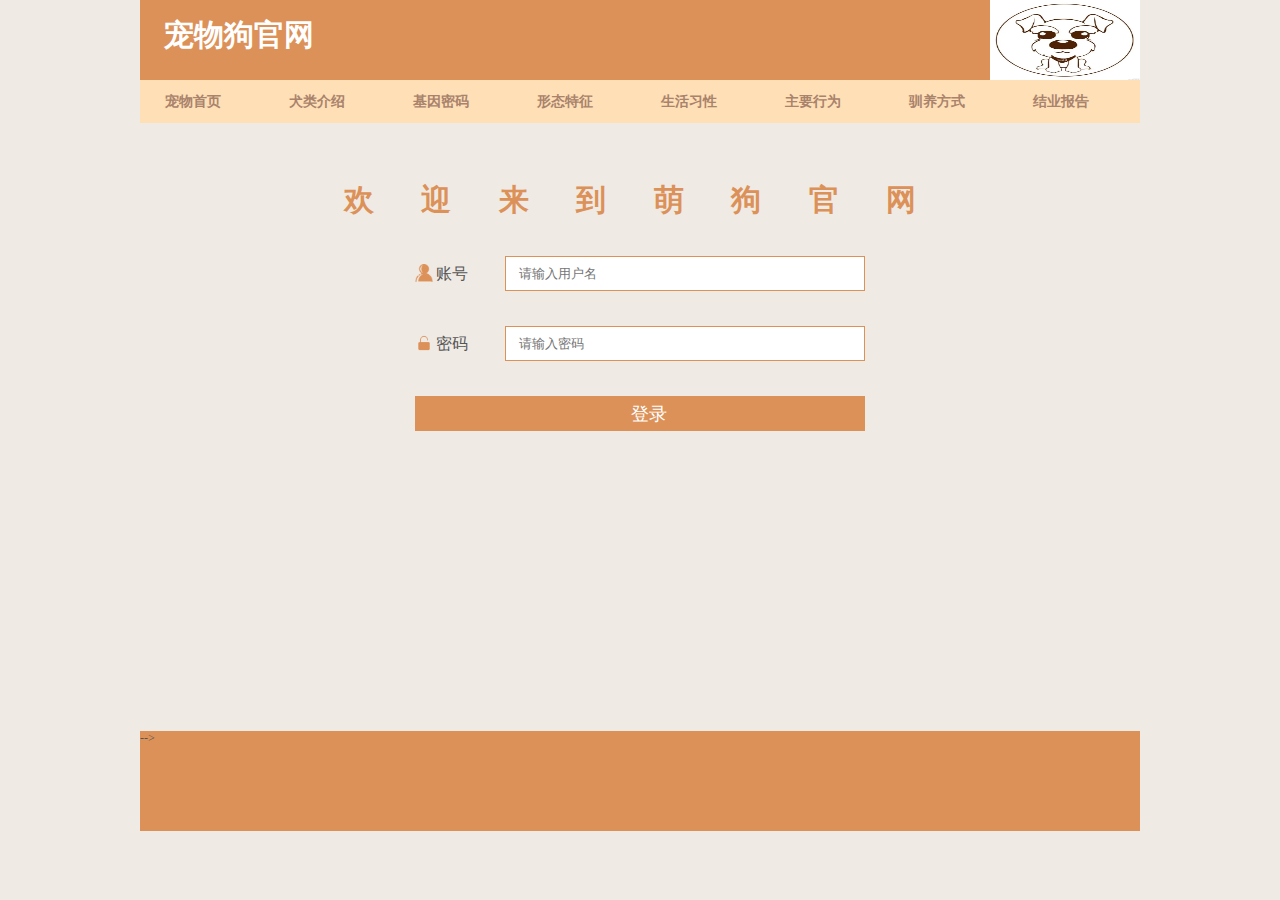
<file: index.html>
<!DOCTYPE html>
<html lang="en">

<head>
    <meta charset="UTF-8">
    <title>登录</title>
    <link rel="stylesheet" href="css/chongwushouyecss.css" type="text/css">
    <link rel="stylesheet" href="css/indexcss.css" />
    <script src="js/indexjs.js" async="async"></script>
    <script src="js/login.js"></script>
</head>

<body>
    <div class="container">
        <div class="wrapper">
            <div class="header">
                <a href="index.html" class="logo">宠物狗官网</a>
                <img src="image/logo.png" alt="" class="gou">

            </div>
        </div>
        <div class="nav">
            <li onmouseover="ul('u1')" onmouseout="ul2('u1')"><a href="chongwushouye.html">宠物首页</a>
                <ul id="u1">
                    <li><a href="shipin.html">狗狗视频</a></li>
                </ul>
            </li>
            <li class="yiqi">犬类介绍</li>
            <li class="yiqi">基因密码</li>
            <li class="yiqi">形态特征</li>
            <li class="yiqi">生活习性</li>
            <li class="yiqi">主要行为</li>
            <li class="yiqi">驯养方式</li>
            <li class="yiqi">结业报告</li>
        </div>
        <form id="form1">
            <h1>欢 迎 来 到 萌 狗 官 网</h1>
            <p>
                <label for=""><i><img src="image/user.png" /></i>账号</label>
                <input type="text" placeholder="请输入用户名" id="user" />
            </p>
            <p>
                <label for=""><i><img src="image/pwd.png" /></i>密码</label>
                <input type="password" placeholder="请输入密码" id="pwd" />
            </p>
            <p>
                <input type="button" value="登录" class="login" onclick="return login()"></input>
            </p>
        </form>
        <div class="banquan">-->
            <p class="bqwz">-->
                重庆交通大学——何小静&nbsp;&nbsp;&nbsp;&nbsp;&nbsp;&nbsp;版权所有
            </p>
            </p>
        </div>
    </div>


</body>

</html>
</file>
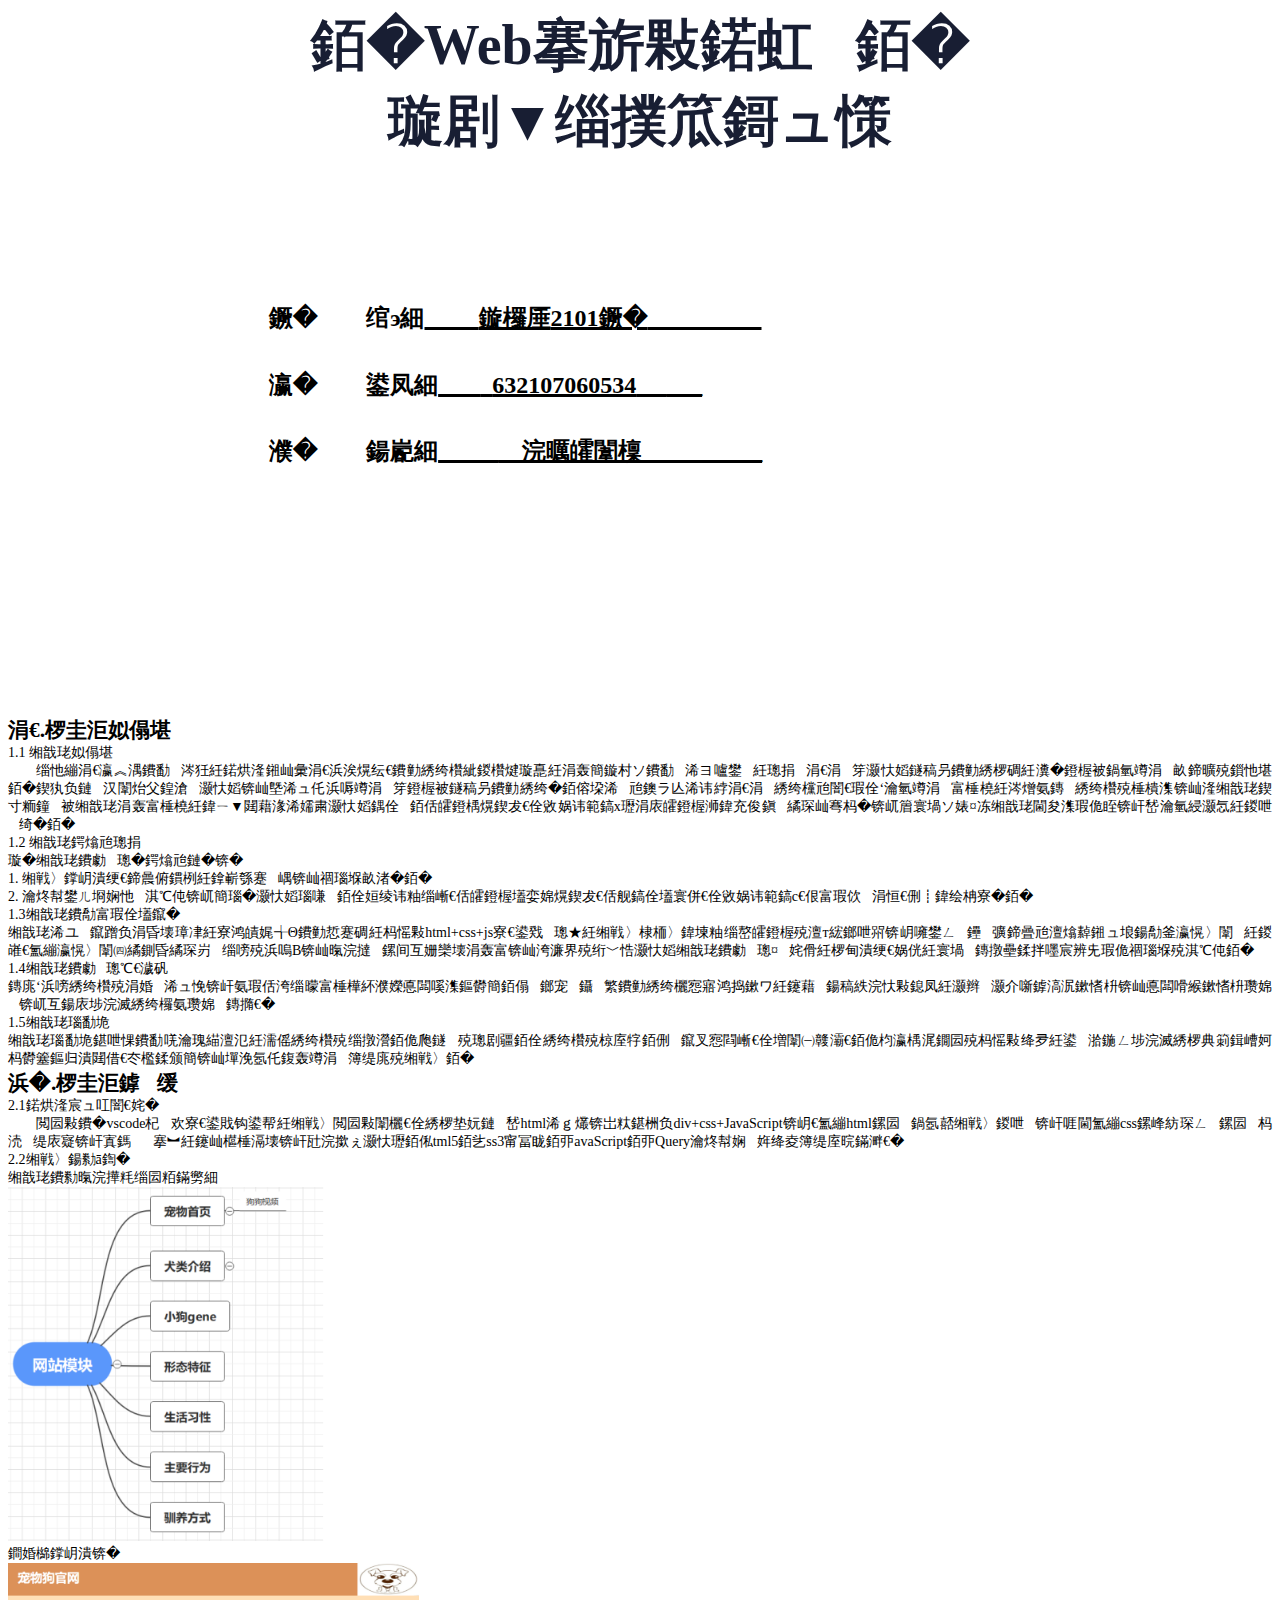
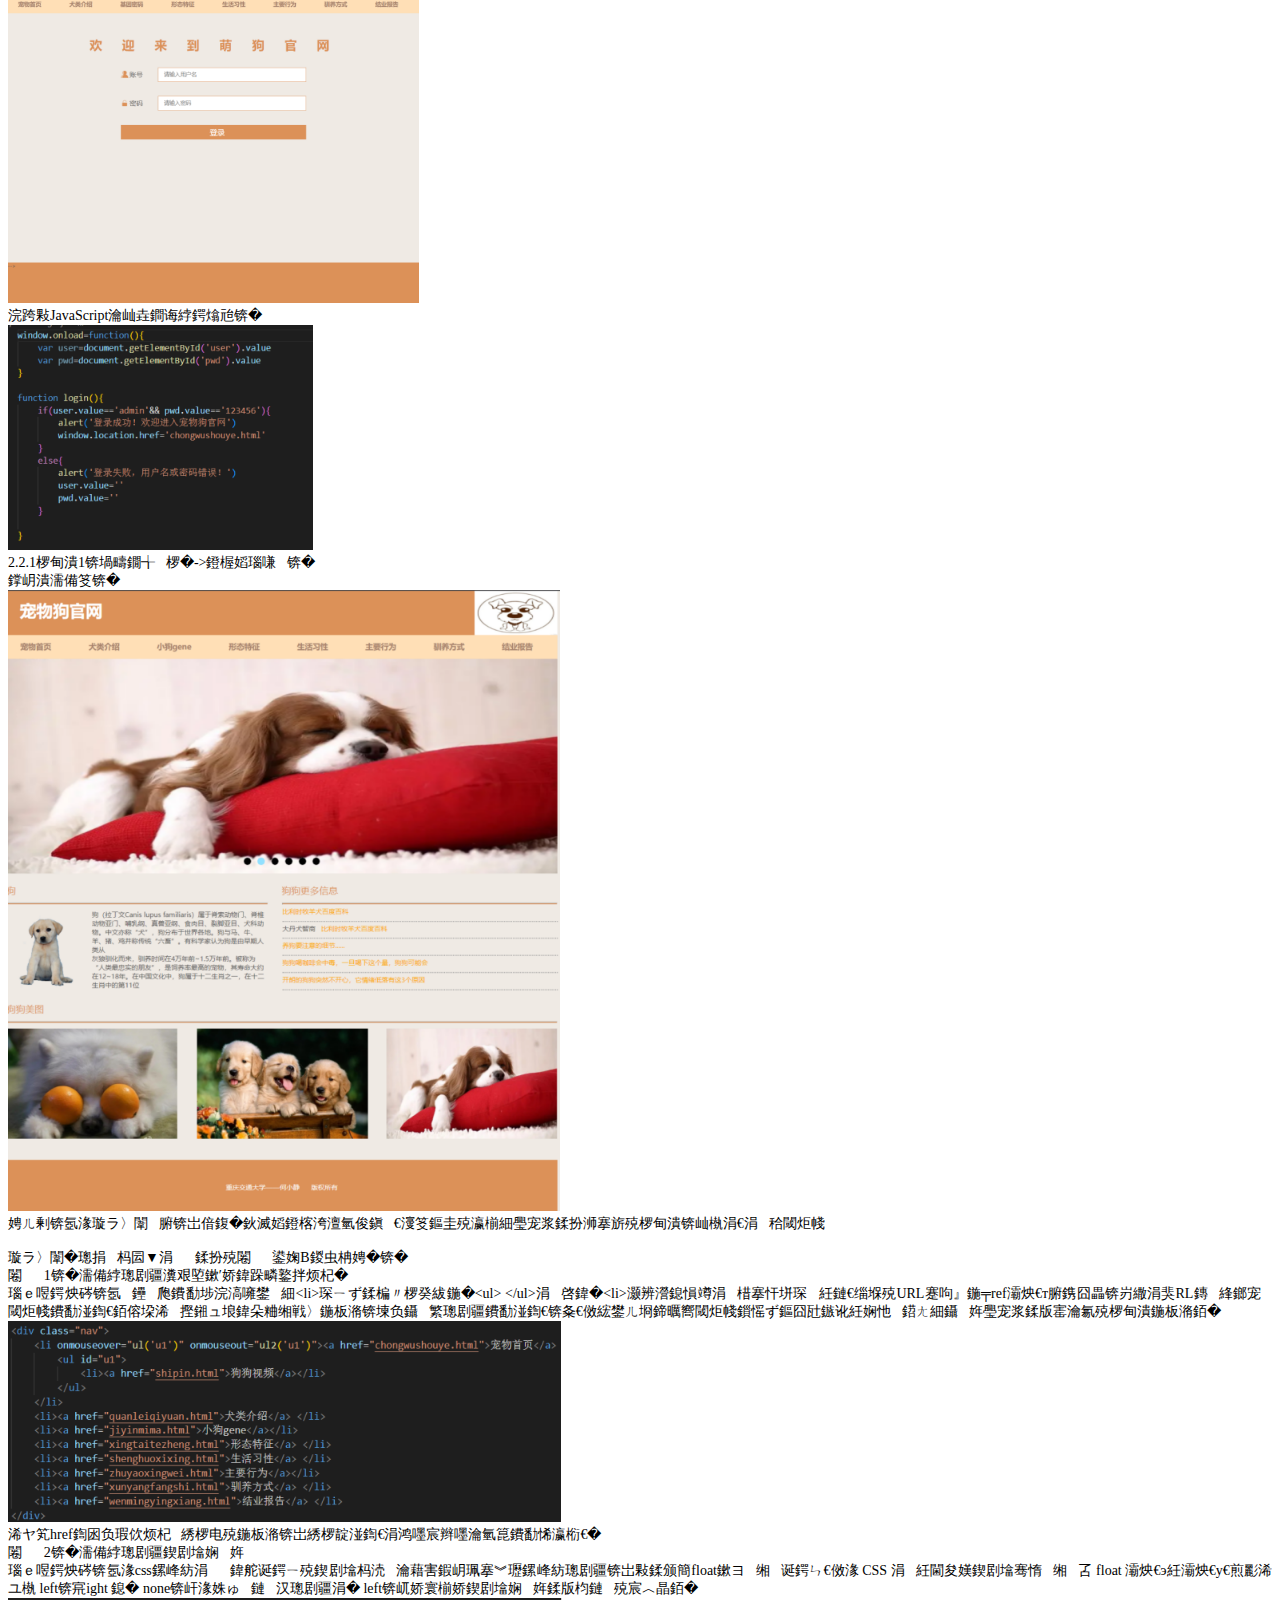
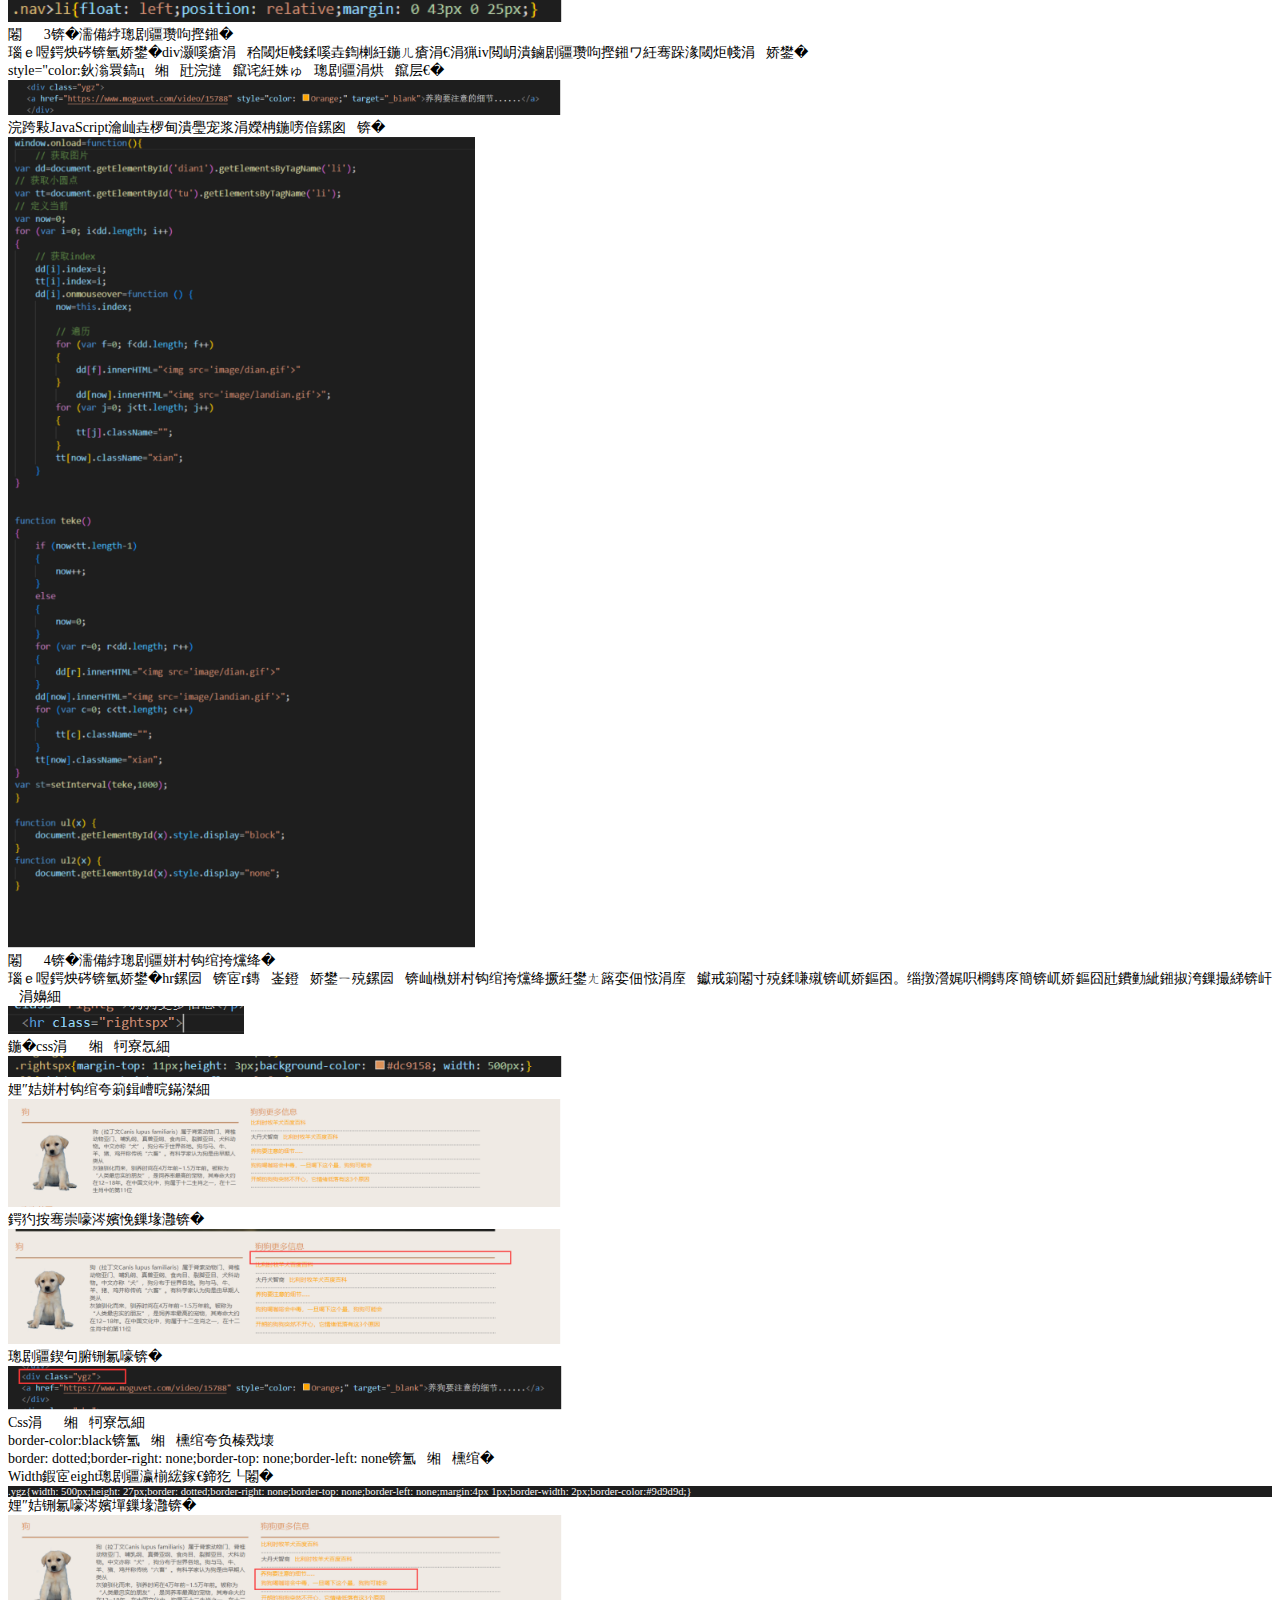
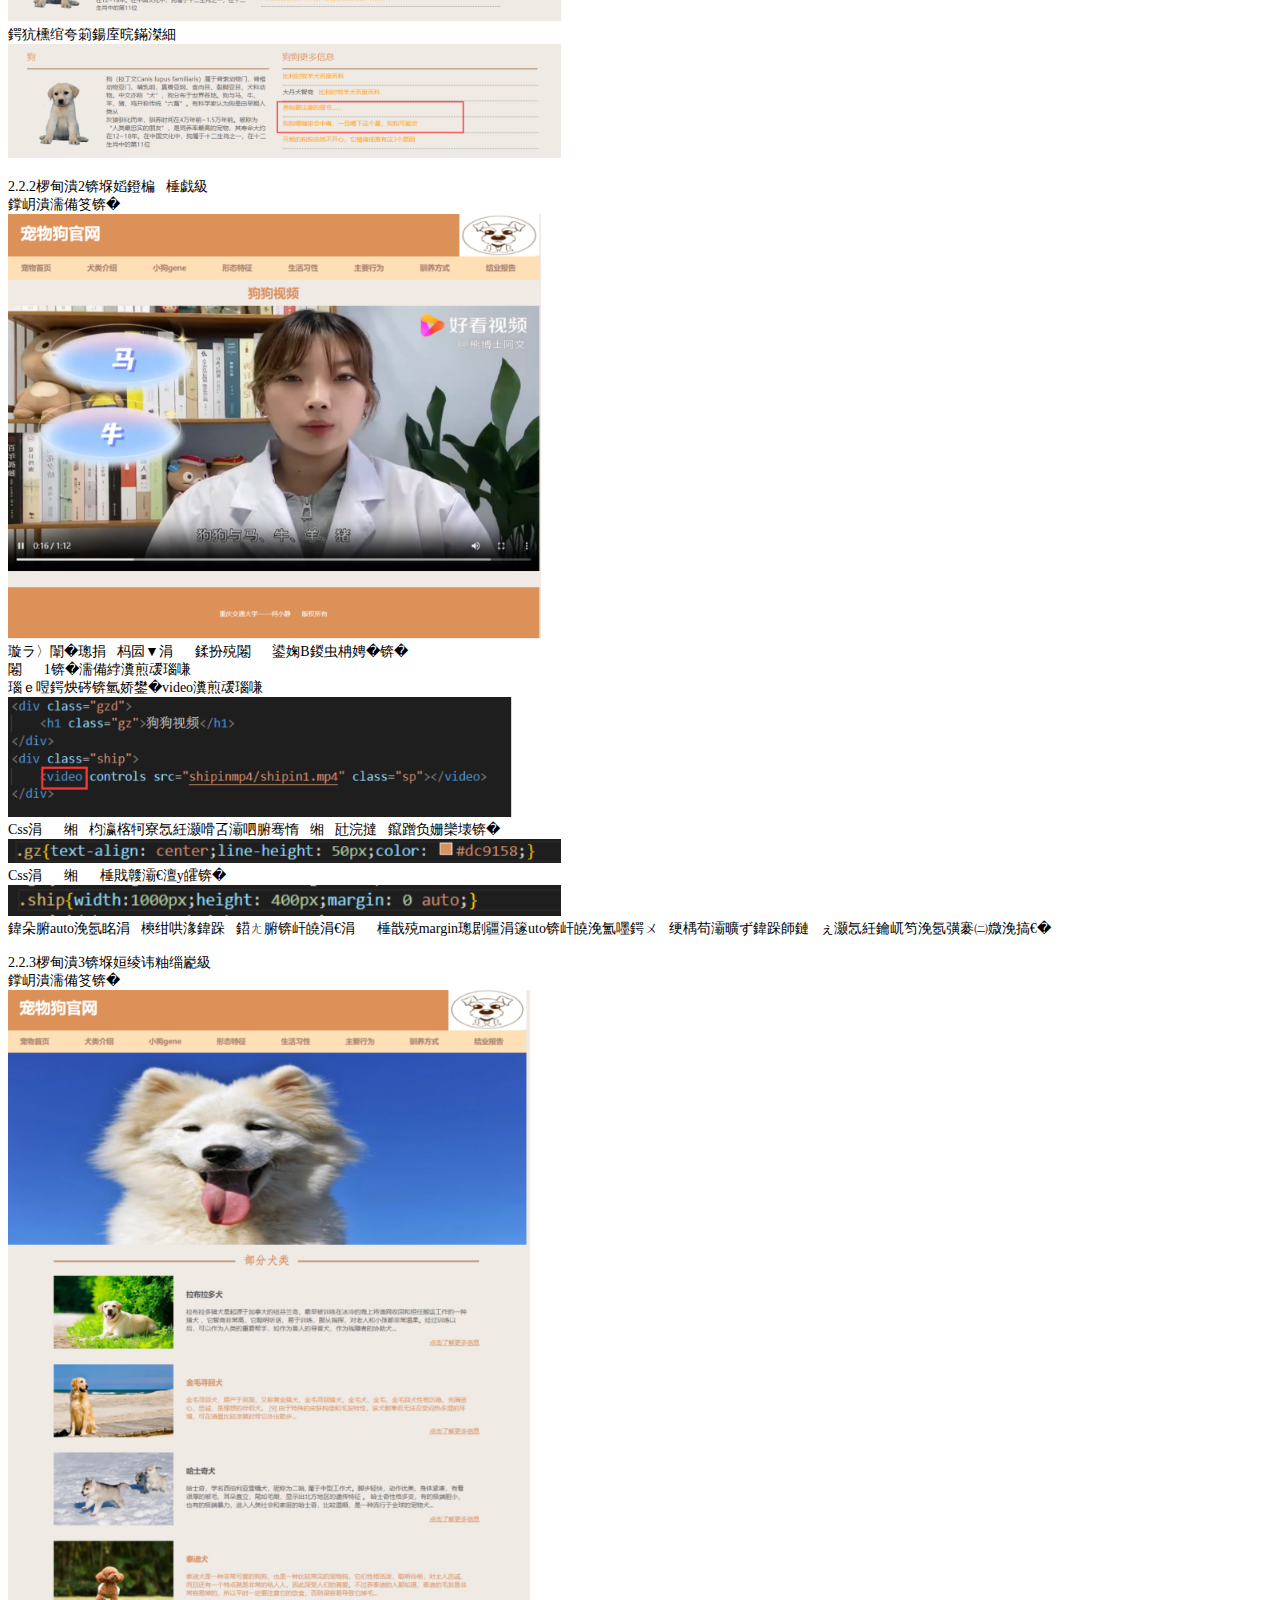
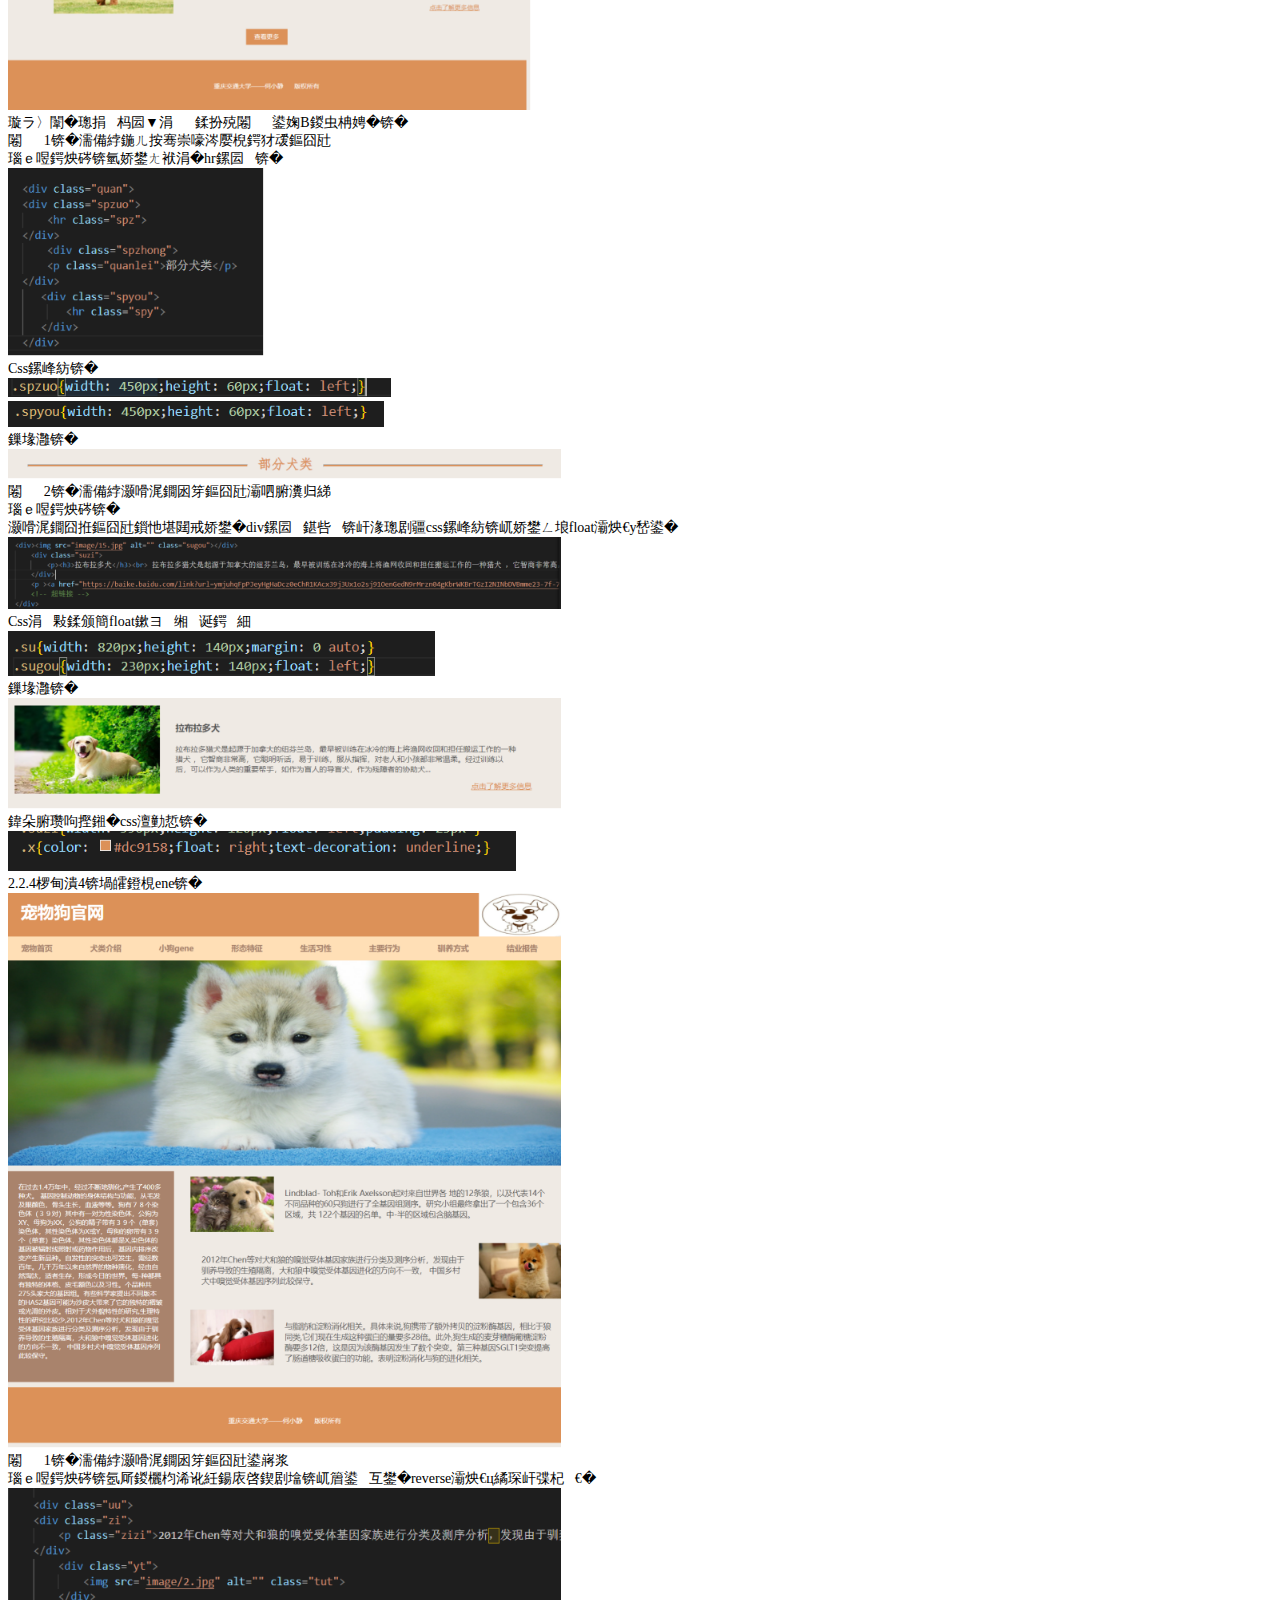
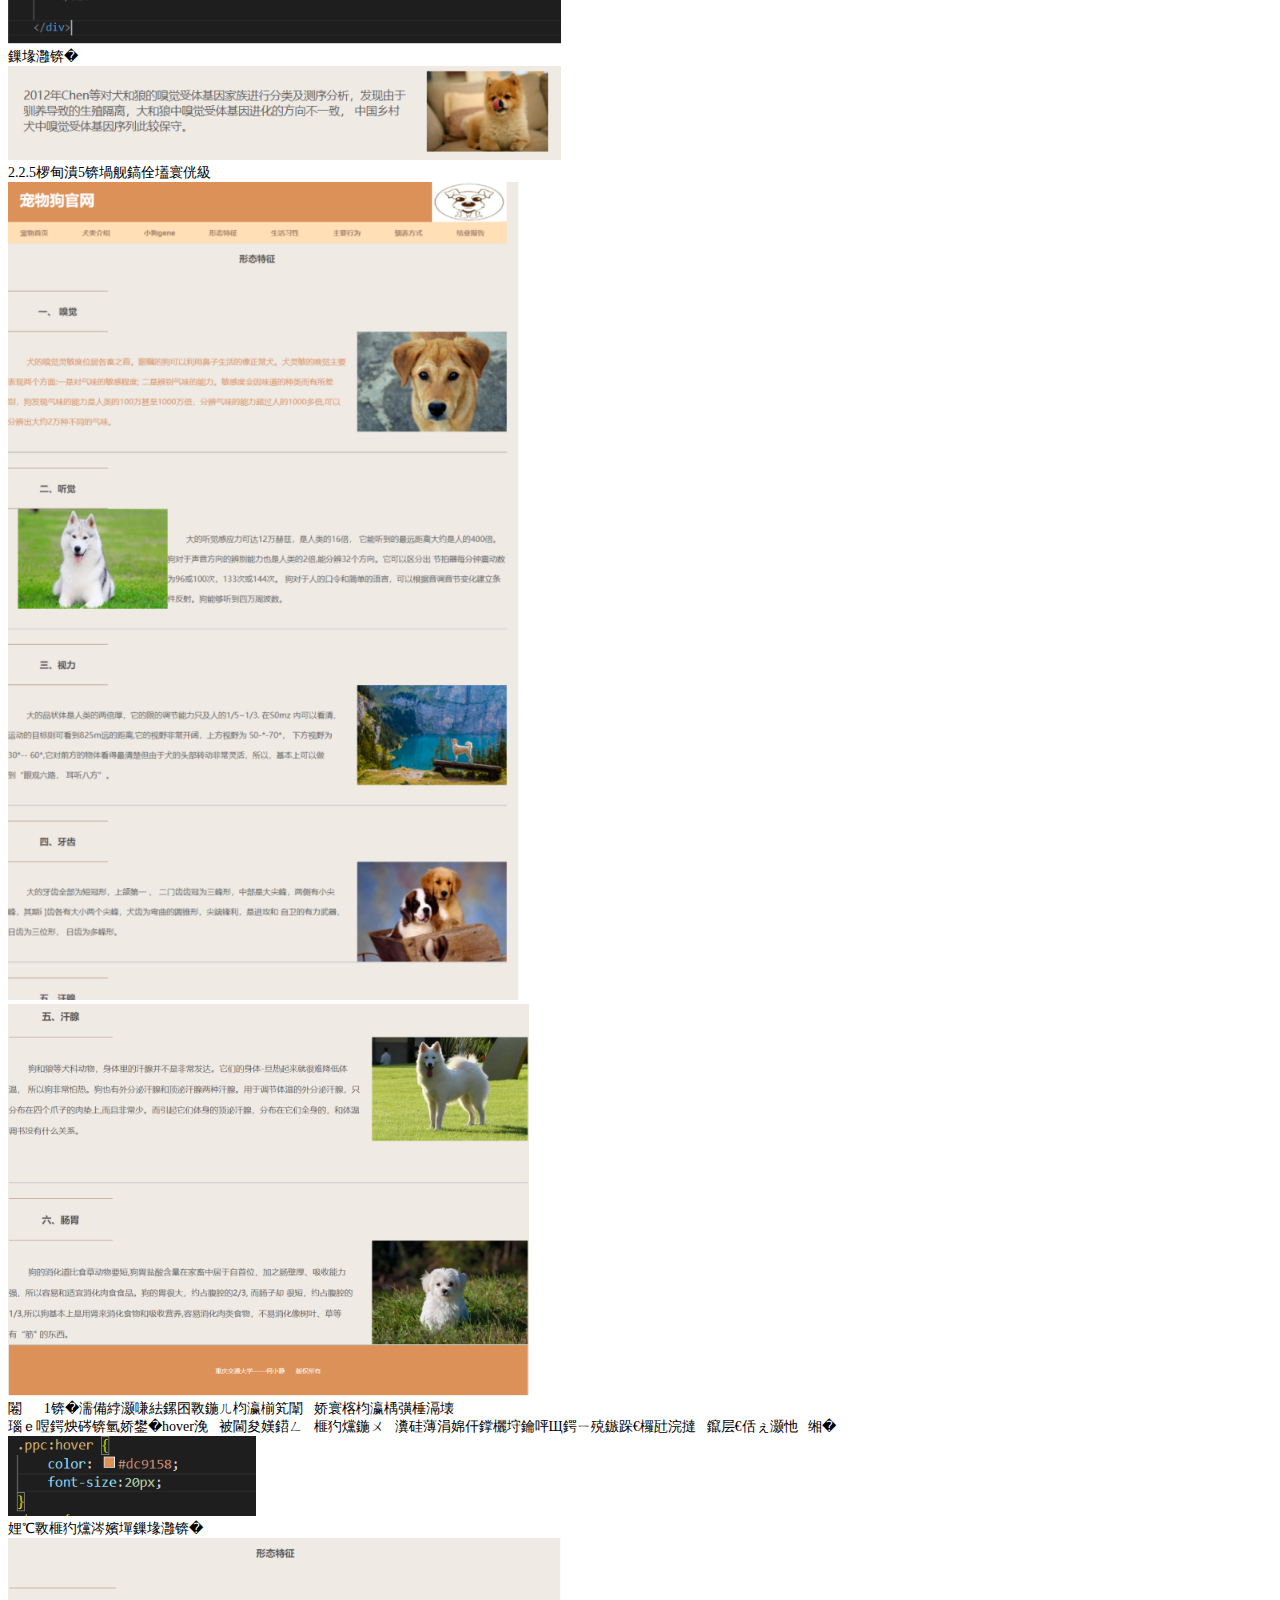
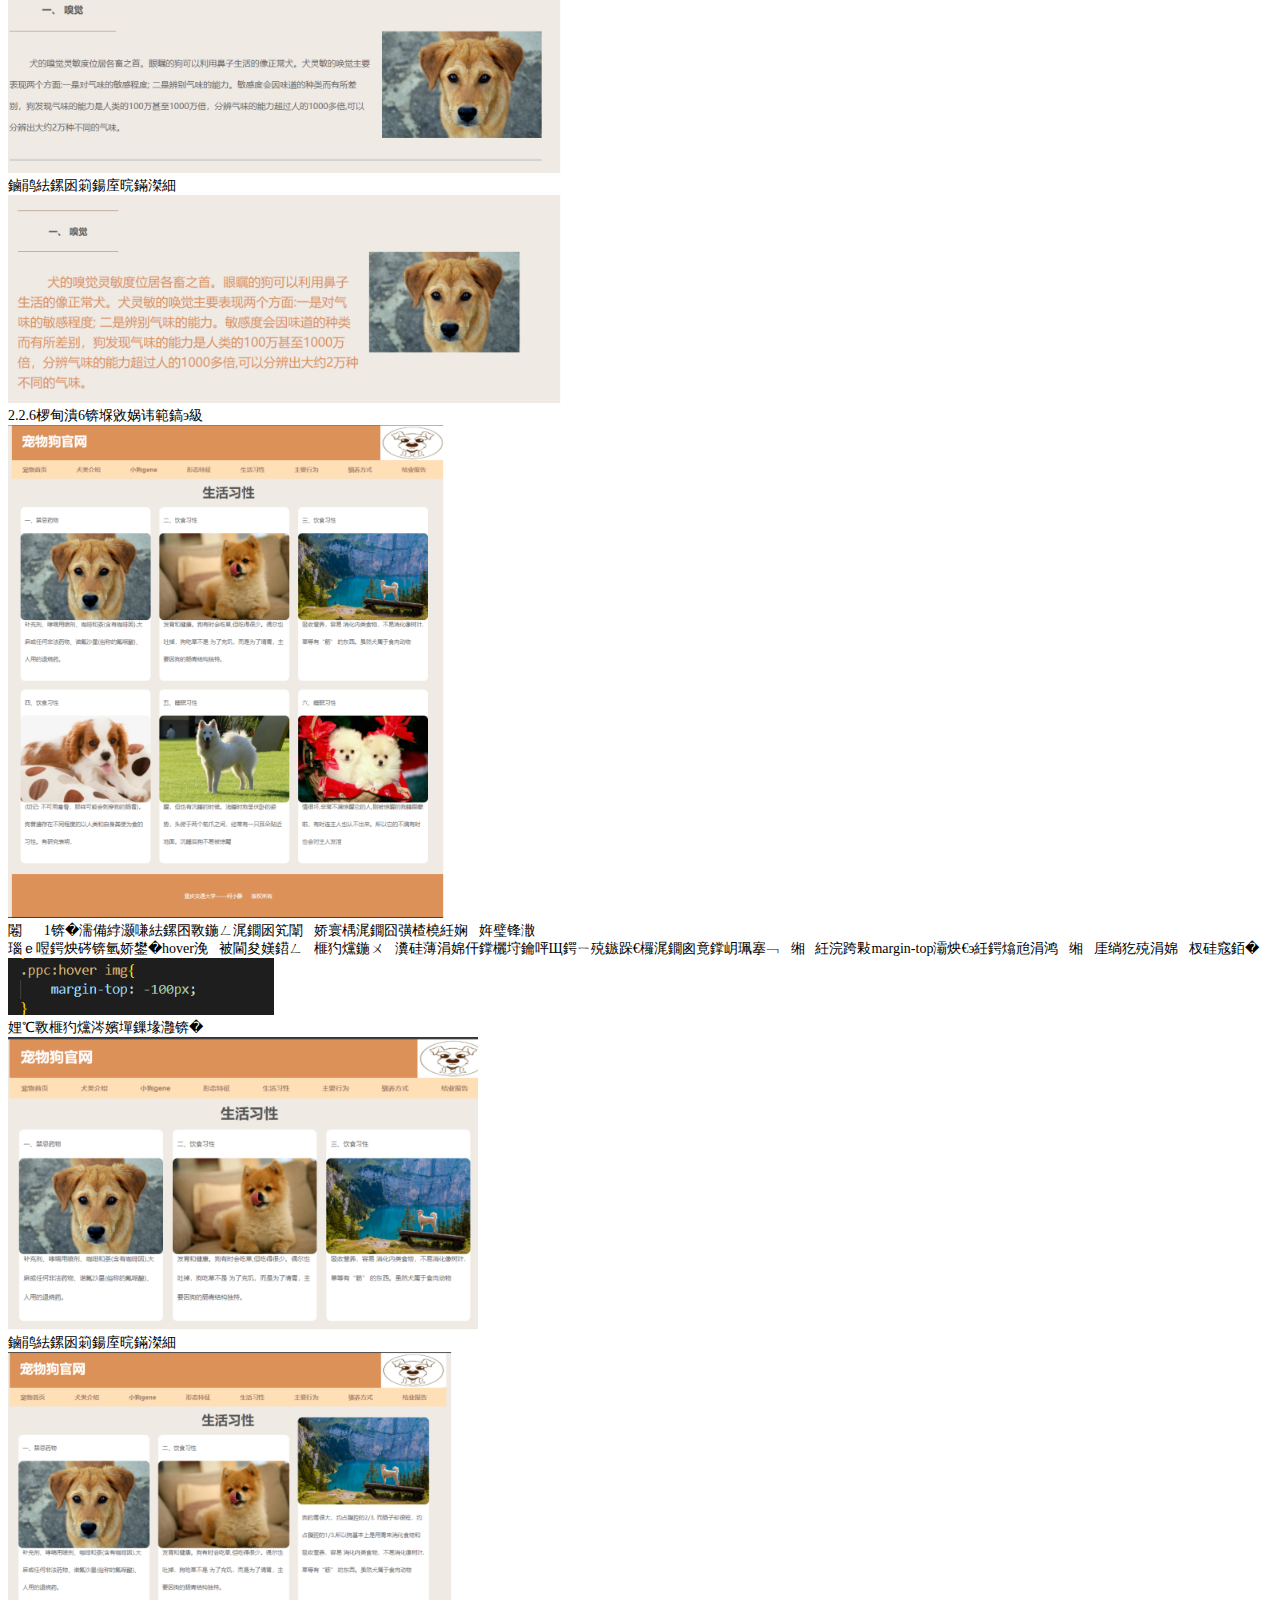
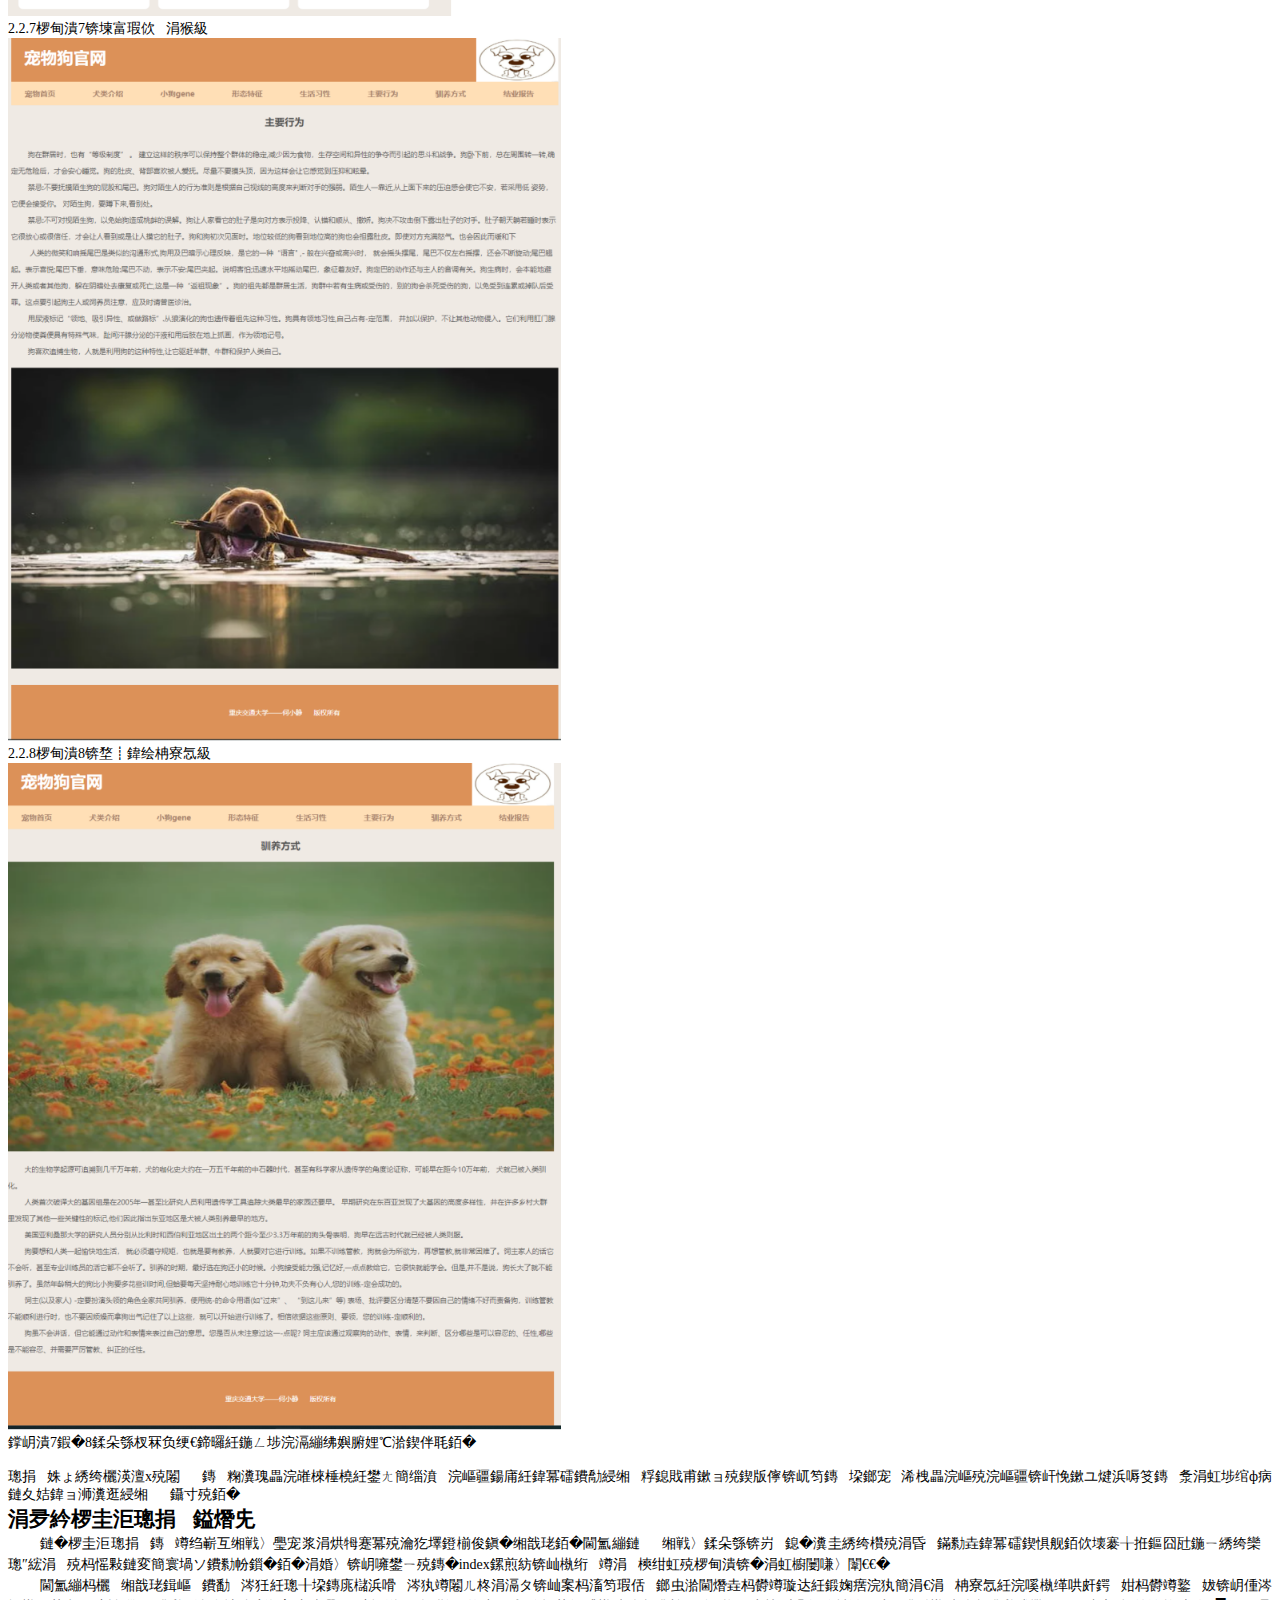
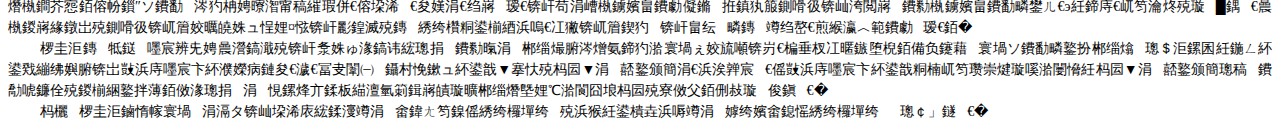
<file: baogao.html>
<html xmlns:o="urn:schemas-microsoft-com:office:office" xmlns:w="urn:schemas-microsoft-com:office:word" xmlns:dt="uuid:C2F41010-65B3-11d1-A29F-00AA00C14882" xmlns="http://www.w3.org/TR/REC-html40"><head><meta http-equiv=Content-Type  content="text/html; charset=gb2312" ><meta name=ProgId  content=Word.Document ><meta name=Generator  content="Microsoft Word 14" ><meta name=Originator  content="Microsoft Word 14" ><title></title><!--[if gte mso 9]><xml><o:DocumentProperties><o:Author>何 小静</o:Author><o:LastAuthor>Lenovo</o:LastAuthor><o:Revision>1</o:Revision><o:Pages>18</o:Pages><o:Characters>2995</o:Characters><o:Lines>1</o:Lines><o:Paragraphs>1</o:Paragraphs></o:DocumentProperties><o:CustomDocumentProperties><o:KSOProductBuildVer dt:dt="string" >2052-11.1.0.14309</o:KSOProductBuildVer><o:ICV dt:dt="string" >6D4B89DDFEF5470BABA95D5B3BC41224_13</o:ICV></o:CustomDocumentProperties></xml><![endif]--><!--[if gte mso 9]><xml><o:OfficeDocumentSettings></o:OfficeDocumentSettings></xml><![endif]--><!--[if gte mso 9]><xml><w:WordDocument><w:BrowserLevel>MicrosoftInternetExplorer4</w:BrowserLevel><w:DisplayHorizontalDrawingGridEvery>0</w:DisplayHorizontalDrawingGridEvery><w:DisplayVerticalDrawingGridEvery>2</w:DisplayVerticalDrawingGridEvery><w:DocumentKind>DocumentNotSpecified</w:DocumentKind><w:DrawingGridVerticalSpacing>7.8 磅</w:DrawingGridVerticalSpacing><w:View>Web</w:View><w:Compatibility><w:AdjustLineHeightInTable/><w:DontGrowAutofit/><w:BalanceSingleByteDoubleByteWidth/><w:DoNotExpandShiftReturn/><w:UseFELayout/></w:Compatibility><w:Zoom>0</w:Zoom></w:WordDocument></xml><![endif]--><!--[if gte mso 9]><xml><w:LatentStyles DefLockedState="false"  DefUnhideWhenUsed="true"  DefSemiHidden="true"  DefQFormat="false"  DefPriority="99"  LatentStyleCount="260" >
<w:LsdException Locked="false"  Priority="0"  SemiHidden="false"  UnhideWhenUsed="false"  QFormat="true"  Name="Normal" ></w:LsdException>
<w:LsdException Locked="false"  Priority="9"  SemiHidden="false"  UnhideWhenUsed="false"  QFormat="true"  Name="heading 1" ></w:LsdException>
<w:LsdException Locked="false"  Priority="0"  SemiHidden="false"  UnhideWhenUsed="false"  QFormat="true"  Name="heading 2" ></w:LsdException>
<w:LsdException Locked="false"  Priority="9"  SemiHidden="false"  QFormat="true"  Name="heading 3" ></w:LsdException>
<w:LsdException Locked="false"  Priority="9"  SemiHidden="false"  QFormat="true"  Name="heading 4" ></w:LsdException>
<w:LsdException Locked="false"  Priority="9"  SemiHidden="false"  QFormat="true"  Name="heading 5" ></w:LsdException>
<w:LsdException Locked="false"  Priority="9"  SemiHidden="false"  QFormat="true"  Name="heading 6" ></w:LsdException>
<w:LsdException Locked="false"  Priority="9"  SemiHidden="false"  QFormat="true"  Name="heading 7" ></w:LsdException>
<w:LsdException Locked="false"  Priority="9"  SemiHidden="false"  QFormat="true"  Name="heading 8" ></w:LsdException>
<w:LsdException Locked="false"  Priority="9"  SemiHidden="false"  QFormat="true"  Name="heading 9" ></w:LsdException>
<w:LsdException Locked="false"  Priority="99"  SemiHidden="false"  Name="index 1" ></w:LsdException>
<w:LsdException Locked="false"  Priority="99"  SemiHidden="false"  Name="index 2" ></w:LsdException>
<w:LsdException Locked="false"  Priority="99"  SemiHidden="false"  Name="index 3" ></w:LsdException>
<w:LsdException Locked="false"  Priority="99"  SemiHidden="false"  Name="index 4" ></w:LsdException>
<w:LsdException Locked="false"  Priority="99"  SemiHidden="false"  Name="index 5" ></w:LsdException>
<w:LsdException Locked="false"  Priority="99"  SemiHidden="false"  Name="index 6" ></w:LsdException>
<w:LsdException Locked="false"  Priority="99"  SemiHidden="false"  Name="index 7" ></w:LsdException>
<w:LsdException Locked="false"  Priority="99"  SemiHidden="false"  Name="index 8" ></w:LsdException>
<w:LsdException Locked="false"  Priority="99"  SemiHidden="false"  Name="index 9" ></w:LsdException>
<w:LsdException Locked="false"  Priority="39"  SemiHidden="false"  UnhideWhenUsed="false"  QFormat="true"  Name="toc 1" ></w:LsdException>
<w:LsdException Locked="false"  Priority="39"  SemiHidden="false"  UnhideWhenUsed="false"  QFormat="true"  Name="toc 2" ></w:LsdException>
<w:LsdException Locked="false"  Priority="39"  SemiHidden="false"  UnhideWhenUsed="false"  QFormat="true"  Name="toc 3" ></w:LsdException>
<w:LsdException Locked="false"  Priority="39"  SemiHidden="false"  Name="toc 4" ></w:LsdException>
<w:LsdException Locked="false"  Priority="39"  SemiHidden="false"  Name="toc 5" ></w:LsdException>
<w:LsdException Locked="false"  Priority="39"  SemiHidden="false"  Name="toc 6" ></w:LsdException>
<w:LsdException Locked="false"  Priority="39"  SemiHidden="false"  Name="toc 7" ></w:LsdException>
<w:LsdException Locked="false"  Priority="39"  SemiHidden="false"  Name="toc 8" ></w:LsdException>
<w:LsdException Locked="false"  Priority="39"  SemiHidden="false"  Name="toc 9" ></w:LsdException>
<w:LsdException Locked="false"  Priority="99"  SemiHidden="false"  Name="Normal Indent" ></w:LsdException>
<w:LsdException Locked="false"  Priority="99"  SemiHidden="false"  Name="footnote text" ></w:LsdException>
<w:LsdException Locked="false"  Priority="99"  SemiHidden="false"  Name="annotation text" ></w:LsdException>
<w:LsdException Locked="false"  Priority="99"  SemiHidden="false"  Name="header" ></w:LsdException>
<w:LsdException Locked="false"  Priority="99"  SemiHidden="false"  Name="footer" ></w:LsdException>
<w:LsdException Locked="false"  Priority="99"  SemiHidden="false"  Name="index heading" ></w:LsdException>
<w:LsdException Locked="false"  Priority="35"  SemiHidden="false"  QFormat="true"  Name="caption" ></w:LsdException>
<w:LsdException Locked="false"  Priority="99"  SemiHidden="false"  Name="table of figures" ></w:LsdException>
<w:LsdException Locked="false"  Priority="99"  SemiHidden="false"  Name="envelope address" ></w:LsdException>
<w:LsdException Locked="false"  Priority="99"  SemiHidden="false"  Name="envelope return" ></w:LsdException>
<w:LsdException Locked="false"  Priority="99"  SemiHidden="false"  Name="footnote reference" ></w:LsdException>
<w:LsdException Locked="false"  Priority="99"  SemiHidden="false"  Name="annotation reference" ></w:LsdException>
<w:LsdException Locked="false"  Priority="99"  SemiHidden="false"  Name="line number" ></w:LsdException>
<w:LsdException Locked="false"  Priority="99"  SemiHidden="false"  Name="page number" ></w:LsdException>
<w:LsdException Locked="false"  Priority="99"  SemiHidden="false"  Name="endnote reference" ></w:LsdException>
<w:LsdException Locked="false"  Priority="99"  SemiHidden="false"  Name="endnote text" ></w:LsdException>
<w:LsdException Locked="false"  Priority="99"  SemiHidden="false"  Name="table of authorities" ></w:LsdException>
<w:LsdException Locked="false"  Priority="99"  SemiHidden="false"  Name="macro" ></w:LsdException>
<w:LsdException Locked="false"  Priority="99"  SemiHidden="false"  Name="toa heading" ></w:LsdException>
<w:LsdException Locked="false"  Priority="99"  SemiHidden="false"  Name="List" ></w:LsdException>
<w:LsdException Locked="false"  Priority="99"  SemiHidden="false"  Name="List Bullet" ></w:LsdException>
<w:LsdException Locked="false"  Priority="99"  SemiHidden="false"  Name="List Number" ></w:LsdException>
<w:LsdException Locked="false"  Priority="99"  SemiHidden="false"  Name="List 2" ></w:LsdException>
<w:LsdException Locked="false"  Priority="99"  SemiHidden="false"  Name="List 3" ></w:LsdException>
<w:LsdException Locked="false"  Priority="99"  SemiHidden="false"  Name="List 4" ></w:LsdException>
<w:LsdException Locked="false"  Priority="99"  SemiHidden="false"  Name="List 5" ></w:LsdException>
<w:LsdException Locked="false"  Priority="99"  SemiHidden="false"  Name="List Bullet 2" ></w:LsdException>
<w:LsdException Locked="false"  Priority="99"  SemiHidden="false"  Name="List Bullet 3" ></w:LsdException>
<w:LsdException Locked="false"  Priority="99"  SemiHidden="false"  Name="List Bullet 4" ></w:LsdException>
<w:LsdException Locked="false"  Priority="99"  SemiHidden="false"  Name="List Bullet 5" ></w:LsdException>
<w:LsdException Locked="false"  Priority="99"  SemiHidden="false"  Name="List Number 2" ></w:LsdException>
<w:LsdException Locked="false"  Priority="99"  SemiHidden="false"  Name="List Number 3" ></w:LsdException>
<w:LsdException Locked="false"  Priority="99"  SemiHidden="false"  Name="List Number 4" ></w:LsdException>
<w:LsdException Locked="false"  Priority="99"  SemiHidden="false"  Name="List Number 5" ></w:LsdException>
<w:LsdException Locked="false"  Priority="10"  SemiHidden="false"  UnhideWhenUsed="false"  QFormat="true"  Name="Title" ></w:LsdException>
<w:LsdException Locked="false"  Priority="99"  SemiHidden="false"  Name="Closing" ></w:LsdException>
<w:LsdException Locked="false"  Priority="99"  SemiHidden="false"  Name="Signature" ></w:LsdException>
<w:LsdException Locked="false"  Priority="1"  SemiHidden="false"  Name="Default Paragraph Font" ></w:LsdException>
<w:LsdException Locked="false"  Priority="99"  SemiHidden="false"  Name="Body Text" ></w:LsdException>
<w:LsdException Locked="false"  Priority="99"  SemiHidden="false"  Name="Body Text Indent" ></w:LsdException>
<w:LsdException Locked="false"  Priority="99"  SemiHidden="false"  Name="List Continue" ></w:LsdException>
<w:LsdException Locked="false"  Priority="99"  SemiHidden="false"  Name="List Continue 2" ></w:LsdException>
<w:LsdException Locked="false"  Priority="99"  SemiHidden="false"  Name="List Continue 3" ></w:LsdException>
<w:LsdException Locked="false"  Priority="99"  SemiHidden="false"  Name="List Continue 4" ></w:LsdException>
<w:LsdException Locked="false"  Priority="99"  SemiHidden="false"  Name="List Continue 5" ></w:LsdException>
<w:LsdException Locked="false"  Priority="99"  SemiHidden="false"  Name="Message Header" ></w:LsdException>
<w:LsdException Locked="false"  Priority="11"  SemiHidden="false"  UnhideWhenUsed="false"  QFormat="true"  Name="Subtitle" ></w:LsdException>
<w:LsdException Locked="false"  Priority="99"  SemiHidden="false"  Name="Salutation" ></w:LsdException>
<w:LsdException Locked="false"  Priority="99"  SemiHidden="false"  Name="Date" ></w:LsdException>
<w:LsdException Locked="false"  Priority="99"  SemiHidden="false"  Name="Body Text First Indent" ></w:LsdException>
<w:LsdException Locked="false"  Priority="99"  SemiHidden="false"  Name="Body Text First Indent 2" ></w:LsdException>
<w:LsdException Locked="false"  Priority="99"  SemiHidden="false"  Name="Note Heading" ></w:LsdException>
<w:LsdException Locked="false"  Priority="99"  SemiHidden="false"  Name="Body Text 2" ></w:LsdException>
<w:LsdException Locked="false"  Priority="99"  SemiHidden="false"  Name="Body Text 3" ></w:LsdException>
<w:LsdException Locked="false"  Priority="99"  SemiHidden="false"  Name="Body Text Indent 2" ></w:LsdException>
<w:LsdException Locked="false"  Priority="99"  SemiHidden="false"  Name="Body Text Indent 3" ></w:LsdException>
<w:LsdException Locked="false"  Priority="99"  SemiHidden="false"  Name="Block Text" ></w:LsdException>
<w:LsdException Locked="false"  Priority="99"  SemiHidden="false"  Name="Hyperlink" ></w:LsdException>
<w:LsdException Locked="false"  Priority="99"  SemiHidden="false"  Name="FollowedHyperlink" ></w:LsdException>
<w:LsdException Locked="false"  Priority="22"  SemiHidden="false"  UnhideWhenUsed="false"  QFormat="true"  Name="Strong" ></w:LsdException>
<w:LsdException Locked="false"  Priority="20"  SemiHidden="false"  UnhideWhenUsed="false"  QFormat="true"  Name="Emphasis" ></w:LsdException>
<w:LsdException Locked="false"  Priority="99"  SemiHidden="false"  Name="Document Map" ></w:LsdException>
<w:LsdException Locked="false"  Priority="99"  SemiHidden="false"  Name="Plain Text" ></w:LsdException>
<w:LsdException Locked="false"  Priority="99"  SemiHidden="false"  Name="E-mail Signature" ></w:LsdException>
<w:LsdException Locked="false"  Priority="99"  SemiHidden="false"  Name="Normal (Web)" ></w:LsdException>
<w:LsdException Locked="false"  Priority="99"  SemiHidden="false"  Name="HTML Acronym" ></w:LsdException>
<w:LsdException Locked="false"  Priority="99"  SemiHidden="false"  Name="HTML Address" ></w:LsdException>
<w:LsdException Locked="false"  Priority="99"  SemiHidden="false"  Name="HTML Cite" ></w:LsdException>
<w:LsdException Locked="false"  Priority="99"  SemiHidden="false"  Name="HTML Code" ></w:LsdException>
<w:LsdException Locked="false"  Priority="99"  SemiHidden="false"  Name="HTML Definition" ></w:LsdException>
<w:LsdException Locked="false"  Priority="99"  SemiHidden="false"  Name="HTML Keyboard" ></w:LsdException>
<w:LsdException Locked="false"  Priority="99"  SemiHidden="false"  Name="HTML Preformatted" ></w:LsdException>
<w:LsdException Locked="false"  Priority="99"  SemiHidden="false"  Name="HTML Sample" ></w:LsdException>
<w:LsdException Locked="false"  Priority="99"  SemiHidden="false"  Name="HTML Typewriter" ></w:LsdException>
<w:LsdException Locked="false"  Priority="99"  SemiHidden="false"  Name="HTML Variable" ></w:LsdException>
<w:LsdException Locked="false"  Priority="99"  SemiHidden="false"  Name="Normal Table" ></w:LsdException>
<w:LsdException Locked="false"  Priority="99"  SemiHidden="false"  Name="annotation subject" ></w:LsdException>
<w:LsdException Locked="false"  Priority="99"  SemiHidden="false"  Name="No List" ></w:LsdException>
<w:LsdException Locked="false"  Priority="99"  SemiHidden="false"  Name="1 / a / i" ></w:LsdException>
<w:LsdException Locked="false"  Priority="99"  SemiHidden="false"  Name="1 / 1.1 / 1.1.1" ></w:LsdException>
<w:LsdException Locked="false"  Priority="99"  SemiHidden="false"  Name="Article / Section" ></w:LsdException>
<w:LsdException Locked="false"  Priority="99"  SemiHidden="false"  Name="Table Simple 1" ></w:LsdException>
<w:LsdException Locked="false"  Priority="99"  SemiHidden="false"  Name="Table Simple 2" ></w:LsdException>
<w:LsdException Locked="false"  Priority="99"  SemiHidden="false"  Name="Table Simple 3" ></w:LsdException>
<w:LsdException Locked="false"  Priority="99"  SemiHidden="false"  Name="Table Classic 1" ></w:LsdException>
<w:LsdException Locked="false"  Priority="99"  SemiHidden="false"  Name="Table Classic 2" ></w:LsdException>
<w:LsdException Locked="false"  Priority="99"  SemiHidden="false"  Name="Table Classic 3" ></w:LsdException>
<w:LsdException Locked="false"  Priority="99"  SemiHidden="false"  Name="Table Classic 4" ></w:LsdException>
<w:LsdException Locked="false"  Priority="99"  SemiHidden="false"  Name="Table Colorful 1" ></w:LsdException>
<w:LsdException Locked="false"  Priority="99"  SemiHidden="false"  Name="Table Colorful 2" ></w:LsdException>
<w:LsdException Locked="false"  Priority="99"  SemiHidden="false"  Name="Table Colorful 3" ></w:LsdException>
<w:LsdException Locked="false"  Priority="99"  SemiHidden="false"  Name="Table Columns 1" ></w:LsdException>
<w:LsdException Locked="false"  Priority="99"  SemiHidden="false"  Name="Table Columns 2" ></w:LsdException>
<w:LsdException Locked="false"  Priority="99"  SemiHidden="false"  Name="Table Columns 3" ></w:LsdException>
<w:LsdException Locked="false"  Priority="99"  SemiHidden="false"  Name="Table Columns 4" ></w:LsdException>
<w:LsdException Locked="false"  Priority="99"  SemiHidden="false"  Name="Table Columns 5" ></w:LsdException>
<w:LsdException Locked="false"  Priority="99"  SemiHidden="false"  Name="Table Grid 1" ></w:LsdException>
<w:LsdException Locked="false"  Priority="99"  SemiHidden="false"  Name="Table Grid 2" ></w:LsdException>
<w:LsdException Locked="false"  Priority="99"  SemiHidden="false"  Name="Table Grid 3" ></w:LsdException>
<w:LsdException Locked="false"  Priority="99"  SemiHidden="false"  Name="Table Grid 4" ></w:LsdException>
<w:LsdException Locked="false"  Priority="99"  SemiHidden="false"  Name="Table Grid 5" ></w:LsdException>
<w:LsdException Locked="false"  Priority="99"  SemiHidden="false"  Name="Table Grid 6" ></w:LsdException>
<w:LsdException Locked="false"  Priority="99"  SemiHidden="false"  Name="Table Grid 7" ></w:LsdException>
<w:LsdException Locked="false"  Priority="99"  SemiHidden="false"  Name="Table Grid 8" ></w:LsdException>
<w:LsdException Locked="false"  Priority="99"  SemiHidden="false"  Name="Table List 1" ></w:LsdException>
<w:LsdException Locked="false"  Priority="99"  SemiHidden="false"  Name="Table List 2" ></w:LsdException>
<w:LsdException Locked="false"  Priority="99"  SemiHidden="false"  Name="Table List 3" ></w:LsdException>
<w:LsdException Locked="false"  Priority="99"  SemiHidden="false"  Name="Table List 4" ></w:LsdException>
<w:LsdException Locked="false"  Priority="99"  SemiHidden="false"  Name="Table List 5" ></w:LsdException>
<w:LsdException Locked="false"  Priority="99"  SemiHidden="false"  Name="Table List 6" ></w:LsdException>
<w:LsdException Locked="false"  Priority="99"  SemiHidden="false"  Name="Table List 7" ></w:LsdException>
<w:LsdException Locked="false"  Priority="99"  SemiHidden="false"  Name="Table List 8" ></w:LsdException>
<w:LsdException Locked="false"  Priority="99"  SemiHidden="false"  Name="Table 3D effects 1" ></w:LsdException>
<w:LsdException Locked="false"  Priority="99"  SemiHidden="false"  Name="Table 3D effects 2" ></w:LsdException>
<w:LsdException Locked="false"  Priority="99"  SemiHidden="false"  Name="Table 3D effects 3" ></w:LsdException>
<w:LsdException Locked="false"  Priority="99"  SemiHidden="false"  Name="Table Contemporary" ></w:LsdException>
<w:LsdException Locked="false"  Priority="99"  SemiHidden="false"  Name="Table Elegant" ></w:LsdException>
<w:LsdException Locked="false"  Priority="99"  SemiHidden="false"  Name="Table Professional" ></w:LsdException>
<w:LsdException Locked="false"  Priority="99"  SemiHidden="false"  Name="Table Subtle 1" ></w:LsdException>
<w:LsdException Locked="false"  Priority="99"  SemiHidden="false"  Name="Table Subtle 2" ></w:LsdException>
<w:LsdException Locked="false"  Priority="99"  SemiHidden="false"  Name="Table Web 1" ></w:LsdException>
<w:LsdException Locked="false"  Priority="99"  SemiHidden="false"  Name="Table Web 2" ></w:LsdException>
<w:LsdException Locked="false"  Priority="99"  SemiHidden="false"  Name="Table Web 3" ></w:LsdException>
<w:LsdException Locked="false"  Priority="99"  SemiHidden="false"  Name="Balloon Text" ></w:LsdException>
<w:LsdException Locked="false"  Priority="39"  SemiHidden="false"  UnhideWhenUsed="false"  Name="Table Grid" ></w:LsdException>
<w:LsdException Locked="false"  Priority="99"  SemiHidden="false"  Name="Table Theme" ></w:LsdException>
<w:LsdException Locked="false"  Priority="99"  SemiHidden="false"  Name="Placeholder Text" ></w:LsdException>
<w:LsdException Locked="false"  Priority="99"  SemiHidden="false"  Name="No Spacing" ></w:LsdException>
<w:LsdException Locked="false"  Priority="60"  SemiHidden="false"  UnhideWhenUsed="false"  Name="Light Shading" ></w:LsdException>
<w:LsdException Locked="false"  Priority="61"  SemiHidden="false"  UnhideWhenUsed="false"  Name="Light List" ></w:LsdException>
<w:LsdException Locked="false"  Priority="62"  SemiHidden="false"  UnhideWhenUsed="false"  Name="Light Grid" ></w:LsdException>
<w:LsdException Locked="false"  Priority="63"  SemiHidden="false"  UnhideWhenUsed="false"  Name="Medium Shading 1" ></w:LsdException>
<w:LsdException Locked="false"  Priority="64"  SemiHidden="false"  UnhideWhenUsed="false"  Name="Medium Shading 2" ></w:LsdException>
<w:LsdException Locked="false"  Priority="65"  SemiHidden="false"  UnhideWhenUsed="false"  Name="Medium List 1" ></w:LsdException>
<w:LsdException Locked="false"  Priority="66"  SemiHidden="false"  UnhideWhenUsed="false"  Name="Medium List 2" ></w:LsdException>
<w:LsdException Locked="false"  Priority="67"  SemiHidden="false"  UnhideWhenUsed="false"  Name="Medium Grid 1" ></w:LsdException>
<w:LsdException Locked="false"  Priority="68"  SemiHidden="false"  UnhideWhenUsed="false"  Name="Medium Grid 2" ></w:LsdException>
<w:LsdException Locked="false"  Priority="69"  SemiHidden="false"  UnhideWhenUsed="false"  Name="Medium Grid 3" ></w:LsdException>
<w:LsdException Locked="false"  Priority="70"  SemiHidden="false"  UnhideWhenUsed="false"  Name="Dark List" ></w:LsdException>
<w:LsdException Locked="false"  Priority="71"  SemiHidden="false"  UnhideWhenUsed="false"  Name="Colorful Shading" ></w:LsdException>
<w:LsdException Locked="false"  Priority="72"  SemiHidden="false"  UnhideWhenUsed="false"  Name="Colorful List" ></w:LsdException>
<w:LsdException Locked="false"  Priority="73"  SemiHidden="false"  UnhideWhenUsed="false"  Name="Colorful Grid" ></w:LsdException>
<w:LsdException Locked="false"  Priority="60"  SemiHidden="false"  UnhideWhenUsed="false"  Name="Light Shading Accent 1" ></w:LsdException>
<w:LsdException Locked="false"  Priority="61"  SemiHidden="false"  UnhideWhenUsed="false"  Name="Light List Accent 1" ></w:LsdException>
<w:LsdException Locked="false"  Priority="62"  SemiHidden="false"  UnhideWhenUsed="false"  Name="Light Grid Accent 1" ></w:LsdException>
<w:LsdException Locked="false"  Priority="63"  SemiHidden="false"  UnhideWhenUsed="false"  Name="Medium Shading 1 Accent 1" ></w:LsdException>
<w:LsdException Locked="false"  Priority="64"  SemiHidden="false"  UnhideWhenUsed="false"  Name="Medium Shading 2 Accent 1" ></w:LsdException>
<w:LsdException Locked="false"  Priority="65"  SemiHidden="false"  UnhideWhenUsed="false"  Name="Medium List 1 Accent 1" ></w:LsdException>
<w:LsdException Locked="false"  Priority="99"  SemiHidden="false"  Name="List Paragraph" ></w:LsdException>
<w:LsdException Locked="false"  Priority="99"  SemiHidden="false"  Name="Quote" ></w:LsdException>
<w:LsdException Locked="false"  Priority="99"  SemiHidden="false"  Name="Intense Quote" ></w:LsdException>
<w:LsdException Locked="false"  Priority="66"  SemiHidden="false"  UnhideWhenUsed="false"  Name="Medium List 2 Accent 1" ></w:LsdException>
<w:LsdException Locked="false"  Priority="67"  SemiHidden="false"  UnhideWhenUsed="false"  Name="Medium Grid 1 Accent 1" ></w:LsdException>
<w:LsdException Locked="false"  Priority="68"  SemiHidden="false"  UnhideWhenUsed="false"  Name="Medium Grid 2 Accent 1" ></w:LsdException>
<w:LsdException Locked="false"  Priority="69"  SemiHidden="false"  UnhideWhenUsed="false"  Name="Medium Grid 3 Accent 1" ></w:LsdException>
<w:LsdException Locked="false"  Priority="70"  SemiHidden="false"  UnhideWhenUsed="false"  Name="Dark List Accent 1" ></w:LsdException>
<w:LsdException Locked="false"  Priority="71"  SemiHidden="false"  UnhideWhenUsed="false"  Name="Colorful Shading Accent 1" ></w:LsdException>
<w:LsdException Locked="false"  Priority="72"  SemiHidden="false"  UnhideWhenUsed="false"  Name="Colorful List Accent 1" ></w:LsdException>
<w:LsdException Locked="false"  Priority="73"  SemiHidden="false"  UnhideWhenUsed="false"  Name="Colorful Grid Accent 1" ></w:LsdException>
<w:LsdException Locked="false"  Priority="60"  SemiHidden="false"  UnhideWhenUsed="false"  Name="Light Shading Accent 2" ></w:LsdException>
<w:LsdException Locked="false"  Priority="61"  SemiHidden="false"  UnhideWhenUsed="false"  Name="Light List Accent 2" ></w:LsdException>
<w:LsdException Locked="false"  Priority="62"  SemiHidden="false"  UnhideWhenUsed="false"  Name="Light Grid Accent 2" ></w:LsdException>
<w:LsdException Locked="false"  Priority="63"  SemiHidden="false"  UnhideWhenUsed="false"  Name="Medium Shading 1 Accent 2" ></w:LsdException>
<w:LsdException Locked="false"  Priority="64"  SemiHidden="false"  UnhideWhenUsed="false"  Name="Medium Shading 2 Accent 2" ></w:LsdException>
<w:LsdException Locked="false"  Priority="65"  SemiHidden="false"  UnhideWhenUsed="false"  Name="Medium List 1 Accent 2" ></w:LsdException>
<w:LsdException Locked="false"  Priority="66"  SemiHidden="false"  UnhideWhenUsed="false"  Name="Medium List 2 Accent 2" ></w:LsdException>
<w:LsdException Locked="false"  Priority="67"  SemiHidden="false"  UnhideWhenUsed="false"  Name="Medium Grid 1 Accent 2" ></w:LsdException>
<w:LsdException Locked="false"  Priority="68"  SemiHidden="false"  UnhideWhenUsed="false"  Name="Medium Grid 2 Accent 2" ></w:LsdException>
<w:LsdException Locked="false"  Priority="69"  SemiHidden="false"  UnhideWhenUsed="false"  Name="Medium Grid 3 Accent 2" ></w:LsdException>
<w:LsdException Locked="false"  Priority="70"  SemiHidden="false"  UnhideWhenUsed="false"  Name="Dark List Accent 2" ></w:LsdException>
<w:LsdException Locked="false"  Priority="71"  SemiHidden="false"  UnhideWhenUsed="false"  Name="Colorful Shading Accent 2" ></w:LsdException>
<w:LsdException Locked="false"  Priority="72"  SemiHidden="false"  UnhideWhenUsed="false"  Name="Colorful List Accent 2" ></w:LsdException>
<w:LsdException Locked="false"  Priority="73"  SemiHidden="false"  UnhideWhenUsed="false"  Name="Colorful Grid Accent 2" ></w:LsdException>
<w:LsdException Locked="false"  Priority="60"  SemiHidden="false"  UnhideWhenUsed="false"  Name="Light Shading Accent 3" ></w:LsdException>
<w:LsdException Locked="false"  Priority="61"  SemiHidden="false"  UnhideWhenUsed="false"  Name="Light List Accent 3" ></w:LsdException>
<w:LsdException Locked="false"  Priority="62"  SemiHidden="false"  UnhideWhenUsed="false"  Name="Light Grid Accent 3" ></w:LsdException>
<w:LsdException Locked="false"  Priority="63"  SemiHidden="false"  UnhideWhenUsed="false"  Name="Medium Shading 1 Accent 3" ></w:LsdException>
<w:LsdException Locked="false"  Priority="64"  SemiHidden="false"  UnhideWhenUsed="false"  Name="Medium Shading 2 Accent 3" ></w:LsdException>
<w:LsdException Locked="false"  Priority="65"  SemiHidden="false"  UnhideWhenUsed="false"  Name="Medium List 1 Accent 3" ></w:LsdException>
<w:LsdException Locked="false"  Priority="66"  SemiHidden="false"  UnhideWhenUsed="false"  Name="Medium List 2 Accent 3" ></w:LsdException>
<w:LsdException Locked="false"  Priority="67"  SemiHidden="false"  UnhideWhenUsed="false"  Name="Medium Grid 1 Accent 3" ></w:LsdException>
<w:LsdException Locked="false"  Priority="68"  SemiHidden="false"  UnhideWhenUsed="false"  Name="Medium Grid 2 Accent 3" ></w:LsdException>
<w:LsdException Locked="false"  Priority="69"  SemiHidden="false"  UnhideWhenUsed="false"  Name="Medium Grid 3 Accent 3" ></w:LsdException>
<w:LsdException Locked="false"  Priority="70"  SemiHidden="false"  UnhideWhenUsed="false"  Name="Dark List Accent 3" ></w:LsdException>
<w:LsdException Locked="false"  Priority="71"  SemiHidden="false"  UnhideWhenUsed="false"  Name="Colorful Shading Accent 3" ></w:LsdException>
<w:LsdException Locked="false"  Priority="72"  SemiHidden="false"  UnhideWhenUsed="false"  Name="Colorful List Accent 3" ></w:LsdException>
<w:LsdException Locked="false"  Priority="73"  SemiHidden="false"  UnhideWhenUsed="false"  Name="Colorful Grid Accent 3" ></w:LsdException>
<w:LsdException Locked="false"  Priority="60"  SemiHidden="false"  UnhideWhenUsed="false"  Name="Light Shading Accent 4" ></w:LsdException>
<w:LsdException Locked="false"  Priority="61"  SemiHidden="false"  UnhideWhenUsed="false"  Name="Light List Accent 4" ></w:LsdException>
<w:LsdException Locked="false"  Priority="62"  SemiHidden="false"  UnhideWhenUsed="false"  Name="Light Grid Accent 4" ></w:LsdException>
<w:LsdException Locked="false"  Priority="63"  SemiHidden="false"  UnhideWhenUsed="false"  Name="Medium Shading 1 Accent 4" ></w:LsdException>
<w:LsdException Locked="false"  Priority="64"  SemiHidden="false"  UnhideWhenUsed="false"  Name="Medium Shading 2 Accent 4" ></w:LsdException>
<w:LsdException Locked="false"  Priority="65"  SemiHidden="false"  UnhideWhenUsed="false"  Name="Medium List 1 Accent 4" ></w:LsdException>
<w:LsdException Locked="false"  Priority="66"  SemiHidden="false"  UnhideWhenUsed="false"  Name="Medium List 2 Accent 4" ></w:LsdException>
<w:LsdException Locked="false"  Priority="67"  SemiHidden="false"  UnhideWhenUsed="false"  Name="Medium Grid 1 Accent 4" ></w:LsdException>
<w:LsdException Locked="false"  Priority="68"  SemiHidden="false"  UnhideWhenUsed="false"  Name="Medium Grid 2 Accent 4" ></w:LsdException>
<w:LsdException Locked="false"  Priority="69"  SemiHidden="false"  UnhideWhenUsed="false"  Name="Medium Grid 3 Accent 4" ></w:LsdException>
<w:LsdException Locked="false"  Priority="70"  SemiHidden="false"  UnhideWhenUsed="false"  Name="Dark List Accent 4" ></w:LsdException>
<w:LsdException Locked="false"  Priority="71"  SemiHidden="false"  UnhideWhenUsed="false"  Name="Colorful Shading Accent 4" ></w:LsdException>
<w:LsdException Locked="false"  Priority="72"  SemiHidden="false"  UnhideWhenUsed="false"  Name="Colorful List Accent 4" ></w:LsdException>
<w:LsdException Locked="false"  Priority="73"  SemiHidden="false"  UnhideWhenUsed="false"  Name="Colorful Grid Accent 4" ></w:LsdException>
<w:LsdException Locked="false"  Priority="60"  SemiHidden="false"  UnhideWhenUsed="false"  Name="Light Shading Accent 5" ></w:LsdException>
<w:LsdException Locked="false"  Priority="61"  SemiHidden="false"  UnhideWhenUsed="false"  Name="Light List Accent 5" ></w:LsdException>
<w:LsdException Locked="false"  Priority="62"  SemiHidden="false"  UnhideWhenUsed="false"  Name="Light Grid Accent 5" ></w:LsdException>
<w:LsdException Locked="false"  Priority="63"  SemiHidden="false"  UnhideWhenUsed="false"  Name="Medium Shading 1 Accent 5" ></w:LsdException>
<w:LsdException Locked="false"  Priority="64"  SemiHidden="false"  UnhideWhenUsed="false"  Name="Medium Shading 2 Accent 5" ></w:LsdException>
<w:LsdException Locked="false"  Priority="65"  SemiHidden="false"  UnhideWhenUsed="false"  Name="Medium List 1 Accent 5" ></w:LsdException>
<w:LsdException Locked="false"  Priority="66"  SemiHidden="false"  UnhideWhenUsed="false"  Name="Medium List 2 Accent 5" ></w:LsdException>
<w:LsdException Locked="false"  Priority="67"  SemiHidden="false"  UnhideWhenUsed="false"  Name="Medium Grid 1 Accent 5" ></w:LsdException>
<w:LsdException Locked="false"  Priority="68"  SemiHidden="false"  UnhideWhenUsed="false"  Name="Medium Grid 2 Accent 5" ></w:LsdException>
<w:LsdException Locked="false"  Priority="69"  SemiHidden="false"  UnhideWhenUsed="false"  Name="Medium Grid 3 Accent 5" ></w:LsdException>
<w:LsdException Locked="false"  Priority="70"  SemiHidden="false"  UnhideWhenUsed="false"  Name="Dark List Accent 5" ></w:LsdException>
<w:LsdException Locked="false"  Priority="71"  SemiHidden="false"  UnhideWhenUsed="false"  Name="Colorful Shading Accent 5" ></w:LsdException>
<w:LsdException Locked="false"  Priority="72"  SemiHidden="false"  UnhideWhenUsed="false"  Name="Colorful List Accent 5" ></w:LsdException>
<w:LsdException Locked="false"  Priority="73"  SemiHidden="false"  UnhideWhenUsed="false"  Name="Colorful Grid Accent 5" ></w:LsdException>
<w:LsdException Locked="false"  Priority="60"  SemiHidden="false"  UnhideWhenUsed="false"  Name="Light Shading Accent 6" ></w:LsdException>
<w:LsdException Locked="false"  Priority="61"  SemiHidden="false"  UnhideWhenUsed="false"  Name="Light List Accent 6" ></w:LsdException>
<w:LsdException Locked="false"  Priority="62"  SemiHidden="false"  UnhideWhenUsed="false"  Name="Light Grid Accent 6" ></w:LsdException>
<w:LsdException Locked="false"  Priority="63"  SemiHidden="false"  UnhideWhenUsed="false"  Name="Medium Shading 1 Accent 6" ></w:LsdException>
<w:LsdException Locked="false"  Priority="64"  SemiHidden="false"  UnhideWhenUsed="false"  Name="Medium Shading 2 Accent 6" ></w:LsdException>
<w:LsdException Locked="false"  Priority="65"  SemiHidden="false"  UnhideWhenUsed="false"  Name="Medium List 1 Accent 6" ></w:LsdException>
<w:LsdException Locked="false"  Priority="66"  SemiHidden="false"  UnhideWhenUsed="false"  Name="Medium List 2 Accent 6" ></w:LsdException>
<w:LsdException Locked="false"  Priority="67"  SemiHidden="false"  UnhideWhenUsed="false"  Name="Medium Grid 1 Accent 6" ></w:LsdException>
<w:LsdException Locked="false"  Priority="68"  SemiHidden="false"  UnhideWhenUsed="false"  Name="Medium Grid 2 Accent 6" ></w:LsdException>
<w:LsdException Locked="false"  Priority="69"  SemiHidden="false"  UnhideWhenUsed="false"  Name="Medium Grid 3 Accent 6" ></w:LsdException>
<w:LsdException Locked="false"  Priority="70"  SemiHidden="false"  UnhideWhenUsed="false"  Name="Dark List Accent 6" ></w:LsdException>
<w:LsdException Locked="false"  Priority="71"  SemiHidden="false"  UnhideWhenUsed="false"  Name="Colorful Shading Accent 6" ></w:LsdException>
<w:LsdException Locked="false"  Priority="72"  SemiHidden="false"  UnhideWhenUsed="false"  Name="Colorful List Accent 6" ></w:LsdException>
<w:LsdException Locked="false"  Priority="73"  SemiHidden="false"  UnhideWhenUsed="false"  Name="Colorful Grid Accent 6" ></w:LsdException>
</w:LatentStyles></xml><![endif]--><style>
@font-face{
font-family:"Times New Roman";
}

@font-face{
font-family:"宋体";
}

@font-face{
font-family:"Wingdings";
}

@font-face{
font-family:"Courier New";
}

@font-face{
font-family:"等线";
}

@font-face{
font-family:"Arial";
}

@font-face{
font-family:"黑体";
}

@font-face{
font-family:"楷体_GB2312";
}

@font-face{
font-family:"Consolas";
}

@font-face{
font-family:"Tahoma";
}

@list l0:level1{
mso-level-start-at:3;
mso-level-number-format:chinese-counting;
mso-level-suffix:none;
mso-level-text:"%1．";
mso-level-tab-stop:none;
mso-level-number-position:left;
margin-left:0.0000pt;
text-indent:0.0000pt;
font-family:宋体;}

@list l1:level1{
mso-level-number-format:decimal;
mso-level-suffix:tab;
mso-level-text:"%1.";
mso-level-tab-stop:15.6000pt;
mso-level-number-position:left;
margin-left:0.0000pt;
text-indent:0.0000pt;
font-family:'Times New Roman';}

p.MsoNormal{
mso-style-name:正文;
mso-style-parent:"";
margin:0pt;
margin-bottom:.0001pt;
mso-pagination:none;
text-align:justify;
text-justify:inter-ideograph;
font-family:等线;
mso-bidi-font-family:'Times New Roman';
font-size:10.5000pt;
mso-font-kerning:1.0000pt;
}

h2{
mso-style-name:"标题 2";
mso-style-next:正文;
margin-top:13.0000pt;
margin-bottom:13.0000pt;
page-break-after:avoid;
mso-pagination:lines-together;
text-align:justify;
text-justify:inter-ideograph;
mso-outline-level:2;
line-height:173%;
font-family:Arial;
mso-fareast-font-family:黑体;
mso-bidi-font-family:'Times New Roman';
font-weight:bold;
font-size:16.0000pt;
mso-font-kerning:1.0000pt;
}

span.10{
font-family:'Times New Roman';
}

span.15{
font-family:'Times New Roman';
color:rgb(0,0,255);
text-decoration:underline;
text-underline:single;
}

span.16{
font-family:'Courier New';
font-size:10.0000pt;
}

p.MsoToc1{
mso-style-name:"目录 1";
mso-style-next:正文;
margin:0pt;
margin-bottom:.0001pt;
mso-pagination:none;
text-align:justify;
text-justify:inter-ideograph;
font-family:等线;
mso-bidi-font-family:'Times New Roman';
font-size:10.5000pt;
mso-font-kerning:1.0000pt;
}

p.MsoToc3{
mso-style-name:"目录 3";
mso-style-next:正文;
margin-left:42.0000pt;
mso-para-margin-left:4.0000gd;
mso-pagination:none;
text-align:justify;
text-justify:inter-ideograph;
font-family:等线;
mso-bidi-font-family:'Times New Roman';
font-size:10.5000pt;
mso-font-kerning:1.0000pt;
}

p.MsoToc2{
mso-style-name:"目录 2";
mso-style-next:正文;
margin-left:21.0000pt;
mso-para-margin-left:2.0000gd;
mso-pagination:none;
text-align:justify;
text-justify:inter-ideograph;
font-family:等线;
mso-bidi-font-family:'Times New Roman';
font-size:10.5000pt;
mso-font-kerning:1.0000pt;
}

p.p{
mso-style-name:"普通\(网站\)";
mso-style-noshow:yes;
margin-top:5.0000pt;
margin-right:0.0000pt;
margin-bottom:5.0000pt;
margin-left:0.0000pt;
mso-margin-top-alt:auto;
mso-margin-bottom-alt:auto;
mso-pagination:none;
text-align:left;
font-family:等线;
mso-bidi-font-family:'Times New Roman';
font-size:12.0000pt;
}

span.msoIns{
mso-style-type:export-only;
mso-style-name:"";
text-decoration:underline;
text-underline:single;
color:blue;
}

span.msoDel{
mso-style-type:export-only;
mso-style-name:"";
text-decoration:line-through;
color:red;
}

table.MsoNormalTable{
mso-style-name:普通表格;
mso-style-parent:"";
mso-style-noshow:yes;
mso-tstyle-rowband-size:0;
mso-tstyle-colband-size:0;
mso-padding-alt:0.0000pt 5.4000pt 0.0000pt 5.4000pt;
mso-para-margin:0pt;
mso-para-margin-bottom:.0001pt;
mso-pagination:widow-orphan;
font-family:'Times New Roman';
font-size:10.0000pt;
mso-ansi-language:#0400;
mso-fareast-language:#0400;
mso-bidi-language:#0400;
}
@page{mso-page-border-surround-header:no;
	mso-page-border-surround-footer:no;}@page Section0{
margin-top:72.0000pt;
margin-bottom:72.0000pt;
margin-left:90.0000pt;
margin-right:90.0000pt;
size:595.3000pt 841.9000pt;
layout-grid:15.6000pt;
mso-header-margin:42.5500pt;
mso-footer-margin:49.6000pt;
}
div.Section0{page:Section0;}</style></head><body style="tab-interval:21pt;text-justify-trim:punctuation;" ><!--StartFragment--><div class="Section0"  style="layout-grid:15.6000pt;" ><p class=MsoNormal  align=center  style="text-align:center;" ><b><span style="mso-spacerun:'yes';font-family:宋体;mso-bidi-font-family:'Times New Roman';
color:rgb(24,30,51);font-weight:bold;font-size:42.0000pt;
mso-font-kerning:1.0000pt;background:rgb(255,255,255);mso-shading:rgb(255,255,255);" ><font face="宋体" >《</font><font face="宋体" >Web应用基础》</font></span></b><b><span style="mso-spacerun:'yes';font-family:宋体;mso-bidi-font-family:'Times New Roman';
color:rgb(24,30,51);font-weight:bold;font-size:42.0000pt;
mso-font-kerning:1.0000pt;background:rgb(255,255,255);mso-shading:rgb(255,255,255);" ><o:p></o:p></span></b></p><p class=MsoNormal  align=center  style="text-align:center;" ><b><span style="mso-spacerun:'yes';font-family:宋体;mso-bidi-font-family:'Times New Roman';
color:rgb(24,30,51);font-weight:bold;font-size:42.0000pt;
mso-font-kerning:1.0000pt;background:rgb(255,255,255);mso-shading:rgb(255,255,255);" ><font face="宋体" >课程结业报告</font></span></b><b><span style="mso-spacerun:'yes';font-family:宋体;mso-bidi-font-family:'Times New Roman';
color:rgb(24,30,51);font-weight:bold;font-size:42.0000pt;
mso-font-kerning:1.0000pt;background:rgb(255,255,255);mso-shading:rgb(255,255,255);" ><o:p></o:p></span></b></p><p class=MsoNormal  align=center  style="text-align:center;" ><b><span style="mso-spacerun:'yes';font-family:宋体;mso-bidi-font-family:'Times New Roman';
color:rgb(24,30,51);font-weight:bold;font-size:42.0000pt;
mso-font-kerning:1.0000pt;background:rgb(255,255,255);mso-shading:rgb(255,255,255);" ><o:p>&nbsp;</o:p></span></b></p><p class=MsoNormal  align=center  style="text-align:center;" ><b><span style="mso-spacerun:'yes';font-family:宋体;mso-bidi-font-family:'Times New Roman';
color:rgb(24,30,51);font-weight:bold;font-size:26.0000pt;
mso-font-kerning:1.0000pt;background:rgb(255,255,255);mso-shading:rgb(255,255,255);" ><o:p>&nbsp;</o:p></span></b></p><p class=MsoNormal  align=center  style="text-align:center;" ><b><span style="mso-spacerun:'yes';font-family:宋体;mso-bidi-font-family:'Times New Roman';
color:rgb(24,30,51);font-weight:bold;font-size:26.0000pt;
mso-font-kerning:1.0000pt;background:rgb(255,255,255);mso-shading:rgb(255,255,255);" ><o:p>&nbsp;</o:p></span></b></p><p class=MsoNormal  style="margin-left:28.3500pt;text-indent:167.5000pt;mso-char-indent-count:0.0000;
line-height:25.0000pt;mso-line-height-rule:exactly;" ><b><span style="mso-spacerun:'yes';font-family:楷体_GB2312;mso-hansi-font-family:宋体;
mso-bidi-font-family:'Times New Roman';font-weight:bold;font-size:18.0000pt;
mso-font-kerning:1.0000pt;" ><font face="楷体_GB2312" >班</font> &nbsp;&nbsp;&nbsp;&nbsp;&nbsp;&nbsp;&nbsp;<font face="楷体_GB2312" >级：</font></span></b><b><u><span style="mso-spacerun:'yes';font-family:楷体_GB2312;mso-hansi-font-family:宋体;
mso-bidi-font-family:'Times New Roman';font-weight:bold;text-decoration:underline;
text-underline:single;font-size:18.0000pt;mso-font-kerning:1.0000pt;" >&nbsp;&nbsp;&nbsp;&nbsp;&nbsp;&nbsp;&nbsp;&nbsp;&nbsp;</span></u></b><b><u><span style="mso-spacerun:'yes';font-family:楷体_GB2312;mso-hansi-font-family:宋体;
mso-bidi-font-family:'Times New Roman';font-weight:bold;text-decoration:underline;
text-underline:single;font-size:18.0000pt;mso-font-kerning:1.0000pt;" ><font face="楷体_GB2312" >曙光</font><font face="楷体_GB2312" >2101班</font></span></u></b><b><u><span style="mso-spacerun:'yes';font-family:楷体_GB2312;mso-hansi-font-family:宋体;
mso-bidi-font-family:'Times New Roman';font-weight:bold;text-decoration:underline;
text-underline:single;font-size:18.0000pt;mso-font-kerning:1.0000pt;" >&nbsp;&nbsp;&nbsp;&nbsp;&nbsp;&nbsp;&nbsp;&nbsp;&nbsp;&nbsp;&nbsp;&nbsp;&nbsp;&nbsp;&nbsp;&nbsp;&nbsp;&nbsp;&nbsp;</span></u></b><b><span style="mso-spacerun:'yes';font-family:楷体_GB2312;mso-hansi-font-family:宋体;
mso-bidi-font-family:'Times New Roman';font-weight:bold;font-size:18.0000pt;
mso-font-kerning:1.0000pt;" ><o:p></o:p></span></b></p><p class=MsoNormal  style="margin-left:28.3500pt;text-indent:167.5000pt;mso-char-indent-count:0.0000;
line-height:25.0000pt;mso-line-height-rule:exactly;" ><b><span style="mso-spacerun:'yes';font-family:楷体_GB2312;mso-hansi-font-family:宋体;
mso-bidi-font-family:'Times New Roman';font-weight:bold;font-size:18.0000pt;
mso-font-kerning:1.0000pt;" ><o:p>&nbsp;</o:p></span></b></p><p class=MsoNormal  style="margin-left:28.3500pt;text-indent:167.5000pt;mso-char-indent-count:0.0000;
line-height:25.0000pt;mso-line-height-rule:exactly;" ><b><span style="mso-spacerun:'yes';font-family:楷体_GB2312;mso-hansi-font-family:宋体;
mso-bidi-font-family:'Times New Roman';font-weight:bold;font-size:18.0000pt;
mso-font-kerning:1.0000pt;" ><font face="楷体_GB2312" >学</font> &nbsp;&nbsp;&nbsp;&nbsp;&nbsp;&nbsp;&nbsp;<font face="楷体_GB2312" >号：</font></span></b><b><u><span style="mso-spacerun:'yes';font-family:楷体_GB2312;mso-hansi-font-family:宋体;
mso-bidi-font-family:'Times New Roman';font-weight:bold;text-decoration:underline;
text-underline:single;font-size:18.0000pt;mso-font-kerning:1.0000pt;" >&nbsp;&nbsp;&nbsp;&nbsp;&nbsp;&nbsp;&nbsp;</span></u></b><b><u><span style="mso-spacerun:'yes';font-family:楷体_GB2312;mso-hansi-font-family:宋体;
mso-bidi-font-family:'Times New Roman';font-weight:bold;text-decoration:underline;
text-underline:single;font-size:18.0000pt;mso-font-kerning:1.0000pt;" >&nbsp;&nbsp;<font face="楷体_GB2312" >632107060534</font></span></u></b><b><u><span style="mso-spacerun:'yes';font-family:楷体_GB2312;mso-hansi-font-family:宋体;
mso-bidi-font-family:'Times New Roman';font-weight:bold;text-decoration:underline;
text-underline:single;font-size:18.0000pt;mso-font-kerning:1.0000pt;" >&nbsp;&nbsp;&nbsp;&nbsp;&nbsp;</span></u></b><b><u><span style="mso-spacerun:'yes';font-family:楷体_GB2312;mso-hansi-font-family:宋体;
mso-bidi-font-family:'Times New Roman';font-weight:bold;text-decoration:underline;
text-underline:single;font-size:18.0000pt;mso-font-kerning:1.0000pt;" ><font face="楷体_GB2312" >___</font></span></u></b><b><u><span style="mso-spacerun:'yes';font-family:楷体_GB2312;mso-hansi-font-family:宋体;
mso-bidi-font-family:'Times New Roman';font-weight:bold;text-decoration:underline;
text-underline:single;font-size:18.0000pt;mso-font-kerning:1.0000pt;" ><o:p></o:p></span></u></b></p><p class=MsoNormal  style="margin-left:28.3500pt;text-indent:167.5000pt;mso-char-indent-count:0.0000;
line-height:25.0000pt;mso-line-height-rule:exactly;" ><b><span style="mso-spacerun:'yes';font-family:楷体_GB2312;mso-hansi-font-family:宋体;
mso-bidi-font-family:'Times New Roman';font-weight:bold;font-size:18.0000pt;
mso-font-kerning:1.0000pt;" ><o:p>&nbsp;</o:p></span></b></p><p class=MsoNormal  style="margin-left:28.3500pt;text-indent:167.5000pt;mso-char-indent-count:0.0000;
line-height:25.0000pt;mso-line-height-rule:exactly;" ><b><span style="mso-spacerun:'yes';font-family:楷体_GB2312;mso-hansi-font-family:宋体;
mso-bidi-font-family:'Times New Roman';font-weight:bold;font-size:18.0000pt;
mso-font-kerning:1.0000pt;" ><font face="楷体_GB2312" >姓</font></span></b><b><span style="mso-spacerun:'yes';font-family:楷体_GB2312;mso-hansi-font-family:宋体;
mso-bidi-font-family:'Times New Roman';font-weight:bold;font-size:18.0000pt;
mso-font-kerning:1.0000pt;" >&nbsp;&nbsp;&nbsp;&nbsp;&nbsp;&nbsp;&nbsp;</span></b><b><span style="mso-spacerun:'yes';font-family:楷体_GB2312;mso-hansi-font-family:宋体;
mso-bidi-font-family:'Times New Roman';font-weight:bold;font-size:18.0000pt;
mso-font-kerning:1.0000pt;" >&nbsp;<font face="楷体_GB2312" >名：</font></span></b><b><u><span style="mso-spacerun:'yes';font-family:楷体_GB2312;mso-hansi-font-family:宋体;
mso-bidi-font-family:'Times New Roman';font-weight:bold;text-decoration:underline;
text-underline:single;font-size:18.0000pt;mso-font-kerning:1.0000pt;" >&nbsp;&nbsp;&nbsp;&nbsp;&nbsp;&nbsp;&nbsp;&nbsp;&nbsp;&nbsp;</span></u></b><b><u><span style="mso-spacerun:'yes';font-family:楷体_GB2312;mso-hansi-font-family:宋体;
mso-bidi-font-family:'Times New Roman';font-weight:bold;text-decoration:underline;
text-underline:single;font-size:18.0000pt;mso-font-kerning:1.0000pt;" ><font face="楷体_GB2312" >__何小静___________</font></span></u></b><b><u><span style="mso-spacerun:'yes';font-family:楷体_GB2312;mso-hansi-font-family:宋体;
mso-bidi-font-family:'Times New Roman';font-weight:bold;text-decoration:underline;
text-underline:single;font-size:18.0000pt;mso-font-kerning:1.0000pt;" ><o:p></o:p></span></u></b></p><p class=MsoNormal ><span style="mso-spacerun:'yes';font-family:宋体;mso-bidi-font-family:'Times New Roman';
font-weight:normal;font-size:10.5000pt;mso-font-kerning:1.0000pt;" ><o:p>&nbsp;</o:p></span></p><p class=MsoNormal ><span style="mso-spacerun:'yes';font-family:宋体;mso-bidi-font-family:'Times New Roman';
font-weight:normal;font-size:10.5000pt;mso-font-kerning:1.0000pt;" ><o:p>&nbsp;</o:p></span></p><p class=MsoNormal ><span style="mso-spacerun:'yes';font-family:宋体;mso-bidi-font-family:'Times New Roman';
font-weight:normal;font-size:10.5000pt;mso-font-kerning:1.0000pt;" ><o:p>&nbsp;</o:p></span></p><p class=MsoNormal ><span style="mso-spacerun:'yes';font-family:宋体;mso-bidi-font-family:'Times New Roman';
font-weight:normal;font-size:10.5000pt;mso-font-kerning:1.0000pt;" ><o:p>&nbsp;</o:p></span></p><p class=MsoNormal ><span style="mso-spacerun:'yes';font-family:宋体;mso-bidi-font-family:'Times New Roman';
font-weight:normal;font-size:10.5000pt;mso-font-kerning:1.0000pt;" ><o:p>&nbsp;</o:p></span></p><p class=MsoNormal ><span style="mso-spacerun:'yes';font-family:宋体;mso-bidi-font-family:'Times New Roman';
font-weight:normal;font-size:10.5000pt;mso-font-kerning:1.0000pt;" ><o:p>&nbsp;</o:p></span></p><p class=MsoNormal ><b><span style="mso-spacerun:'yes';font-family:宋体;mso-bidi-font-family:'Times New Roman';
font-weight:bold;font-size:16.0000pt;mso-font-kerning:1.0000pt;" ><o:p>&nbsp;</o:p></span></b></p><p class=MsoNormal ><b><span style="mso-spacerun:'yes';font-family:宋体;mso-bidi-font-family:'Times New Roman';
font-weight:bold;font-size:16.0000pt;mso-font-kerning:1.0000pt;" ><o:p>&nbsp;</o:p></span></b></p><p class=MsoNormal ><b><span style="mso-spacerun:'yes';font-family:宋体;mso-bidi-font-family:'Times New Roman';
font-weight:bold;font-size:16.0000pt;mso-font-kerning:1.0000pt;" ><o:p>&nbsp;</o:p></span></b></p><p class=MsoNormal ><b><span style="mso-spacerun:'yes';font-family:宋体;mso-bidi-font-family:'Times New Roman';
font-weight:bold;font-size:16.0000pt;mso-font-kerning:1.0000pt;" ><o:p>&nbsp;</o:p></span></b></p><p class=MsoNormal ><b><span style="mso-spacerun:'yes';font-family:宋体;mso-bidi-font-family:'Times New Roman';
font-weight:bold;font-size:16.0000pt;mso-font-kerning:1.0000pt;" ><o:p>&nbsp;</o:p></span></b></p><p class=MsoNormal ><b><span style="mso-spacerun:'yes';font-family:宋体;mso-bidi-font-family:'Times New Roman';
font-weight:bold;font-size:16.0000pt;mso-font-kerning:1.0000pt;" ><o:p>&nbsp;</o:p></span></b></p><p class=MsoNormal ><b><span style="mso-spacerun:'yes';font-family:宋体;mso-bidi-font-family:'Times New Roman';
font-weight:bold;font-size:16.0000pt;mso-font-kerning:1.0000pt;" ><font face="宋体" >一</font><font face="宋体" >.项目概述</font></span></b><b><span style="mso-spacerun:'yes';font-family:宋体;mso-bidi-font-family:'Times New Roman';
font-weight:bold;font-size:16.0000pt;mso-font-kerning:1.0000pt;" ><o:p></o:p></span></b></p><p class=MsoNormal ><span style="mso-spacerun:'yes';font-family:宋体;mso-bidi-font-family:'Times New Roman';
font-weight:normal;font-size:10.5000pt;mso-font-kerning:1.0000pt;" ><font face="宋体" >1.1 网站概述</font></span><span style="mso-spacerun:'yes';font-family:宋体;mso-bidi-font-family:'Times New Roman';
font-weight:normal;font-size:10.5000pt;mso-font-kerning:1.0000pt;" ><o:p></o:p></span></p><p class=MsoNormal  style="text-indent:21.0000pt;mso-char-indent-count:2.0000;" ><span style="mso-spacerun:'yes';font-family:宋体;mso-bidi-font-family:'Times New Roman';
font-weight:normal;font-size:10.5000pt;mso-font-kerning:1.0000pt;" ><font face="宋体" >经过一学期的学习，基本掌握一些基础的网站编写知识，为了更好的学以致用，设计一个与</font></span><span style="mso-spacerun:'yes';font-family:宋体;mso-bidi-font-family:'Times New Roman';
font-weight:normal;font-size:10.5000pt;mso-font-kerning:1.0000pt;" ><font face="宋体" >小狗</font></span><span style="mso-spacerun:'yes';font-family:宋体;mso-bidi-font-family:'Times New Roman';
font-weight:normal;font-size:10.5000pt;mso-font-kerning:1.0000pt;" ><font face="宋体" >相关的网页，对</font></span><span style="mso-spacerun:'yes';font-family:宋体;mso-bidi-font-family:'Times New Roman';
font-weight:normal;font-size:10.5000pt;mso-font-kerning:1.0000pt;" ><font face="宋体" >狗类</font></span><span style="mso-spacerun:'yes';font-family:宋体;mso-bidi-font-family:'Times New Roman';
font-weight:normal;font-size:10.5000pt;mso-font-kerning:1.0000pt;" ><font face="宋体" >做一个简单的描述</font></span><span style="mso-spacerun:'yes';font-family:宋体;mso-bidi-font-family:'Times New Roman';
font-weight:normal;font-size:10.5000pt;mso-font-kerning:1.0000pt;" ><font face="宋体" >。</font></span><span style="mso-spacerun:'yes';font-family:宋体;mso-bidi-font-family:'Times New Roman';
font-weight:normal;font-size:10.5000pt;mso-font-kerning:1.0000pt;" ><font face="宋体" >因为本人非常喜欢小狗，所以做了一个与狗类相关的网站</font></span><span style="mso-spacerun:'yes';font-family:宋体;mso-bidi-font-family:'Times New Roman';
font-weight:normal;font-size:10.5000pt;mso-font-kerning:1.0000pt;" ><font face="宋体" >。我们都知道任何一个网站都需要确定一个主题，也就是网站的题材，本网站围绕</font></span><span style="mso-spacerun:'yes';font-family:宋体;mso-bidi-font-family:'Times New Roman';
font-weight:normal;font-size:10.5000pt;mso-font-kerning:1.0000pt;" ><font face="宋体" >犬类</font></span><span style="mso-spacerun:'yes';font-family:宋体;mso-bidi-font-family:'Times New Roman';
font-weight:normal;font-size:10.5000pt;mso-font-kerning:1.0000pt;" ><font face="宋体" >网站为主题，全程都在介绍</font></span><span style="mso-spacerun:'yes';font-family:宋体;mso-bidi-font-family:'Times New Roman';
font-weight:normal;font-size:10.5000pt;mso-font-kerning:1.0000pt;" ><font face="宋体" >小狗品种、小狗基因、生活习性等与小狗相关信息进行描述</font></span><span style="mso-spacerun:'yes';font-family:宋体;mso-bidi-font-family:'Times New Roman';
font-weight:normal;font-size:10.5000pt;mso-font-kerning:1.0000pt;" ><font face="宋体" >，也很好满足网站选材要求，即定位小，内容精</font></span><span style="mso-spacerun:'yes';font-family:宋体;mso-bidi-font-family:'Times New Roman';
font-weight:normal;font-size:10.5000pt;mso-font-kerning:1.0000pt;" ><font face="宋体" >。</font></span><span style="mso-spacerun:'yes';font-family:宋体;mso-bidi-font-family:'Times New Roman';
font-weight:normal;font-size:10.5000pt;mso-font-kerning:1.0000pt;" ><o:p></o:p></span></p><p class=MsoNormal ><span style="mso-spacerun:'yes';font-family:宋体;mso-bidi-font-family:'Times New Roman';
font-weight:normal;font-size:10.5000pt;mso-font-kerning:1.0000pt;" ><font face="宋体" >1.2 网站功能设计</font></span><span style="mso-spacerun:'yes';font-family:宋体;mso-bidi-font-family:'Times New Roman';
font-weight:normal;font-size:10.5000pt;mso-font-kerning:1.0000pt;" ><o:p></o:p></span></p><p class=MsoNormal ><span style="mso-spacerun:'yes';font-family:宋体;mso-bidi-font-family:'Times New Roman';
font-weight:normal;font-size:10.5000pt;mso-font-kerning:1.0000pt;" ><font face="宋体" >该</font></span><span style="mso-spacerun:'yes';font-family:宋体;mso-bidi-font-family:'Times New Roman';
font-weight:normal;font-size:10.5000pt;mso-font-kerning:1.0000pt;" ><font face="宋体" >网站的设计</font></span><span style="mso-spacerun:'yes';font-family:宋体;mso-bidi-font-family:'Times New Roman';
font-weight:normal;font-size:10.5000pt;mso-font-kerning:1.0000pt;" ><font face="宋体" >功能有</font></span><span style="mso-spacerun:'yes';font-family:宋体;mso-bidi-font-family:'Times New Roman';
font-weight:normal;font-size:10.5000pt;mso-font-kerning:1.0000pt;" ><font face="宋体" >：</font></span><span style="mso-spacerun:'yes';font-family:宋体;mso-bidi-font-family:'Times New Roman';
font-weight:normal;font-size:10.5000pt;mso-font-kerning:1.0000pt;" ><o:p></o:p></span></p><p class=MsoNormal  style="mso-list:l1 level1 lfo1;" ><![if !supportLists]><span style="font-family:宋体;mso-bidi-font-family:'Times New Roman';font-weight:normal;
font-size:10.5000pt;mso-font-kerning:1.0000pt;" ><span style='mso-list:Ignore;' >1.<span>&nbsp;</span></span></span><![endif]><span style="mso-spacerun:'yes';font-family:宋体;mso-bidi-font-family:'Times New Roman';
font-weight:normal;font-size:10.5000pt;mso-font-kerning:1.0000pt;" ><font face="宋体" >网页界面</font></span><span style="mso-spacerun:'yes';font-family:宋体;mso-bidi-font-family:'Times New Roman';
font-weight:normal;font-size:10.5000pt;mso-font-kerning:1.0000pt;" ><font face="宋体" >简单温暖，操作快捷，浏览简便</font></span><span style="mso-spacerun:'yes';font-family:宋体;mso-bidi-font-family:'Times New Roman';
font-weight:normal;font-size:10.5000pt;mso-font-kerning:1.0000pt;" ><font face="宋体" >。</font></span><span style="mso-spacerun:'yes';font-family:宋体;mso-bidi-font-family:'Times New Roman';
font-weight:normal;font-size:10.5000pt;mso-font-kerning:1.0000pt;" ><o:p></o:p></span></p><p class=MsoNormal  style="mso-list:l1 level1 lfo1;" ><![if !supportLists]><span style="font-family:宋体;mso-bidi-font-family:'Times New Roman';font-weight:normal;
font-size:10.5000pt;mso-font-kerning:1.0000pt;" ><span style='mso-list:Ignore;' >2.<span>&nbsp;</span></span></span><![endif]><span style="mso-spacerun:'yes';font-family:宋体;mso-bidi-font-family:'Times New Roman';
font-weight:normal;font-size:10.5000pt;mso-font-kerning:1.0000pt;" ><font face="宋体" >实现用户浏览信息，了解</font></span><span style="mso-spacerun:'yes';font-family:宋体;mso-bidi-font-family:'Times New Roman';
font-weight:normal;font-size:10.5000pt;mso-font-kerning:1.0000pt;" ><font face="宋体" >小狗视频、犬类介绍、小狗特殊基因、形态特征、生活习性、主要行为、驯养方式</font></span><span style="mso-spacerun:'yes';font-family:宋体;mso-bidi-font-family:'Times New Roman';
font-weight:normal;font-size:10.5000pt;mso-font-kerning:1.0000pt;" ><font face="宋体" >。</font></span><span style="mso-spacerun:'yes';font-family:宋体;mso-bidi-font-family:'Times New Roman';
font-weight:normal;font-size:10.5000pt;mso-font-kerning:1.0000pt;" ><o:p></o:p></span></p><p class=MsoNormal ><span style="mso-spacerun:'yes';font-family:宋体;mso-bidi-font-family:'Times New Roman';
font-weight:normal;font-size:10.5000pt;mso-font-kerning:1.0000pt;" ><font face="宋体" >1.3网站的主要特色&nbsp;</font></span><span style="mso-spacerun:'yes';font-family:宋体;mso-bidi-font-family:'Times New Roman';
font-weight:normal;font-size:10.5000pt;mso-font-kerning:1.0000pt;" ><br></span><span style="mso-spacerun:'yes';font-family:宋体;mso-bidi-font-family:'Times New Roman';
font-weight:normal;font-size:10.5000pt;mso-font-kerning:1.0000pt;" ><font face="宋体" >网站以橙色为主色调，强调温馨的理念，运用</font><font face="宋体" >html+css+js开发设计，网页首页先介绍小狗的大体情况，采用导航菜单能够连接到各个子页面，再通过子页面进去进行详细的了解，整体风格以橙色为主，更好的符合小狗网站的设计要求，页面简洁，很容易找到自己想要浏览的信息。</font></span><span style="mso-spacerun:'yes';font-family:宋体;mso-bidi-font-family:'Times New Roman';
font-weight:normal;font-size:10.5000pt;mso-font-kerning:1.0000pt;" ><o:p></o:p></span></p><p class=MsoNormal ><span style="mso-spacerun:'yes';font-family:宋体;mso-bidi-font-family:'Times New Roman';
font-weight:normal;font-size:10.5000pt;mso-font-kerning:1.0000pt;" ><font face="宋体" >1.4网站的设计思路</font></span><span style="mso-spacerun:'yes';font-family:宋体;mso-bidi-font-family:'Times New Roman';
font-weight:normal;font-size:10.5000pt;mso-font-kerning:1.0000pt;" ><br></span><span style="mso-spacerun:'yes';font-family:宋体;mso-bidi-font-family:'Times New Roman';
font-weight:normal;font-size:10.5000pt;mso-font-kerning:1.0000pt;" ><font face="宋体" >明确了网站的主题以后，就要围绕主题开始搜集材料了。要想让自己的网站搭建起来，能够吸引住用户，就要尽量搜集材料，搜集得材料越多，以后制作网站就越容易。</font></span><span style="mso-spacerun:'yes';font-family:宋体;mso-bidi-font-family:'Times New Roman';
font-weight:normal;font-size:10.5000pt;mso-font-kerning:1.0000pt;" ><o:p></o:p></span></p><p class=MsoNormal ><span style="mso-spacerun:'yes';font-family:宋体;mso-bidi-font-family:'Times New Roman';
font-weight:normal;font-size:10.5000pt;mso-font-kerning:1.0000pt;" ><font face="宋体" >1.5网站规划</font></span><span style="mso-spacerun:'yes';font-family:宋体;mso-bidi-font-family:'Times New Roman';
font-weight:normal;font-size:10.5000pt;mso-font-kerning:1.0000pt;" ><o:p></o:p></span></p><p class=MsoNormal ><span style="mso-spacerun:'yes';font-family:宋体;mso-bidi-font-family:'Times New Roman';
font-weight:normal;font-size:10.5000pt;mso-font-kerning:1.0000pt;" ><font face="宋体" >网站规划包含的内容很多，如网站的结构、栏目的设置、网站的风格、颜色搭配、版面布局、文字图片的运用等，只有在制作网页之前把这些方面都考虑到了，才会做出一个精美的网页。</font></span><span style="mso-spacerun:'yes';font-family:宋体;mso-bidi-font-family:'Times New Roman';
font-weight:normal;font-size:10.5000pt;mso-font-kerning:1.0000pt;" ><o:p></o:p></span></p><p class=MsoNormal ><b><span style="mso-spacerun:'yes';font-family:宋体;mso-bidi-font-family:'Times New Roman';
font-weight:bold;font-size:16.0000pt;mso-font-kerning:1.0000pt;" ><font face="宋体" >二</font><font face="宋体" >.项目搭建</font></span></b><b><span style="mso-spacerun:'yes';font-family:宋体;mso-bidi-font-family:'Times New Roman';
font-weight:bold;font-size:16.0000pt;mso-font-kerning:1.0000pt;" ><o:p></o:p></span></b></p><p class=MsoNormal ><span style="mso-spacerun:'yes';font-family:宋体;mso-bidi-font-family:'Times New Roman';
font-weight:normal;font-size:10.5000pt;mso-font-kerning:1.0000pt;" ><font face="宋体" >2.1基本工具需求</font></span><span style="mso-spacerun:'yes';font-family:宋体;mso-bidi-font-family:'Times New Roman';
font-weight:normal;font-size:10.5000pt;mso-font-kerning:1.0000pt;" ><o:p></o:p></span></p><p class=MsoNormal  style="text-indent:21.0000pt;mso-char-indent-count:2.0000;" ><span style="mso-spacerun:'yes';font-family:宋体;mso-bidi-font-family:'Times New Roman';
font-weight:normal;font-size:10.5000pt;mso-font-kerning:1.0000pt;" ><font face="宋体" >采用的</font><font face="宋体" >vscode软件开发平台，网页采用静态网页技术即html代码，细化为div+css+JavaScript，通过html标签做出网页内容，再通过css样式表对标签进行美化，包括宽度，背景颜色，字体大小等。html5、css3布局、JavaScript、JQuery实现浮动等精美效果。</font></span><span style="mso-spacerun:'yes';font-family:宋体;mso-bidi-font-family:'Times New Roman';
font-weight:normal;font-size:10.5000pt;mso-font-kerning:1.0000pt;" ><o:p></o:p></span></p><p class=MsoNormal ><span style="mso-spacerun:'yes';font-family:宋体;mso-bidi-font-family:'Times New Roman';
font-weight:normal;font-size:10.5000pt;mso-font-kerning:1.0000pt;" ><font face="宋体" >2.2网页各模块</font></span><span style="mso-spacerun:'yes';font-family:宋体;mso-bidi-font-family:'Times New Roman';
font-weight:normal;font-size:10.5000pt;mso-font-kerning:1.0000pt;" ><o:p></o:p></span></p><p class=MsoNormal ><span style="mso-spacerun:'yes';font-family:宋体;mso-bidi-font-family:'Times New Roman';
font-weight:normal;font-size:10.5000pt;mso-font-kerning:1.0000pt;" ><font face="宋体" >网站的整体组织结构：</font></span><span style="mso-spacerun:'yes';font-family:宋体;mso-bidi-font-family:'Times New Roman';
font-weight:normal;font-size:10.5000pt;mso-font-kerning:1.0000pt;" ><o:p></o:p></span></p><p class=MsoNormal ><img width="316"  height="354"  src="baogao.files/baogao952.png" ><span style="mso-spacerun:'yes';font-family:等线;mso-bidi-font-family:'Times New Roman';
font-size:10.5000pt;mso-font-kerning:1.0000pt;" ><o:p>&nbsp;</o:p></span></p><p class=MsoNormal ><span style="mso-spacerun:'yes';font-family:等线;mso-bidi-font-family:'Times New Roman';
font-size:10.5000pt;mso-font-kerning:1.0000pt;" ><font face="等线" >登陆界面：</font></span><span style="mso-spacerun:'yes';font-family:等线;mso-bidi-font-family:'Times New Roman';
font-size:10.5000pt;mso-font-kerning:1.0000pt;" ><o:p></o:p></span></p><p class=MsoNormal ><img width="411"  height="340"  src="baogao.files/baogao960.png" ><span style="mso-spacerun:'yes';font-family:等线;mso-bidi-font-family:'Times New Roman';
font-size:10.5000pt;mso-font-kerning:1.0000pt;" ><o:p>&nbsp;</o:p></span></p><p class=MsoNormal ><span style="mso-spacerun:'yes';font-family:等线;mso-bidi-font-family:'Times New Roman';
font-size:10.5000pt;mso-font-kerning:1.0000pt;" ><font face="等线" >使用</font><font face="等线" >JavaScript完成登录功能：</font></span><span style="mso-spacerun:'yes';font-family:等线;mso-bidi-font-family:'Times New Roman';
font-size:10.5000pt;mso-font-kerning:1.0000pt;" ><o:p></o:p></span></p><p class=MsoNormal ><img width="305"  height="225"  src="baogao.files/baogao982.png" ><span style="mso-spacerun:'yes';font-family:等线;mso-bidi-font-family:'Times New Roman';
font-size:10.5000pt;mso-font-kerning:1.0000pt;" ><o:p>&nbsp;</o:p></span></p><p class=MsoNormal ><span style="mso-spacerun:'yes';font-family:等线;mso-bidi-font-family:'Times New Roman';
font-size:10.5000pt;mso-font-kerning:1.0000pt;" ><font face="等线" >2.2.1页面1（宠物首页-&gt;狗狗视频）</font></span><span style="mso-spacerun:'yes';font-family:等线;mso-bidi-font-family:'Times New Roman';
font-size:10.5000pt;mso-font-kerning:1.0000pt;" ><o:p></o:p></span></p><p class=MsoNormal ><span style="mso-spacerun:'yes';font-family:等线;mso-bidi-font-family:'Times New Roman';
font-size:10.5000pt;mso-font-kerning:1.0000pt;" ><font face="等线" >界面如下：</font></span><span style="mso-spacerun:'yes';font-family:等线;mso-bidi-font-family:'Times New Roman';
font-size:10.5000pt;mso-font-kerning:1.0000pt;" ><o:p></o:p></span></p><p class=MsoNormal ><img width="552"  height="621"  src="baogao.files/baogao1011.png" ><span style="mso-spacerun:'yes';font-family:等线;mso-bidi-font-family:'Times New Roman';
font-size:10.5000pt;mso-font-kerning:1.0000pt;" ><o:p>&nbsp;</o:p></span></p><p class=MsoNormal ><span style="mso-spacerun:'yes';font-family:等线;mso-bidi-font-family:'Times New Roman';
font-size:10.5000pt;mso-font-kerning:1.0000pt;" ><font face="等线" >注意：在该页面中，点击</font><font face="等线" >“狗狗更多信息”下方的字会跳转到相应的页面，是一个超链接</font></span><span style="mso-spacerun:'yes';font-family:等线;mso-bidi-font-family:'Times New Roman';
font-size:10.5000pt;mso-font-kerning:1.0000pt;" ><o:p></o:p></span></p><p class=MsoNormal ><span style="mso-spacerun:'yes';font-family:等线;mso-bidi-font-family:'Times New Roman';
font-size:10.5000pt;mso-font-kerning:1.0000pt;" ><o:p>&nbsp;</o:p></span></p><p class=MsoNormal ><span style="mso-spacerun:'yes';font-family:等线;mso-bidi-font-family:'Times New Roman';
font-size:10.5000pt;mso-font-kerning:1.0000pt;" ><font face="等线" >该页面</font></span><span style="mso-spacerun:'yes';font-family:等线;mso-bidi-font-family:'Times New Roman';
font-size:10.5000pt;mso-font-kerning:1.0000pt;" ><font face="等线" >设计过程中碰到的问题及解决方法</font></span><span style="mso-spacerun:'yes';font-family:等线;mso-bidi-font-family:'Times New Roman';
font-size:10.5000pt;mso-font-kerning:1.0000pt;" ><font face="等线" >：</font></span><span style="mso-spacerun:'yes';font-family:等线;mso-bidi-font-family:'Times New Roman';
font-size:10.5000pt;mso-font-kerning:1.0000pt;" ><br></span><span style="mso-spacerun:'yes';font-family:等线;mso-bidi-font-family:'Times New Roman';
font-size:10.5000pt;mso-font-kerning:1.0000pt;" ><font face="等线" >问题</font>1：</span><span style="mso-spacerun:'yes';font-family:等线;mso-bidi-font-family:'Times New Roman';
font-size:10.5000pt;mso-font-kerning:1.0000pt;" ><font face="等线" >如何设置导航条使其实现跳转</font></span><span style="mso-spacerun:'yes';font-family:等线;mso-bidi-font-family:'Times New Roman';
font-size:10.5000pt;mso-font-kerning:1.0000pt;" ><o:p></o:p></span></p><p class=MsoNormal ><span style="mso-spacerun:'yes';font-family:等线;mso-bidi-font-family:'Times New Roman';
font-size:10.5000pt;mso-font-kerning:1.0000pt;" ><font face="等线" >解决办法：导航栏的制作采用：</font><font face="等线" >&lt;li&gt;表示列表项；在&lt;ul&gt; &lt;/ul&gt;中写入&lt;li&gt;就构成一个无序列表，最终的URL必须在href属性中指定，这个URL是你想要链接的地址。我们链接到其他网页地址（为自己设置的地址）。当用户单击链接提示文字时，浏览器会自动跳转到指定的页面地址。</font></span><span style="mso-spacerun:'yes';font-family:等线;mso-bidi-font-family:'Times New Roman';
font-size:10.5000pt;mso-font-kerning:1.0000pt;" ><o:p></o:p></span></p><p class=MsoNormal ><img width="553"  height="201"  src="baogao.files/baogao1231.png" ><span style="mso-spacerun:'yes';font-family:等线;mso-bidi-font-family:'Times New Roman';
font-size:10.5000pt;mso-font-kerning:1.0000pt;" ><o:p>&nbsp;</o:p></span></p><p class=MsoNormal ><span style="mso-spacerun:'yes';font-family:等线;mso-bidi-font-family:'Times New Roman';
font-size:10.5000pt;mso-font-kerning:1.0000pt;" ><font face="等线" >以上</font><font face="等线" >href均为要跳转网页的地址，网页地址为自己自定义的名字。</font></span><span style="mso-spacerun:'yes';font-family:等线;mso-bidi-font-family:'Times New Roman';
font-size:10.5000pt;mso-font-kerning:1.0000pt;" ><o:p></o:p></span></p><p class=MsoNormal ><span style="mso-spacerun:'yes';font-family:等线;mso-bidi-font-family:'Times New Roman';
font-size:10.5000pt;mso-font-kerning:1.0000pt;" ><font face="等线" >问题</font></span><span style="mso-spacerun:'yes';font-family:等线;mso-bidi-font-family:'Times New Roman';
font-size:10.5000pt;mso-font-kerning:1.0000pt;" ><font face="等线" >2</font></span><span style="mso-spacerun:'yes';font-family:等线;mso-bidi-font-family:'Times New Roman';
font-size:10.5000pt;mso-font-kerning:1.0000pt;" ><font face="等线" >：</font></span><span style="mso-spacerun:'yes';font-family:等线;mso-bidi-font-family:'Times New Roman';
font-size:10.5000pt;mso-font-kerning:1.0000pt;" ><font face="等线" >如何设置图片浮动</font></span><span style="mso-spacerun:'yes';font-family:等线;mso-bidi-font-family:'Times New Roman';
font-size:10.5000pt;mso-font-kerning:1.0000pt;" ><o:p></o:p></span></p><p class=MsoNormal ><span style="mso-spacerun:'yes';font-family:等线;mso-bidi-font-family:'Times New Roman';
font-size:10.5000pt;mso-font-kerning:1.0000pt;" ><font face="等线" >解决办法：在</font><font face="等线" >css样式中对其浮动的图片进行宽度和高度等样式设置，用到了float来设置浮动。在 CSS 中，选择图片并设置其&nbsp;float&nbsp;属性，属性值可以是&nbsp;left，right&nbsp;或&nbsp;none，在此处本人设置为&nbsp;left，使得使图片浮动到文本的左侧。</font></span><span style="mso-spacerun:'yes';font-family:等线;mso-bidi-font-family:'Times New Roman';
font-size:10.5000pt;mso-font-kerning:1.0000pt;" ><o:p></o:p></span></p><p class=MsoNormal ><img width="554"  height="24"  src="baogao.files/baogao1404.png" ><span style="mso-spacerun:'yes';font-family:等线;mso-bidi-font-family:'Times New Roman';
font-size:10.5000pt;mso-font-kerning:1.0000pt;" ><o:p>&nbsp;</o:p></span></p><p class=MsoNormal ><span style="mso-spacerun:'yes';font-family:等线;mso-bidi-font-family:'Times New Roman';
font-size:10.5000pt;mso-font-kerning:1.0000pt;" ><font face="等线" >问题</font></span><span style="mso-spacerun:'yes';font-family:等线;mso-bidi-font-family:'Times New Roman';
font-size:10.5000pt;mso-font-kerning:1.0000pt;" ><font face="等线" >3</font></span><span style="mso-spacerun:'yes';font-family:等线;mso-bidi-font-family:'Times New Roman';
font-size:10.5000pt;mso-font-kerning:1.0000pt;" ><font face="等线" >：</font></span><span style="mso-spacerun:'yes';font-family:等线;mso-bidi-font-family:'Times New Roman';
font-size:10.5000pt;mso-font-kerning:1.0000pt;" ><font face="等线" >如何设置超链接</font></span><span style="mso-spacerun:'yes';font-family:等线;mso-bidi-font-family:'Times New Roman';
font-size:10.5000pt;mso-font-kerning:1.0000pt;" ><o:p></o:p></span></p><p class=MsoNormal ><span style="mso-spacerun:'yes';font-family:等线;mso-bidi-font-family:'Times New Roman';
font-size:10.5000pt;mso-font-kerning:1.0000pt;" ><font face="等线" >解决办法：使用</font><font face="等线" >div将每个超链接分成块，在每一个div里面放置超链接，并在链接中使用</font></span><span style="mso-spacerun:'yes';font-family:等线;mso-bidi-font-family:'Times New Roman';
font-size:10.5000pt;mso-font-kerning:1.0000pt;" ><o:p></o:p></span></p><p class=MsoNormal ><span style="mso-spacerun:'yes';font-family:等线;mso-bidi-font-family:'Times New Roman';
font-size:10.5000pt;mso-font-kerning:1.0000pt;" >style="color:</span><span style="mso-spacerun:'yes';font-family:等线;mso-bidi-font-family:'Times New Roman';
font-size:10.5000pt;mso-font-kerning:1.0000pt;" ><font face="等线" >“属性设置字体颜色，此处设置为橙色。</font></span><span style="mso-spacerun:'yes';font-family:等线;mso-bidi-font-family:'Times New Roman';
font-size:10.5000pt;mso-font-kerning:1.0000pt;" ><o:p></o:p></span></p><p class=MsoNormal ><img width="553"  height="35"  src="baogao.files/baogao1493.png" ><span style="mso-spacerun:'yes';font-family:等线;mso-bidi-font-family:'Times New Roman';
font-size:10.5000pt;mso-font-kerning:1.0000pt;" ><o:p>&nbsp;</o:p></span></p><p class=MsoNormal ><span style="mso-spacerun:'yes';font-family:等线;mso-bidi-font-family:'Times New Roman';
font-size:10.5000pt;mso-font-kerning:1.0000pt;" ><font face="等线" >使用</font><font face="等线" >JavaScript完成页面跳转下方圆点标记：</font></span><span style="mso-spacerun:'yes';font-family:等线;mso-bidi-font-family:'Times New Roman';
font-size:10.5000pt;mso-font-kerning:1.0000pt;" ><o:p></o:p></span></p><p class=MsoNormal ><img width="467"  height="811"  src="baogao.files/baogao1521.png" ><span style="mso-spacerun:'yes';font-family:等线;mso-bidi-font-family:'Times New Roman';
font-size:10.5000pt;mso-font-kerning:1.0000pt;" ><o:p>&nbsp;</o:p></span></p><p class=MsoNormal ><span style="mso-spacerun:'yes';font-family:等线;mso-bidi-font-family:'Times New Roman';
font-size:10.5000pt;mso-font-kerning:1.0000pt;" ><font face="等线" >问题</font></span><span style="mso-spacerun:'yes';font-family:等线;mso-bidi-font-family:'Times New Roman';
font-size:10.5000pt;mso-font-kerning:1.0000pt;" ><font face="等线" >4</font></span><span style="mso-spacerun:'yes';font-family:等线;mso-bidi-font-family:'Times New Roman';
font-size:10.5000pt;mso-font-kerning:1.0000pt;" ><font face="等线" >：</font></span><span style="mso-spacerun:'yes';font-family:等线;mso-bidi-font-family:'Times New Roman';
font-size:10.5000pt;mso-font-kerning:1.0000pt;" ><font face="等线" >如何设置水平线标签</font></span><span style="mso-spacerun:'yes';font-family:等线;mso-bidi-font-family:'Times New Roman';
font-size:10.5000pt;mso-font-kerning:1.0000pt;" ><o:p></o:p></span></p><p class=MsoNormal ><span style="mso-spacerun:'yes';font-family:等线;mso-bidi-font-family:'Times New Roman';
font-size:10.5000pt;mso-font-kerning:1.0000pt;" ><font face="等线" >解决办法：使用</font><font face="等线" >hr标签，hr是单独使用的标签，是水平线标签，用于段落与段落之间的分隔，使文档结构清晰明了，使文字的编排更整齐，如下：</font></span><span style="mso-spacerun:'yes';font-family:等线;mso-bidi-font-family:'Times New Roman';
font-size:10.5000pt;mso-font-kerning:1.0000pt;" ><o:p></o:p></span></p><p class=MsoNormal ><img width="236"  height="28"  src="baogao.files/baogao1604.png" ><span style="mso-spacerun:'yes';font-family:等线;mso-bidi-font-family:'Times New Roman';
font-size:10.5000pt;mso-font-kerning:1.0000pt;" ><o:p>&nbsp;</o:p></span></p><p class=MsoNormal ><span style="mso-spacerun:'yes';font-family:等线;mso-bidi-font-family:'Times New Roman';
font-size:10.5000pt;mso-font-kerning:1.0000pt;" ><font face="等线" >在</font><font face="等线" >css中设置样式：</font></span><span style="mso-spacerun:'yes';font-family:等线;mso-bidi-font-family:'Times New Roman';
font-size:10.5000pt;mso-font-kerning:1.0000pt;" ><o:p></o:p></span></p><p class=MsoNormal ><img width="554"  height="21"  src="baogao.files/baogao1617.png" ><span style="mso-spacerun:'yes';font-family:等线;mso-bidi-font-family:'Times New Roman';
font-size:10.5000pt;mso-font-kerning:1.0000pt;" ><o:p>&nbsp;</o:p></span></p><p class=MsoNormal ><span style="mso-spacerun:'yes';font-family:等线;mso-bidi-font-family:'Times New Roman';
font-size:10.5000pt;mso-font-kerning:1.0000pt;" ><font face="等线" >没加水平线之前效果：</font></span><span style="mso-spacerun:'yes';font-family:等线;mso-bidi-font-family:'Times New Roman';
font-size:10.5000pt;mso-font-kerning:1.0000pt;" ><o:p></o:p></span></p><p class=MsoNormal ><img width="553"  height="108"  src="baogao.files/baogao1630.png" ><span style="mso-spacerun:'yes';font-family:等线;mso-bidi-font-family:'Times New Roman';
font-size:10.5000pt;mso-font-kerning:1.0000pt;" ><o:p>&nbsp;</o:p></span></p><p class=MsoNormal ><span style="mso-spacerun:'yes';font-family:等线;mso-bidi-font-family:'Times New Roman';
font-size:10.5000pt;mso-font-kerning:1.0000pt;" ><font face="等线" >加水平线之后效果：</font></span><span style="mso-spacerun:'yes';font-family:等线;mso-bidi-font-family:'Times New Roman';
font-size:10.5000pt;mso-font-kerning:1.0000pt;" ><o:p></o:p></span></p><p class=MsoNormal ><img width="553"  height="115"  src="baogao.files/baogao1642.png" ><span style="mso-spacerun:'yes';font-family:等线;mso-bidi-font-family:'Times New Roman';
font-size:10.5000pt;mso-font-kerning:1.0000pt;" ><o:p>&nbsp;</o:p></span></p><p class=MsoNormal ><span style="mso-spacerun:'yes';font-family:等线;mso-bidi-font-family:'Times New Roman';
font-size:10.5000pt;mso-font-kerning:1.0000pt;" ><font face="等线" >设置图中虚线：</font></span><span style="mso-spacerun:'yes';font-family:等线;mso-bidi-font-family:'Times New Roman';
font-size:10.5000pt;mso-font-kerning:1.0000pt;" ><o:p></o:p></span></p><p class=MsoNormal ><img width="554"  height="44"  src="baogao.files/baogao1652.png" ><span style="mso-spacerun:'yes';font-family:等线;mso-bidi-font-family:'Times New Roman';
font-size:10.5000pt;mso-font-kerning:1.0000pt;" ><o:p>&nbsp;</o:p></span></p><p class=MsoNormal ><span style="mso-spacerun:'yes';font-family:等线;mso-bidi-font-family:'Times New Roman';
font-size:10.5000pt;mso-font-kerning:1.0000pt;" ><font face="等线" >Css中设置样式：</font></span><span style="mso-spacerun:'yes';font-family:等线;mso-bidi-font-family:'Times New Roman';
font-size:10.5000pt;mso-font-kerning:1.0000pt;" ><o:p></o:p></span></p><p class=MsoNormal ><span style="mso-spacerun:'yes';font-family:等线;mso-bidi-font-family:'Times New Roman';
font-size:10.5000pt;mso-font-kerning:1.0000pt;" >border-color:black</span><span style="mso-spacerun:'yes';font-family:等线;mso-bidi-font-family:'Times New Roman';
font-size:10.5000pt;mso-font-kerning:1.0000pt;" ><font face="等线" >：设置虚线为黑色</font></span><span style="mso-spacerun:'yes';font-family:等线;mso-bidi-font-family:'Times New Roman';
font-size:10.5000pt;mso-font-kerning:1.0000pt;" ><o:p></o:p></span></p><p class=MsoNormal ><span style="mso-spacerun:'yes';font-family:等线;mso-bidi-font-family:'Times New Roman';
font-size:10.5000pt;mso-font-kerning:1.0000pt;" >border: dotted;border-right: none;border-top: none;border-left: none</span><span style="mso-spacerun:'yes';font-family:等线;mso-bidi-font-family:'Times New Roman';
font-size:10.5000pt;mso-font-kerning:1.0000pt;" ><font face="等线" >：设置虚线</font></span><span style="mso-spacerun:'yes';font-family:等线;mso-bidi-font-family:'Times New Roman';
font-size:10.5000pt;mso-font-kerning:1.0000pt;" ><o:p></o:p></span></p><p class=MsoNormal ><span style="mso-spacerun:'yes';font-family:等线;mso-bidi-font-family:'Times New Roman';
font-size:10.5000pt;mso-font-kerning:1.0000pt;" ><font face="等线" >Width和height设置字体所占空间</font></span><span style="mso-spacerun:'yes';font-family:等线;mso-bidi-font-family:'Times New Roman';
font-size:10.5000pt;mso-font-kerning:1.0000pt;" ><o:p></o:p></span></p><p class=MsoNormal  style="mso-pagination:widow-orphan;text-align:left;mso-line-height-alt:12pt;
background:rgb(30,30,30);" ><span style="mso-spacerun:'yes';font-family:Consolas;color:rgb(215,186,125);
font-weight:normal;font-size:8.0000pt;mso-font-kerning:0.0000pt;
background:rgb(30,30,30);mso-shading:rgb(30,30,30);color:rgb(255,255,255); color:rgb(255,255,255);" >.ygz</span><span style="mso-spacerun:'yes';font-family:Consolas;color:rgb(212,212,212);
font-weight:normal;font-size:8.0000pt;mso-font-kerning:0.0000pt;
background:rgb(30,30,30);mso-shading:rgb(30,30,30);color:rgb(255,255,255); " >{</span><span style="mso-spacerun:'yes';font-family:Consolas;color:rgb(156,220,254);
font-weight:normal;font-size:8.0000pt;mso-font-kerning:0.0000pt;
background:rgb(30,30,30);mso-shading:rgb(30,30,30);color:rgb(255,255,255); " >width</span><span style="mso-spacerun:'yes';font-family:Consolas;color:rgb(212,212,212);
font-weight:normal;font-size:8.0000pt;mso-font-kerning:0.0000pt;
background:rgb(30,30,30);mso-shading:rgb(30,30,30);color:rgb(255,255,255); " >: </span><span style="mso-spacerun:'yes';font-family:Consolas;color:rgb(181,206,168);
font-weight:normal;font-size:8.0000pt;mso-font-kerning:0.0000pt;
background:rgb(30,30,30);mso-shading:rgb(30,30,30);color:rgb(255,255,255); " >500px</span><span style="mso-spacerun:'yes';font-family:Consolas;color:rgb(212,212,212);
font-weight:normal;font-size:8.0000pt;mso-font-kerning:0.0000pt;
background:rgb(30,30,30);mso-shading:rgb(30,30,30);color:rgb(255,255,255); " >;</span><span style="mso-spacerun:'yes';font-family:Consolas;color:rgb(156,220,254);
font-weight:normal;font-size:8.0000pt;mso-font-kerning:0.0000pt;
background:rgb(30,30,30);mso-shading:rgb(30,30,30);color:rgb(255,255,255); " >height</span><span style="mso-spacerun:'yes';font-family:Consolas;color:rgb(212,212,212);
font-weight:normal;font-size:8.0000pt;mso-font-kerning:0.0000pt;
background:rgb(30,30,30);mso-shading:rgb(30,30,30);color:rgb(255,255,255); " >: </span><span style="mso-spacerun:'yes';font-family:Consolas;color:rgb(181,206,168);
font-weight:normal;font-size:8.0000pt;mso-font-kerning:0.0000pt;
background:rgb(30,30,30);mso-shading:rgb(30,30,30);color:rgb(255,255,255); " >27px</span><span style="mso-spacerun:'yes';font-family:Consolas;color:rgb(212,212,212);
font-weight:normal;font-size:8.0000pt;mso-font-kerning:0.0000pt;
background:rgb(30,30,30);mso-shading:rgb(30,30,30);color:rgb(255,255,255); " >;</span><span style="mso-spacerun:'yes';font-family:Consolas;color:rgb(156,220,254);
font-weight:normal;font-size:8.0000pt;mso-font-kerning:0.0000pt;
background:rgb(30,30,30);mso-shading:rgb(30,30,30);color:rgb(255,255,255); " >border</span><span style="mso-spacerun:'yes';font-family:Consolas;color:rgb(212,212,212);
font-weight:normal;font-size:8.0000pt;mso-font-kerning:0.0000pt;
background:rgb(30,30,30);mso-shading:rgb(30,30,30);color:rgb(255,255,255); " >: </span><span style="mso-spacerun:'yes';font-family:Consolas;color:rgb(206,145,120);
font-weight:normal;font-size:8.0000pt;mso-font-kerning:0.0000pt;
background:rgb(30,30,30);mso-shading:rgb(30,30,30);color:rgb(255,255,255); " >dotted</span><span style="mso-spacerun:'yes';font-family:Consolas;color:rgb(212,212,212);
font-weight:normal;font-size:8.0000pt;mso-font-kerning:0.0000pt;
background:rgb(30,30,30);mso-shading:rgb(30,30,30);color:rgb(255,255,255); " >;</span><span style="mso-spacerun:'yes';font-family:Consolas;color:rgb(156,220,254);
font-weight:normal;font-size:8.0000pt;mso-font-kerning:0.0000pt;
background:rgb(30,30,30);mso-shading:rgb(30,30,30);color:rgb(255,255,255); " >border-right</span><span style="mso-spacerun:'yes';font-family:Consolas;color:rgb(212,212,212);
font-weight:normal;font-size:8.0000pt;mso-font-kerning:0.0000pt;
background:rgb(30,30,30);mso-shading:rgb(30,30,30);color:rgb(255,255,255); " >: </span><span style="mso-spacerun:'yes';font-family:Consolas;color:rgb(206,145,120);
font-weight:normal;font-size:8.0000pt;mso-font-kerning:0.0000pt;
background:rgb(30,30,30);mso-shading:rgb(30,30,30);color:rgb(255,255,255); " >none</span><span style="mso-spacerun:'yes';font-family:Consolas;color:rgb(212,212,212);
font-weight:normal;font-size:8.0000pt;mso-font-kerning:0.0000pt;
background:rgb(30,30,30);mso-shading:rgb(30,30,30);color:rgb(255,255,255); " >;</span><span style="mso-spacerun:'yes';font-family:Consolas;color:rgb(156,220,254);
font-weight:normal;font-size:8.0000pt;mso-font-kerning:0.0000pt;
background:rgb(30,30,30);mso-shading:rgb(30,30,30);color:rgb(255,255,255); " >border-top</span><span style="mso-spacerun:'yes';font-family:Consolas;color:rgb(212,212,212);
font-weight:normal;font-size:8.0000pt;mso-font-kerning:0.0000pt;
background:rgb(30,30,30);mso-shading:rgb(30,30,30);color:rgb(255,255,255); " >: </span><span style="mso-spacerun:'yes';font-family:Consolas;color:rgb(206,145,120);
font-weight:normal;font-size:8.0000pt;mso-font-kerning:0.0000pt;
background:rgb(30,30,30);mso-shading:rgb(30,30,30);color:rgb(255,255,255); " >none</span><span style="mso-spacerun:'yes';font-family:Consolas;color:rgb(212,212,212);
font-weight:normal;font-size:8.0000pt;mso-font-kerning:0.0000pt;
background:rgb(30,30,30);mso-shading:rgb(30,30,30);color:rgb(255,255,255); " >;</span><span style="mso-spacerun:'yes';font-family:Consolas;color:rgb(156,220,254);
font-weight:normal;font-size:8.0000pt;mso-font-kerning:0.0000pt;
background:rgb(30,30,30);mso-shading:rgb(30,30,30);color:rgb(255,255,255); " >border-left</span><span style="mso-spacerun:'yes';font-family:Consolas;color:rgb(212,212,212);
font-weight:normal;font-size:8.0000pt;mso-font-kerning:0.0000pt;
background:rgb(30,30,30);mso-shading:rgb(30,30,30);color:rgb(255,255,255); " >: </span><span style="mso-spacerun:'yes';font-family:Consolas;color:rgb(206,145,120);
font-weight:normal;font-size:8.0000pt;mso-font-kerning:0.0000pt;
background:rgb(30,30,30);mso-shading:rgb(30,30,30);color:rgb(255,255,255); " >none</span><span style="mso-spacerun:'yes';font-family:Consolas;color:rgb(212,212,212);
font-weight:normal;font-size:8.0000pt;mso-font-kerning:0.0000pt;
background:rgb(30,30,30);mso-shading:rgb(30,30,30);color:rgb(255,255,255); " >;</span><span style="mso-spacerun:'yes';font-family:Consolas;color:rgb(156,220,254);
font-weight:normal;font-size:8.0000pt;mso-font-kerning:0.0000pt;
background:rgb(30,30,30);mso-shading:rgb(30,30,30);color:rgb(255,255,255); " >margin</span><span style="mso-spacerun:'yes';font-family:Consolas;color:rgb(212,212,212);
font-weight:normal;font-size:8.0000pt;mso-font-kerning:0.0000pt;
background:rgb(30,30,30);mso-shading:rgb(30,30,30);color:rgb(255,255,255); " >:</span><span style="mso-spacerun:'yes';font-family:Consolas;color:rgb(181,206,168);
font-weight:normal;font-size:8.0000pt;mso-font-kerning:0.0000pt;
background:rgb(30,30,30);mso-shading:rgb(30,30,30);color:rgb(255,255,255); " >4px</span><span style="mso-spacerun:'yes';font-family:Consolas;color:rgb(212,212,212);
font-weight:normal;font-size:8.0000pt;mso-font-kerning:0.0000pt;
background:rgb(30,30,30);mso-shading:rgb(30,30,30);color:rgb(255,255,255); " >&nbsp;</span><span style="mso-spacerun:'yes';font-family:Consolas;color:rgb(181,206,168);
font-weight:normal;font-size:8.0000pt;mso-font-kerning:0.0000pt;
background:rgb(30,30,30);mso-shading:rgb(30,30,30);color:rgb(255,255,255); " >1px</span><span style="mso-spacerun:'yes';font-family:Consolas;color:rgb(212,212,212);
font-weight:normal;font-size:8.0000pt;mso-font-kerning:0.0000pt;
background:rgb(30,30,30);mso-shading:rgb(30,30,30);color:rgb(255,255,255); " >;</span><span style="mso-spacerun:'yes';font-family:Consolas;color:rgb(156,220,254);
font-weight:normal;font-size:8.0000pt;mso-font-kerning:0.0000pt;
background:rgb(30,30,30);mso-shading:rgb(30,30,30);color:rgb(255,255,255); " >border-width</span><span style="mso-spacerun:'yes';font-family:Consolas;color:rgb(212,212,212);
font-weight:normal;font-size:8.0000pt;mso-font-kerning:0.0000pt;
background:rgb(30,30,30);mso-shading:rgb(30,30,30);color:rgb(255,255,255); " >: </span><span style="mso-spacerun:'yes';font-family:Consolas;color:rgb(181,206,168);
font-weight:normal;font-size:8.0000pt;mso-font-kerning:0.0000pt;
background:rgb(30,30,30);mso-shading:rgb(30,30,30);color:rgb(255,255,255); " >2px</span><span style="mso-spacerun:'yes';font-family:Consolas;color:rgb(212,212,212);
font-weight:normal;font-size:8.0000pt;mso-font-kerning:0.0000pt;
background:rgb(30,30,30);mso-shading:rgb(30,30,30);color:rgb(255,255,255); " >;</span><span style="mso-spacerun:'yes';font-family:Consolas;color:rgb(156,220,254);
font-weight:normal;font-size:8.0000pt;mso-font-kerning:0.0000pt;
background:rgb(30,30,30);mso-shading:rgb(30,30,30);color:rgb(255,255,255); " >border-color</span><span style="mso-spacerun:'yes';font-family:Consolas;color:rgb(212,212,212);
font-weight:normal;font-size:8.0000pt;mso-font-kerning:0.0000pt;
background:rgb(30,30,30);mso-shading:rgb(30,30,30);color:rgb(255,255,255); " >:</span><span style="mso-spacerun:'yes';font-family:Consolas;color:rgb(206,145,120);
font-weight:normal;font-size:8.0000pt;mso-font-kerning:0.0000pt;
background:rgb(30,30,30);mso-shading:rgb(30,30,30);color:rgb(255,255,255); " >#9d9d9d</span><span style="mso-spacerun:'yes';font-family:Consolas;color:rgb(212,212,212);
font-weight:normal;font-size:8.0000pt;mso-font-kerning:0.0000pt;
background:rgb(30,30,30);mso-shading:rgb(30,30,30);color:rgb(255,255,255); " >;}</span><span style="mso-spacerun:'yes';font-family:等线;mso-bidi-font-family:'Times New Roman';
font-size:10.5000pt;mso-font-kerning:1.0000pt;" ><o:p></o:p></span></p><p class=MsoNormal ><span style="mso-spacerun:'yes';font-family:等线;mso-bidi-font-family:'Times New Roman';
font-size:10.5000pt;mso-font-kerning:1.0000pt;" ><font face="等线" >没加虚线之前效果：</font></span><span style="mso-spacerun:'yes';font-family:等线;mso-bidi-font-family:'Times New Roman';
font-size:10.5000pt;mso-font-kerning:1.0000pt;" ><o:p></o:p></span></p><p class=MsoNormal ><img width="554"  height="107"  src="baogao.files/baogao1952.png" ><span style="mso-spacerun:'yes';font-family:等线;mso-bidi-font-family:'Times New Roman';
font-size:10.5000pt;mso-font-kerning:1.0000pt;" ><o:p>&nbsp;</o:p></span></p><p class=MsoNormal ><span style="mso-spacerun:'yes';font-family:等线;mso-bidi-font-family:'Times New Roman';
font-size:10.5000pt;mso-font-kerning:1.0000pt;" ><font face="等线" >加虚线之后效果：</font></span><span style="mso-spacerun:'yes';font-family:等线;mso-bidi-font-family:'Times New Roman';
font-size:10.5000pt;mso-font-kerning:1.0000pt;" ><o:p></o:p></span></p><p class=MsoNormal ><img width="553"  height="114"  src="baogao.files/baogao1963.png" ><span style="mso-spacerun:'yes';font-family:等线;mso-bidi-font-family:'Times New Roman';
font-size:10.5000pt;mso-font-kerning:1.0000pt;" ><o:p>&nbsp;</o:p></span></p><p class=MsoNormal ><span style="mso-spacerun:'yes';font-family:等线;mso-bidi-font-family:'Times New Roman';
font-size:10.5000pt;mso-font-kerning:1.0000pt;" ><o:p>&nbsp;</o:p></span></p><p class=MsoNormal ><span style="mso-spacerun:'yes';font-family:等线;mso-bidi-font-family:'Times New Roman';
font-size:10.5000pt;mso-font-kerning:1.0000pt;" ><font face="等线" >2.2.2页面2（狗狗视频）</font></span><span style="mso-spacerun:'yes';font-family:等线;mso-bidi-font-family:'Times New Roman';
font-size:10.5000pt;mso-font-kerning:1.0000pt;" ><o:p></o:p></span></p><p class=MsoNormal ><span style="mso-spacerun:'yes';font-family:等线;mso-bidi-font-family:'Times New Roman';
font-size:10.5000pt;mso-font-kerning:1.0000pt;" ><font face="等线" >界面如下：</font></span><span style="mso-spacerun:'yes';font-family:等线;mso-bidi-font-family:'Times New Roman';
font-size:10.5000pt;mso-font-kerning:1.0000pt;" ><o:p></o:p></span></p><p class=MsoNormal ><img width="533"  height="425"  src="baogao.files/baogao1987.png" ><span style="mso-spacerun:'yes';font-family:等线;mso-bidi-font-family:'Times New Roman';
font-size:10.5000pt;mso-font-kerning:1.0000pt;" ><o:p>&nbsp;</o:p></span></p><p class=MsoNormal ><span style="mso-spacerun:'yes';font-family:等线;mso-bidi-font-family:'Times New Roman';
font-size:10.5000pt;mso-font-kerning:1.0000pt;" ><font face="等线" >该页面</font></span><span style="mso-spacerun:'yes';font-family:等线;mso-bidi-font-family:'Times New Roman';
font-size:10.5000pt;mso-font-kerning:1.0000pt;" ><font face="等线" >设计过程中碰到的问题及解决方法</font></span><span style="mso-spacerun:'yes';font-family:等线;mso-bidi-font-family:'Times New Roman';
font-size:10.5000pt;mso-font-kerning:1.0000pt;" ><font face="等线" >：</font></span><span style="mso-spacerun:'yes';font-family:等线;mso-bidi-font-family:'Times New Roman';
font-size:10.5000pt;mso-font-kerning:1.0000pt;" ><br></span><span style="mso-spacerun:'yes';font-family:等线;mso-bidi-font-family:'Times New Roman';
font-size:10.5000pt;mso-font-kerning:1.0000pt;" ><font face="等线" >问题</font>1：</span><span style="mso-spacerun:'yes';font-family:等线;mso-bidi-font-family:'Times New Roman';
font-size:10.5000pt;mso-font-kerning:1.0000pt;" ><font face="等线" >如何导入视频</font></span><span style="mso-spacerun:'yes';font-family:等线;mso-bidi-font-family:'Times New Roman';
font-size:10.5000pt;mso-font-kerning:1.0000pt;" ><o:p></o:p></span></p><p class=MsoNormal ><span style="mso-spacerun:'yes';font-family:等线;mso-bidi-font-family:'Times New Roman';
font-size:10.5000pt;mso-font-kerning:1.0000pt;" ><font face="等线" >解决办法：使用</font><font face="等线" >video导入视频</font></span><span style="mso-spacerun:'yes';font-family:等线;mso-bidi-font-family:'Times New Roman';
font-size:10.5000pt;mso-font-kerning:1.0000pt;" ><o:p></o:p></span></p><p class=MsoNormal ><img width="504"  height="120"  src="baogao.files/baogao2037.png" ><span style="mso-spacerun:'yes';font-family:等线;mso-bidi-font-family:'Times New Roman';
font-size:10.5000pt;mso-font-kerning:1.0000pt;" ><o:p>&nbsp;</o:p></span></p><p class=MsoNormal ><span style="mso-spacerun:'yes';font-family:等线;mso-bidi-font-family:'Times New Roman';
font-size:10.5000pt;mso-font-kerning:1.0000pt;" ><font face="等线" >Css中设置文字样式，将其居中并设置字体颜色为橙色：</font></span><span style="mso-spacerun:'yes';font-family:等线;mso-bidi-font-family:'Times New Roman';
font-size:10.5000pt;mso-font-kerning:1.0000pt;" ><o:p></o:p></span></p><p class=MsoNormal ><img width="553"  height="24"  src="baogao.files/baogao2066.png" ><span style="mso-spacerun:'yes';font-family:等线;mso-bidi-font-family:'Times New Roman';
font-size:10.5000pt;mso-font-kerning:1.0000pt;" ><o:p>&nbsp;</o:p></span></p><p class=MsoNormal ><span style="mso-spacerun:'yes';font-family:等线;mso-bidi-font-family:'Times New Roman';
font-size:10.5000pt;mso-font-kerning:1.0000pt;" ><font face="等线" >Css中设置视频布局大小：</font></span><span style="mso-spacerun:'yes';font-family:等线;mso-bidi-font-family:'Times New Roman';
font-size:10.5000pt;mso-font-kerning:1.0000pt;" ><o:p></o:p></span></p><p class=MsoNormal ><img width="553"  height="31"  src="baogao.files/baogao2082.png" ><span style="mso-spacerun:'yes';font-family:等线;mso-bidi-font-family:'Times New Roman';
font-size:10.5000pt;mso-font-kerning:1.0000pt;" ><o:p>&nbsp;</o:p></span></p><p class=MsoNormal ><span style="mso-spacerun:'yes';font-family:等线;mso-bidi-font-family:'Times New Roman';
font-size:10.5000pt;mso-font-kerning:1.0000pt;" ><font face="等线" >其中</font></span><span style="mso-spacerun:'yes';font-family:等线;mso-bidi-font-family:'Times New Roman';
font-size:10.5000pt;mso-font-kerning:1.0000pt;" >auto会居中显示在其容器中</span><span style="mso-spacerun:'yes';font-family:等线;mso-bidi-font-family:'Times New Roman';
font-size:10.5000pt;mso-font-kerning:1.0000pt;" ><font face="等线" >，将一个视频的</font><font face="等线" >margin设置为auto，将会自动计算并展示其原本大小，而不会变形拉伸。</font></span><span style="mso-spacerun:'yes';font-family:等线;mso-bidi-font-family:'Times New Roman';
font-size:10.5000pt;mso-font-kerning:1.0000pt;" ><o:p></o:p></span></p><p class=MsoNormal ><span style="mso-spacerun:'yes';font-family:等线;mso-bidi-font-family:'Times New Roman';
font-size:10.5000pt;mso-font-kerning:1.0000pt;" ><o:p>&nbsp;</o:p></span></p><p class=MsoNormal ><span style="mso-spacerun:'yes';font-family:等线;mso-bidi-font-family:'Times New Roman';
font-size:10.5000pt;mso-font-kerning:1.0000pt;" ><font face="等线" >2.2.3页面3（犬类介绍）</font></span><span style="mso-spacerun:'yes';font-family:等线;mso-bidi-font-family:'Times New Roman';
font-size:10.5000pt;mso-font-kerning:1.0000pt;" ><o:p></o:p></span></p><p class=MsoNormal ><span style="mso-spacerun:'yes';font-family:等线;mso-bidi-font-family:'Times New Roman';
font-size:10.5000pt;mso-font-kerning:1.0000pt;" ><font face="等线" >界面如下：</font></span><span style="mso-spacerun:'yes';font-family:等线;mso-bidi-font-family:'Times New Roman';
font-size:10.5000pt;mso-font-kerning:1.0000pt;" ><o:p></o:p></span></p><p class=MsoNormal ><img width="523"  height="720"  src="baogao.files/baogao2167.png" ><span style="mso-spacerun:'yes';font-family:等线;mso-bidi-font-family:'Times New Roman';
font-size:10.5000pt;mso-font-kerning:1.0000pt;" ><o:p>&nbsp;</o:p></span></p><p class=MsoNormal ><span style="mso-spacerun:'yes';font-family:等线;mso-bidi-font-family:'Times New Roman';
font-size:10.5000pt;mso-font-kerning:1.0000pt;" ><font face="等线" >该页面</font></span><span style="mso-spacerun:'yes';font-family:等线;mso-bidi-font-family:'Times New Roman';
font-size:10.5000pt;mso-font-kerning:1.0000pt;" ><font face="等线" >设计过程中碰到的问题及解决方法</font></span><span style="mso-spacerun:'yes';font-family:等线;mso-bidi-font-family:'Times New Roman';
font-size:10.5000pt;mso-font-kerning:1.0000pt;" ><font face="等线" >：</font></span><span style="mso-spacerun:'yes';font-family:等线;mso-bidi-font-family:'Times New Roman';
font-size:10.5000pt;mso-font-kerning:1.0000pt;" ><br></span><span style="mso-spacerun:'yes';font-family:等线;mso-bidi-font-family:'Times New Roman';
font-size:10.5000pt;mso-font-kerning:1.0000pt;" ><font face="等线" >问题</font>1：</span><span style="mso-spacerun:'yes';font-family:等线;mso-bidi-font-family:'Times New Roman';
font-size:10.5000pt;mso-font-kerning:1.0000pt;" ><font face="等线" >如何在水平线之间加入文字</font></span><span style="mso-spacerun:'yes';font-family:等线;mso-bidi-font-family:'Times New Roman';
font-size:10.5000pt;mso-font-kerning:1.0000pt;" ><o:p></o:p></span></p><p class=MsoNormal ><span style="mso-spacerun:'yes';font-family:等线;mso-bidi-font-family:'Times New Roman';
font-size:10.5000pt;mso-font-kerning:1.0000pt;" ><font face="等线" >解决办法：使用两个</font><font face="等线" >hr标签：</font></span><span style="mso-spacerun:'yes';font-family:等线;mso-bidi-font-family:'Times New Roman';
font-size:10.5000pt;mso-font-kerning:1.0000pt;" ><o:p></o:p></span></p><p class=MsoNormal ><img width="256"  height="188"  src="baogao.files/baogao2221.png" ><span style="mso-spacerun:'yes';font-family:等线;mso-bidi-font-family:'Times New Roman';
font-size:10.5000pt;mso-font-kerning:1.0000pt;" ><o:p>&nbsp;</o:p></span></p><p class=MsoNormal ><span style="mso-spacerun:'yes';font-family:等线;mso-bidi-font-family:'Times New Roman';
font-size:10.5000pt;mso-font-kerning:1.0000pt;" ><font face="等线" >Css样式：</font></span><span style="mso-spacerun:'yes';font-family:等线;mso-bidi-font-family:'Times New Roman';
font-size:10.5000pt;mso-font-kerning:1.0000pt;" ><o:p></o:p></span></p><p class=MsoNormal ><img width="383"  height="19"  src="baogao.files/baogao2230.png" ><span style="mso-spacerun:'yes';font-family:等线;mso-bidi-font-family:'Times New Roman';
font-size:10.5000pt;mso-font-kerning:1.0000pt;" ><o:p>&nbsp;</o:p></span></p><p class=MsoNormal ><img width="376"  height="26"  src="baogao.files/baogao2232.png" ><span style="mso-spacerun:'yes';font-family:等线;mso-bidi-font-family:'Times New Roman';
font-size:10.5000pt;mso-font-kerning:1.0000pt;" ><o:p>&nbsp;</o:p></span></p><p class=MsoNormal ><span style="mso-spacerun:'yes';font-family:等线;mso-bidi-font-family:'Times New Roman';
font-size:10.5000pt;mso-font-kerning:1.0000pt;" ><font face="等线" >效果：</font></span><span style="mso-spacerun:'yes';font-family:等线;mso-bidi-font-family:'Times New Roman';
font-size:10.5000pt;mso-font-kerning:1.0000pt;" ><o:p></o:p></span></p><p class=MsoNormal ><img width="553"  height="30"  src="baogao.files/baogao2238.png" ><span style="mso-spacerun:'yes';font-family:等线;mso-bidi-font-family:'Times New Roman';
font-size:10.5000pt;mso-font-kerning:1.0000pt;" ><o:p>&nbsp;</o:p></span></p><p class=MsoNormal ><span style="mso-spacerun:'yes';font-family:等线;mso-bidi-font-family:'Times New Roman';
font-size:10.5000pt;mso-font-kerning:1.0000pt;" ><font face="等线" >问题</font></span><span style="mso-spacerun:'yes';font-family:等线;mso-bidi-font-family:'Times New Roman';
font-size:10.5000pt;mso-font-kerning:1.0000pt;" ><font face="等线" >2</font></span><span style="mso-spacerun:'yes';font-family:等线;mso-bidi-font-family:'Times New Roman';
font-size:10.5000pt;mso-font-kerning:1.0000pt;" ><font face="等线" >：</font></span><span style="mso-spacerun:'yes';font-family:等线;mso-bidi-font-family:'Times New Roman';
font-size:10.5000pt;mso-font-kerning:1.0000pt;" ><font face="等线" >如何将图片与文字居中对齐</font></span><span style="mso-spacerun:'yes';font-family:等线;mso-bidi-font-family:'Times New Roman';
font-size:10.5000pt;mso-font-kerning:1.0000pt;" ><o:p></o:p></span></p><p class=MsoNormal ><span style="mso-spacerun:'yes';font-family:等线;mso-bidi-font-family:'Times New Roman';
font-size:10.5000pt;mso-font-kerning:1.0000pt;" ><font face="等线" >解决办法：</font></span><span style="mso-spacerun:'yes';font-family:等线;mso-bidi-font-family:'Times New Roman';
font-size:10.5000pt;mso-font-kerning:1.0000pt;" ><o:p></o:p></span></p><p class=MsoNormal ><span style="mso-spacerun:'yes';font-family:等线;mso-bidi-font-family:'Times New Roman';
font-size:10.5000pt;mso-font-kerning:1.0000pt;" ><font face="等线" >将图片和文字描述都使用</font><font face="等线" >div标签包装，在设置css样式，使用到float属性即可</font></span><span style="mso-spacerun:'yes';font-family:等线;mso-bidi-font-family:'Times New Roman';
font-size:10.5000pt;mso-font-kerning:1.0000pt;" ><o:p></o:p></span></p><p class=MsoNormal ><img width="553"  height="72"  src="baogao.files/baogao2304.png" ><span style="mso-spacerun:'yes';font-family:等线;mso-bidi-font-family:'Times New Roman';
font-size:10.5000pt;mso-font-kerning:1.0000pt;" ><o:p>&nbsp;</o:p></span></p><p class=MsoNormal ><span style="mso-spacerun:'yes';font-family:等线;mso-bidi-font-family:'Times New Roman';
font-size:10.5000pt;mso-font-kerning:1.0000pt;" ><font face="等线" >Css中用到了float来设置浮动：</font></span><span style="mso-spacerun:'yes';font-family:等线;mso-bidi-font-family:'Times New Roman';
font-size:10.5000pt;mso-font-kerning:1.0000pt;" ><o:p></o:p></span></p><p class=MsoNormal ><img width="427"  height="45"  src="baogao.files/baogao2325.png" ><span style="mso-spacerun:'yes';font-family:等线;mso-bidi-font-family:'Times New Roman';
font-size:10.5000pt;mso-font-kerning:1.0000pt;" ><o:p>&nbsp;</o:p></span></p><p class=MsoNormal ><span style="mso-spacerun:'yes';font-family:等线;mso-bidi-font-family:'Times New Roman';
font-size:10.5000pt;mso-font-kerning:1.0000pt;" ><font face="等线" >效果：</font></span><span style="mso-spacerun:'yes';font-family:等线;mso-bidi-font-family:'Times New Roman';
font-size:10.5000pt;mso-font-kerning:1.0000pt;" ><o:p></o:p></span></p><p class=MsoNormal ><img width="553"  height="111"  src="baogao.files/baogao2331.png" ><span style="mso-spacerun:'yes';font-family:等线;mso-bidi-font-family:'Times New Roman';
font-size:10.5000pt;mso-font-kerning:1.0000pt;" ><o:p>&nbsp;</o:p></span></p><p class=MsoNormal ><span style="mso-spacerun:'yes';font-family:等线;mso-bidi-font-family:'Times New Roman';
font-size:10.5000pt;mso-font-kerning:1.0000pt;" ><font face="等线" >其中超链接</font><font face="等线" >css处理：</font></span><span style="mso-spacerun:'yes';font-family:等线;mso-bidi-font-family:'Times New Roman';
font-size:10.5000pt;mso-font-kerning:1.0000pt;" ><o:p></o:p></span></p><p class=MsoNormal ><img width="508"  height="40"  src="baogao.files/baogao2345.png" ><span style="mso-spacerun:'yes';font-family:宋体;mso-bidi-font-family:'Times New Roman';
font-weight:normal;font-size:10.5000pt;mso-font-kerning:1.0000pt;" ><o:p>&nbsp;</o:p></span></p><p class=MsoNormal ><span style="mso-spacerun:'yes';font-family:宋体;mso-bidi-font-family:'Times New Roman';
font-weight:normal;font-size:10.5000pt;mso-font-kerning:1.0000pt;" ><font face="宋体" >2.2.4页面4（小狗gene）</font></span><span style="mso-spacerun:'yes';font-family:宋体;mso-bidi-font-family:'Times New Roman';
font-weight:normal;font-size:10.5000pt;mso-font-kerning:1.0000pt;" ><o:p></o:p></span></p><p class=MsoNormal ><img width="553"  height="555"  src="baogao.files/baogao2364.png" ><span style="mso-spacerun:'yes';font-family:宋体;mso-bidi-font-family:'Times New Roman';
font-weight:normal;font-size:10.5000pt;mso-font-kerning:1.0000pt;" ><o:p>&nbsp;</o:p></span></p><p class=MsoNormal ><span style="mso-spacerun:'yes';font-family:等线;mso-bidi-font-family:'Times New Roman';
font-size:10.5000pt;mso-font-kerning:1.0000pt;" ><font face="等线" >问题</font></span><span style="mso-spacerun:'yes';font-family:等线;mso-bidi-font-family:'Times New Roman';
font-size:10.5000pt;mso-font-kerning:1.0000pt;" ><font face="等线" >1</font></span><span style="mso-spacerun:'yes';font-family:等线;mso-bidi-font-family:'Times New Roman';
font-size:10.5000pt;mso-font-kerning:1.0000pt;" ><font face="等线" >：</font></span><span style="mso-spacerun:'yes';font-family:等线;mso-bidi-font-family:'Times New Roman';
font-size:10.5000pt;mso-font-kerning:1.0000pt;" ><font face="等线" >如何将图片与文字反转</font></span><span style="mso-spacerun:'yes';font-family:等线;mso-bidi-font-family:'Times New Roman';
font-size:10.5000pt;mso-font-kerning:1.0000pt;" ><o:p></o:p></span></p><p class=MsoNormal ><span style="mso-spacerun:'yes';font-family:等线;mso-bidi-font-family:'Times New Roman';
font-size:10.5000pt;mso-font-kerning:1.0000pt;" ><font face="等线" >解决办法：先写文件，后写图片，也可以用</font><font face="等线" >reverse属性进行反转。</font></span><span style="mso-spacerun:'yes';font-family:等线;mso-bidi-font-family:'Times New Roman';
font-size:10.5000pt;mso-font-kerning:1.0000pt;" ><o:p></o:p></span></p><p class=MsoNormal ><img width="553"  height="156"  src="baogao.files/baogao2415.png" ><span style="mso-spacerun:'yes';font-family:等线;mso-bidi-font-family:'Times New Roman';
font-size:10.5000pt;mso-font-kerning:1.0000pt;" ><o:p>&nbsp;</o:p></span></p><p class=MsoNormal ><span style="mso-spacerun:'yes';font-family:等线;mso-bidi-font-family:'Times New Roman';
font-size:10.5000pt;mso-font-kerning:1.0000pt;" ><font face="等线" >效果：</font></span><span style="mso-spacerun:'yes';font-family:等线;mso-bidi-font-family:'Times New Roman';
font-size:10.5000pt;mso-font-kerning:1.0000pt;" ><o:p></o:p></span></p><p class=MsoNormal ><img width="553"  height="94"  src="baogao.files/baogao2421.png" ><span style="mso-spacerun:'yes';font-family:等线;mso-bidi-font-family:'Times New Roman';
font-size:10.5000pt;mso-font-kerning:1.0000pt;" ><o:p>&nbsp;</o:p></span></p><p class=MsoNormal ><span style="mso-spacerun:'yes';font-family:宋体;mso-bidi-font-family:'Times New Roman';
font-weight:normal;font-size:10.5000pt;mso-font-kerning:1.0000pt;" ><font face="宋体" >2.2.5页面5（形态特征）</font></span><span style="mso-spacerun:'yes';font-family:宋体;mso-bidi-font-family:'Times New Roman';
font-weight:normal;font-size:10.5000pt;mso-font-kerning:1.0000pt;" ><o:p></o:p></span></p><p class=MsoNormal ><img width="511"  height="818"  src="baogao.files/baogao2438.png" ><span style="mso-spacerun:'yes';font-family:等线;mso-bidi-font-family:'Times New Roman';
font-size:10.5000pt;mso-font-kerning:1.0000pt;" ><o:p>&nbsp;</o:p></span></p><p class=MsoNormal ><img width="521"  height="392"  src="baogao.files/baogao2440.png" ><span style="mso-spacerun:'yes';font-family:等线;mso-bidi-font-family:'Times New Roman';
font-size:10.5000pt;mso-font-kerning:1.0000pt;" ><o:p>&nbsp;</o:p></span></p><p class=MsoNormal ><span style="mso-spacerun:'yes';font-family:等线;mso-bidi-font-family:'Times New Roman';
font-size:10.5000pt;mso-font-kerning:1.0000pt;" ><font face="等线" >问题</font></span><span style="mso-spacerun:'yes';font-family:等线;mso-bidi-font-family:'Times New Roman';
font-size:10.5000pt;mso-font-kerning:1.0000pt;" ><font face="等线" >1</font></span><span style="mso-spacerun:'yes';font-family:等线;mso-bidi-font-family:'Times New Roman';
font-size:10.5000pt;mso-font-kerning:1.0000pt;" ><font face="等线" >：</font></span><span style="mso-spacerun:'yes';font-family:等线;mso-bidi-font-family:'Times New Roman';
font-size:10.5000pt;mso-font-kerning:1.0000pt;" ><font face="等线" >如何将鼠标放在文字上面使得文字变颜色</font></span><span style="mso-spacerun:'yes';font-family:等线;mso-bidi-font-family:'Times New Roman';
font-size:10.5000pt;mso-font-kerning:1.0000pt;" ><o:p></o:p></span></p><p class=MsoNormal ><span style="mso-spacerun:'yes';font-family:等线;mso-bidi-font-family:'Times New Roman';
font-size:10.5000pt;mso-font-kerning:1.0000pt;" ><font face="等线" >解决办法：使用</font><font face="等线" >hover伪类选择器对鼠标在该对象上停留或者移动的时候字体颜色、大小设置</font></span><span style="mso-spacerun:'yes';font-family:等线;mso-bidi-font-family:'Times New Roman';
font-size:10.5000pt;mso-font-kerning:1.0000pt;" ><o:p></o:p></span></p><p class=MsoNormal ><img width="248"  height="80"  src="baogao.files/baogao2509.png" ><span style="mso-spacerun:'yes';font-family:等线;mso-bidi-font-family:'Times New Roman';
font-size:10.5000pt;mso-font-kerning:1.0000pt;" ><o:p>&nbsp;</o:p></span></p><p class=MsoNormal ><span style="mso-spacerun:'yes';font-family:等线;mso-bidi-font-family:'Times New Roman';
font-size:10.5000pt;mso-font-kerning:1.0000pt;" ><font face="等线" >没放鼠标之前效果：</font></span><span style="mso-spacerun:'yes';font-family:等线;mso-bidi-font-family:'Times New Roman';
font-size:10.5000pt;mso-font-kerning:1.0000pt;" ><o:p></o:p></span></p><p class=MsoNormal ><img width="553"  height="235"  src="baogao.files/baogao2521.png" ><span style="mso-spacerun:'yes';font-family:等线;mso-bidi-font-family:'Times New Roman';
font-size:10.5000pt;mso-font-kerning:1.0000pt;" ><o:p>&nbsp;</o:p></span></p><p class=MsoNormal ><span style="mso-spacerun:'yes';font-family:等线;mso-bidi-font-family:'Times New Roman';
font-size:10.5000pt;mso-font-kerning:1.0000pt;" ><font face="等线" >放鼠标之后效果：</font></span><span style="mso-spacerun:'yes';font-family:等线;mso-bidi-font-family:'Times New Roman';
font-size:10.5000pt;mso-font-kerning:1.0000pt;" ><o:p></o:p></span></p><p class=MsoNormal ><img width="553"  height="208"  src="baogao.files/baogao2532.png" ><span style="mso-spacerun:'yes';font-family:等线;mso-bidi-font-family:'Times New Roman';
font-size:10.5000pt;mso-font-kerning:1.0000pt;" ><o:p>&nbsp;</o:p></span></p><p class=MsoNormal ><span style="mso-spacerun:'yes';font-family:宋体;mso-bidi-font-family:'Times New Roman';
font-weight:normal;font-size:10.5000pt;mso-font-kerning:1.0000pt;" ><font face="宋体" >2.2.6页面6（生活习性）</font></span><span style="mso-spacerun:'yes';font-family:宋体;mso-bidi-font-family:'Times New Roman';
font-weight:normal;font-size:10.5000pt;mso-font-kerning:1.0000pt;" ><o:p></o:p></span></p><p class=MsoNormal ><img width="436"  height="493"  src="baogao.files/baogao2549.png" ><span style="mso-spacerun:'yes';font-family:等线;mso-bidi-font-family:'Times New Roman';
font-size:10.5000pt;mso-font-kerning:1.0000pt;" ><o:p>&nbsp;</o:p></span></p><p class=MsoNormal ><span style="mso-spacerun:'yes';font-family:等线;mso-bidi-font-family:'Times New Roman';
font-size:10.5000pt;mso-font-kerning:1.0000pt;" ><font face="等线" >问题</font></span><span style="mso-spacerun:'yes';font-family:等线;mso-bidi-font-family:'Times New Roman';
font-size:10.5000pt;mso-font-kerning:1.0000pt;" ><font face="等线" >1</font></span><span style="mso-spacerun:'yes';font-family:等线;mso-bidi-font-family:'Times New Roman';
font-size:10.5000pt;mso-font-kerning:1.0000pt;" ><font face="等线" >：</font></span><span style="mso-spacerun:'yes';font-family:等线;mso-bidi-font-family:'Times New Roman';
font-size:10.5000pt;mso-font-kerning:1.0000pt;" ><font face="等线" >如何将鼠标放在图片上面使得图片变高，浮动起来</font></span><span style="mso-spacerun:'yes';font-family:等线;mso-bidi-font-family:'Times New Roman';
font-size:10.5000pt;mso-font-kerning:1.0000pt;" ><o:p></o:p></span></p><p class=MsoNormal ><span style="mso-spacerun:'yes';font-family:等线;mso-bidi-font-family:'Times New Roman';
font-size:10.5000pt;mso-font-kerning:1.0000pt;" ><font face="等线" >解决办法：使用</font><font face="等线" >hover伪类选择器对鼠标在该对象上停留或者移动的时候图片边界高度设置，使用margin-top属性，功能为设置元素的上外边距。</font></span><span style="mso-spacerun:'yes';font-family:等线;mso-bidi-font-family:'Times New Roman';
font-size:10.5000pt;mso-font-kerning:1.0000pt;" ><o:p></o:p></span></p><p class=MsoNormal ><img width="266"  height="57"  src="baogao.files/baogao2650.png" ><span style="mso-spacerun:'yes';font-family:等线;mso-bidi-font-family:'Times New Roman';
font-size:10.5000pt;mso-font-kerning:1.0000pt;" ><o:p>&nbsp;</o:p></span></p><p class=MsoNormal ><span style="mso-spacerun:'yes';font-family:等线;mso-bidi-font-family:'Times New Roman';
font-size:10.5000pt;mso-font-kerning:1.0000pt;" ><font face="等线" >没放鼠标之前效果：</font></span><span style="mso-spacerun:'yes';font-family:等线;mso-bidi-font-family:'Times New Roman';
font-size:10.5000pt;mso-font-kerning:1.0000pt;" ><o:p></o:p></span></p><p class=MsoNormal ><img width="470"  height="293"  src="baogao.files/baogao2662.png" ><span style="mso-spacerun:'yes';font-family:等线;mso-bidi-font-family:'Times New Roman';
font-size:10.5000pt;mso-font-kerning:1.0000pt;" ><o:p>&nbsp;</o:p></span></p><p class=MsoNormal ><span style="mso-spacerun:'yes';font-family:等线;mso-bidi-font-family:'Times New Roman';
font-size:10.5000pt;mso-font-kerning:1.0000pt;" ><font face="等线" >放鼠标之后效果：</font></span><span style="mso-spacerun:'yes';font-family:等线;mso-bidi-font-family:'Times New Roman';
font-size:10.5000pt;mso-font-kerning:1.0000pt;" ><o:p></o:p></span></p><p class=MsoNormal ><img width="444"  height="264"  src="baogao.files/baogao2673.png" ><span style="mso-spacerun:'yes';font-family:等线;mso-bidi-font-family:'Times New Roman';
font-size:10.5000pt;mso-font-kerning:1.0000pt;" ><o:p>&nbsp;</o:p></span></p><p class=MsoNormal ><span style="mso-spacerun:'yes';font-family:宋体;mso-bidi-font-family:'Times New Roman';
font-weight:normal;font-size:10.5000pt;mso-font-kerning:1.0000pt;" ><font face="宋体" >2.2.7页面7（主要行为）</font></span><span style="mso-spacerun:'yes';font-family:宋体;mso-bidi-font-family:'Times New Roman';
font-weight:normal;font-size:10.5000pt;mso-font-kerning:1.0000pt;" ><o:p></o:p></span></p><p class=MsoNormal ><img width="553"  height="703"  src="baogao.files/baogao2690.png" ><span style="mso-spacerun:'yes';font-family:宋体;mso-bidi-font-family:'Times New Roman';
font-weight:normal;font-size:10.5000pt;mso-font-kerning:1.0000pt;" ><o:p>&nbsp;</o:p></span></p><p class=MsoNormal ><span style="mso-spacerun:'yes';font-family:宋体;mso-bidi-font-family:'Times New Roman';
font-weight:normal;font-size:10.5000pt;mso-font-kerning:1.0000pt;" ><font face="宋体" >2.2.8页面8（驯养方式）</font></span><span style="mso-spacerun:'yes';font-family:宋体;mso-bidi-font-family:'Times New Roman';
font-weight:normal;font-size:10.5000pt;mso-font-kerning:1.0000pt;" ><o:p></o:p></span></p><p class=MsoNormal ><img width="553"  height="667"  src="baogao.files/baogao2707.png" ><span style="mso-spacerun:'yes';font-family:等线;mso-bidi-font-family:'Times New Roman';
font-size:10.5000pt;mso-font-kerning:1.0000pt;" ><o:p>&nbsp;</o:p></span></p><p class=MsoNormal ><span style="mso-spacerun:'yes';font-family:等线;mso-bidi-font-family:'Times New Roman';
font-size:10.5000pt;mso-font-kerning:1.0000pt;" ><font face="等线" >界面</font><font face="等线" >7和8制作较为简单，在制作过程中没有困难。</font></span><span style="mso-spacerun:'yes';font-family:等线;mso-bidi-font-family:'Times New Roman';
font-size:10.5000pt;mso-font-kerning:1.0000pt;" ><o:p></o:p></span></p><p class=MsoNormal ><span style="mso-spacerun:'yes';font-family:等线;mso-bidi-font-family:'Times New Roman';
font-size:10.5000pt;mso-font-kerning:1.0000pt;" ><o:p>&nbsp;</o:p></span></p><p class=MsoNormal ><span style="mso-spacerun:'yes';font-family:等线;mso-bidi-font-family:'Times New Roman';
font-size:10.5000pt;mso-font-kerning:1.0000pt;" ><font face="等线" >设计此网站最大的问题是绝对定位问题，用了绝对位置后，元素的位置给我带来的困惑，不是我想让他定位的位置，后来查了下是因为父级没有加入相对位置导致的。</font></span><span style="mso-spacerun:'yes';font-family:等线;mso-bidi-font-family:'Times New Roman';
font-size:10.5000pt;mso-font-kerning:1.0000pt;" ><o:p></o:p></span></p><p class=MsoNormal  style="mso-list:l0 level1 lfo2;" ><![if !supportLists]><span style="font-family:宋体;font-weight:bold;font-size:16.0000pt;
mso-font-kerning:1.0000pt;" ><span style='mso-list:Ignore;' >三．</span></span><![endif]><b><span style="mso-spacerun:'yes';font-family:宋体;font-weight:bold;
font-size:16.0000pt;mso-font-kerning:1.0000pt;" ><font face="宋体" >项目设计感想</font></span></b><b><span style="mso-spacerun:'yes';font-family:宋体;font-weight:bold;
font-size:16.0000pt;mso-font-kerning:1.0000pt;" ><o:p></o:p></span></b></p><p class=MsoNormal  style="text-indent:24.1000pt;line-height:150%;" ><span style="mso-spacerun:'yes';font-family:宋体;mso-bidi-font-family:Tahoma;
line-height:150%;font-size:10.5000pt;mso-font-kerning:1.0000pt;" ><font face="宋体" >本</font></span><span style="mso-spacerun:'yes';font-family:宋体;mso-bidi-font-family:Tahoma;
line-height:150%;font-size:10.5000pt;mso-font-kerning:1.0000pt;" ><font face="宋体" >项目</font></span><span style="mso-spacerun:'yes';font-family:宋体;mso-bidi-font-family:Tahoma;
line-height:150%;font-size:10.5000pt;mso-font-kerning:1.0000pt;" ><font face="宋体" >设计是一种以网页跳转为核心的</font></span><span style="mso-spacerun:'yes';font-family:宋体;mso-bidi-font-family:Tahoma;
line-height:150%;font-size:10.5000pt;mso-font-kerning:1.0000pt;" ><font face="宋体" >宠物狗信息</font></span><span style="mso-spacerun:'yes';font-family:宋体;mso-bidi-font-family:Tahoma;
line-height:150%;font-size:10.5000pt;mso-font-kerning:1.0000pt;" ><font face="宋体" >网站。</font></span><span style="mso-spacerun:'yes';font-family:宋体;mso-bidi-font-family:Tahoma;
line-height:150%;font-size:10.5000pt;mso-font-kerning:1.0000pt;" ><font face="宋体" >通过本次网页制作，让我</font></span><span style="mso-spacerun:'yes';font-family:宋体;mso-bidi-font-family:Tahoma;
line-height:150%;font-size:10.5000pt;mso-font-kerning:1.0000pt;" ><font face="宋体" >对网站的主要构成元素图形、色彩和文字在网站设计当中的运用</font></span><span style="mso-spacerun:'yes';font-family:宋体;mso-bidi-font-family:Tahoma;
line-height:150%;font-size:10.5000pt;mso-font-kerning:1.0000pt;" ><font face="宋体" >有了很好的掌握</font></span><span style="mso-spacerun:'yes';font-family:宋体;mso-bidi-font-family:Tahoma;
line-height:150%;font-size:10.5000pt;mso-font-kerning:1.0000pt;" ><font face="宋体" >。</font></span><span style="mso-spacerun:'yes';font-family:宋体;mso-bidi-font-family:'Times New Roman';
line-height:150%;font-size:10.5000pt;mso-font-kerning:1.0000pt;" ><font face="宋体" >主页，采用的是</font><font face="宋体" >index格式，是第一个显示的页面，</font></span><span style="mso-spacerun:'yes';font-family:宋体;mso-bidi-font-family:'Times New Roman';
line-height:150%;font-size:10.5000pt;mso-font-kerning:1.0000pt;" ><font face="宋体" >为登陆页面。</font></span><span style="mso-spacerun:'yes';font-family:宋体;mso-bidi-font-family:'Times New Roman';
line-height:150%;font-size:10.5000pt;mso-font-kerning:1.0000pt;" ><o:p></o:p></span></p><p class=MsoNormal  style="text-indent:24.1000pt;line-height:150%;" ><span style="mso-spacerun:'yes';font-family:宋体;mso-bidi-font-family:'Times New Roman';
line-height:150%;font-size:10.5000pt;mso-font-kerning:1.0000pt;" ><font face="宋体" >通过这次网站前端的学习，让我明白了学习一门新东西，永远不要妄想有速成这一说，告诉你了一个方式，但是缺少努力这一环节，那也是白搭。掌握好的学习方法非常必要。我们选择一种语言，并不是看它的背景和悠久历史，更重要的是看它的实用性，华而不实的语言哪怕是再辉煌的历史，也毕将步向没落，可喜的是网站经受住了考验，也因此，它确实是一种值得学习的语言。</font></span><span style="mso-spacerun:'yes';font-family:宋体;mso-bidi-font-family:'Times New Roman';
line-height:150%;font-size:10.5000pt;mso-font-kerning:1.0000pt;" ><o:p></o:p></span></p><p class=MsoNormal  style="text-indent:24.1000pt;line-height:150%;" ><span style="mso-spacerun:'yes';font-family:宋体;mso-bidi-font-family:'Times New Roman';
line-height:150%;font-size:10.5000pt;mso-font-kerning:1.0000pt;" ><font face="宋体" >项目是根据自己想法构思的，因此在总体设计的整个系统中也就占有很大比重，耗费较长时间。为能够很好的实现系统设计目标，在开发过程中，由于自己开始没有思考全面导致后来开发程序的过程中出现了一些偏差。由于自己开发经验不足知识有限，过程中出现了许多的代码的冗余现象。在设计中同样遇到很多之前调试系统所没有遇到过的异常、错误信息。</font></span><span style="mso-spacerun:'yes';font-family:宋体;mso-bidi-font-family:'Times New Roman';
line-height:150%;font-size:10.5000pt;mso-font-kerning:1.0000pt;" ><o:p></o:p></span></p><p class=MsoNormal  style="text-indent:24.1000pt;line-height:150%;" ><span style="mso-spacerun:'yes';font-family:宋体;mso-bidi-font-family:'Times New Roman';
line-height:150%;font-size:10.5000pt;mso-font-kerning:1.0000pt;" ><font face="宋体" >这次项目收获很多东西，我从当初一个完全不懂网站前端的人，变成了一个独立完成网站前端设计项目。</font></span><span style="mso-spacerun:'yes';font-family:等线;mso-bidi-font-family:'Times New Roman';
line-height:150%;font-size:10.5000pt;mso-font-kerning:1.0000pt;" ><o:p></o:p></span></p></div><!--EndFragment--></body></html>
</file>
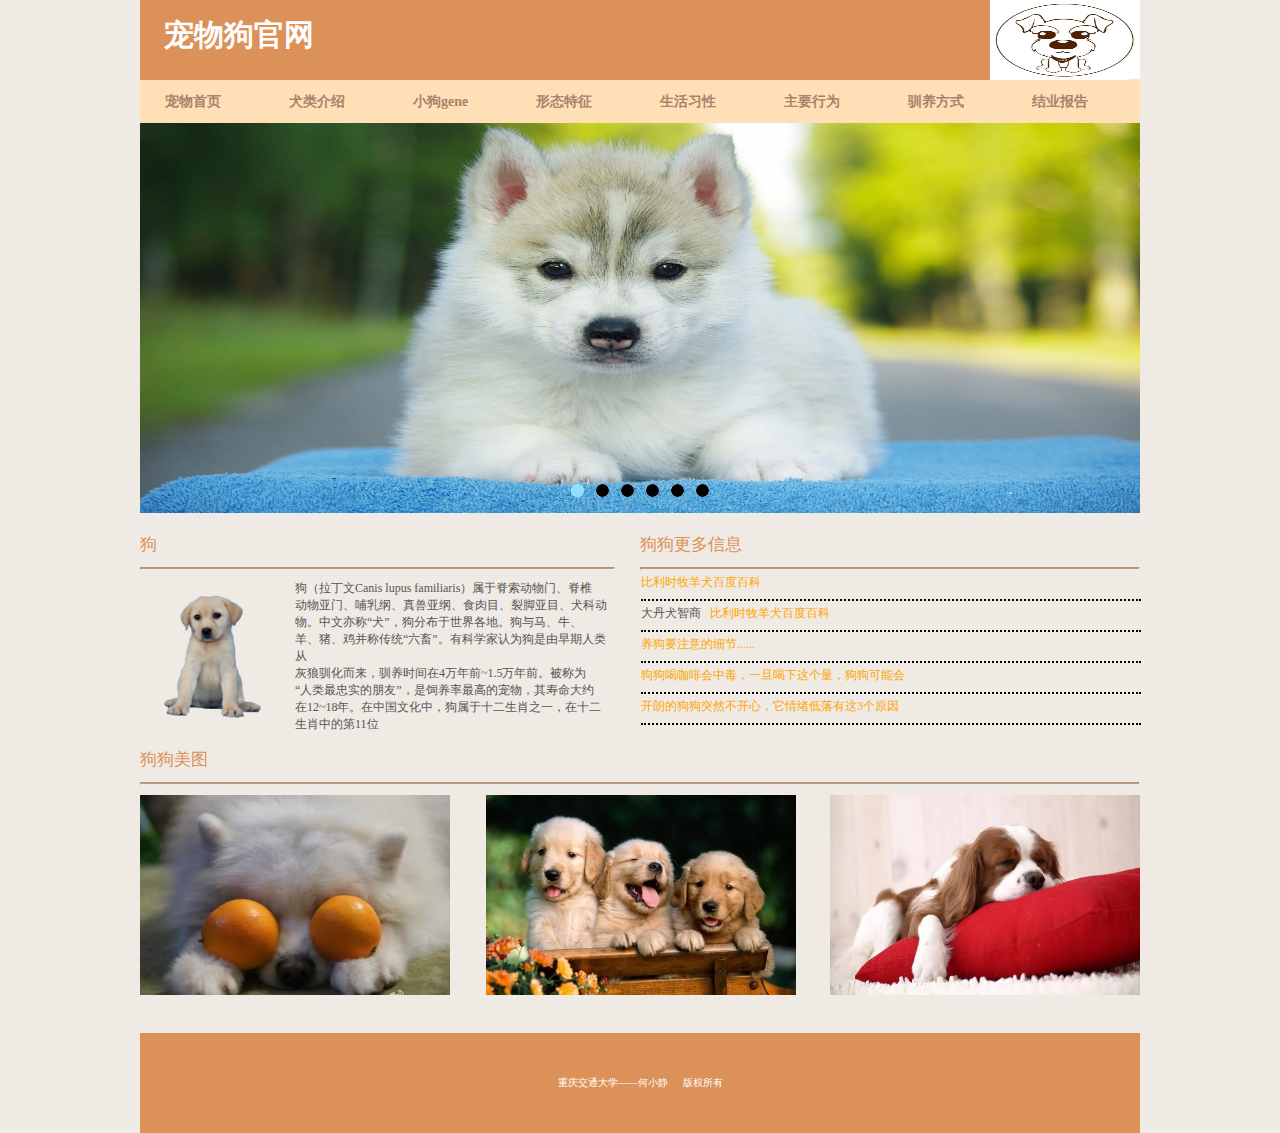
<file: chongwushouye.html>
<!DOCTYPE html>
<html lang="en">

<head>
    <meta charset="UTF-8">
    <title>首页</title>
    <link rel="stylesheet" href="css/chongwushouyecss.css" type="text/css">
    <link rel="stylesheet" href="css/common.css" />
    <script src="js/indexjs.js" async="async"></script>
    <style>
        .wrapper {
            position: relative;
        }
    </style>
</head>

<body>
    <div class="container">
        <div class="wrapper">
            <div class="header">
                <a href="index.html" class="logo">宠物狗官网</a>
                <img src="image/logo.png" alt="" class="gou">
            </div>
        </div>
        <div class="nav">
            <li onmouseover="ul('u1')" onmouseout="ul2('u1')"><a href="chongwushouye.html">宠物首页</a>
                <ul id="u1">
                    <li><a href="shipin.html">狗狗视频</a></li>
                </ul>
            </li>
            <li><a href="quanleiqiyuan.html">犬类介绍</a> </li>
            <li><a href="jiyinmima.html">小狗gene</a></li>
            <li><a href="xingtaitezheng.html">形态特征</a> </li>
            <li><a href="shenghuoxixing.html">生活习性</a> </li>
            <li><a href="zhuyaoxingwei.html">主要行为</a></li>
            <li><a href="xunyangfangshi.html">驯养方式</a> </li>
            <li><a href="wenmingyingxiang.html">结业报告</a> </li>
        </div>
        <div class="clear"></div>
        <div class="sl">
            <ul id="tu">
                <li class="xian"><img src="image/jiyingou.jpg" alt=""></li>
                <li><img src="image/3.jpg" alt=""></li>
                <li><img src="image/11.jpg" alt=""></li>
                <li><img src="image/zhuyaogou.jpg" alt=""></li>
                <li><img src="image/wenminggou.jpg" alt=""></li>
                <li><img src="image/12.jpg" alt=""></li>
            </ul>
            <ul id="dian1">
                <li><img src="image/landian.gif" alt=""></li>
                <li><img src="image/dian.gif" alt=""></li>
                <li><img src="image/dian.gif" alt=""></li>
                <li><img src="image/dian.gif" alt=""></li>
                <li><img src="image/dian.gif" alt=""></li>
                <li><img src="image/dian.gif" alt=""></li>
            </ul>

        </div>
        
        <div class="zj">
            <div class="left">
                <p class="leftg">狗</p>
                <hr class="leftspx">
                <div class="xg">
                <img src="image/tugou.png" alt="" class="tugou">
            </div>
                <div class="xz">
                <p class="leftzi">狗（拉丁文Canis lupus familiaris）属于脊索动物门、脊椎 <br>动物亚门、哺乳纲、真兽亚纲、食肉目、裂脚亚目、犬科动 <br>物。中文亦称“犬”，狗分布于世界各地。狗与马、牛、<br>羊、猪、鸡并称传统“六畜”。有科学家认为狗是由早期人类从
                    <br>灰狼驯化而来，驯养时间在4万年前~1.5万年前。被称为 <br>“人类最忠实的朋友”，是饲养率最高的宠物，其寿命大约 <br>在12~18年。在中国文化中，狗属于十二生肖之一，在十二生肖中的第11位</p>
            </div>
            </div>
            <div class="right">
            <p class="rightg">狗狗更多信息</p>
                <hr class="rightspx">
                <div class="ll">
                   <div class="biz">
                <a href="https://baike.baidu.com/item/%E6%AF%94%E5%88%A9%E6%97%B6%E7%89%A7%E7%BE%8A%E7%8A%AC/1485249?fr=aladdin" style="color: Orange;" target="_blank">比利时牧羊犬百度百科</a>
                </div>
                   <div class="daz">
                <p>大丹犬智商&nbsp;&nbsp; <a href="https://baike.baidu.com/item/%E5%A4%A7%E4%B8%B9%E7%8A%AC/873106?fr=aladdin" style="color: Orange;" target="_blank">比利时牧羊犬百度百科</a>
                </p>
                               
                </div>
                <div class="ygz">
                <a href="https://www.moguvet.com/video/15788" style="color: Orange;" target="_blank">养狗要注意的细节......</a>
                </div>
                <div class="ghz">
                <a href="https://baijiahao.baidu.com/s?id=1652357890489745288&wfr=spider&for=pc" style="color: Orange;" target="_blank">狗狗喝咖啡会中毒，一旦喝下这个量，狗狗可能会</a>
                
                </div>
                <div class="klz">
                <a href="https://www.sohu.com/a/398199039_120728491?_trans_=000014_bdss_dknfqjy" style="color: Orange;" target="_blank">开朗的狗狗突然不开心，它情绪低落有这3个原因</a>
                </div>
            </div>
            </div>

            <div class="qqq">
            <p class="ggmt">狗狗美图</p>
                <hr class="mtx">
                <div class="zuotu">
                    <img src="image/9.png" class="zt">
                </div>
                <div class="zhongtu">
                    <img src="image/7.png" class="zzt">
                </div>
                <div class="youtu">
                    <img src="image/3.jpg"class="yt">
                </div>
            </div>

        </div>




        <div class="banquan">
            <p class="bqwz">
               重庆交通大学——何小静&nbsp;&nbsp;&nbsp;&nbsp;&nbsp;&nbsp;版权所有
            </p>
        </div>
    </div>

</body>

</html>
</file>
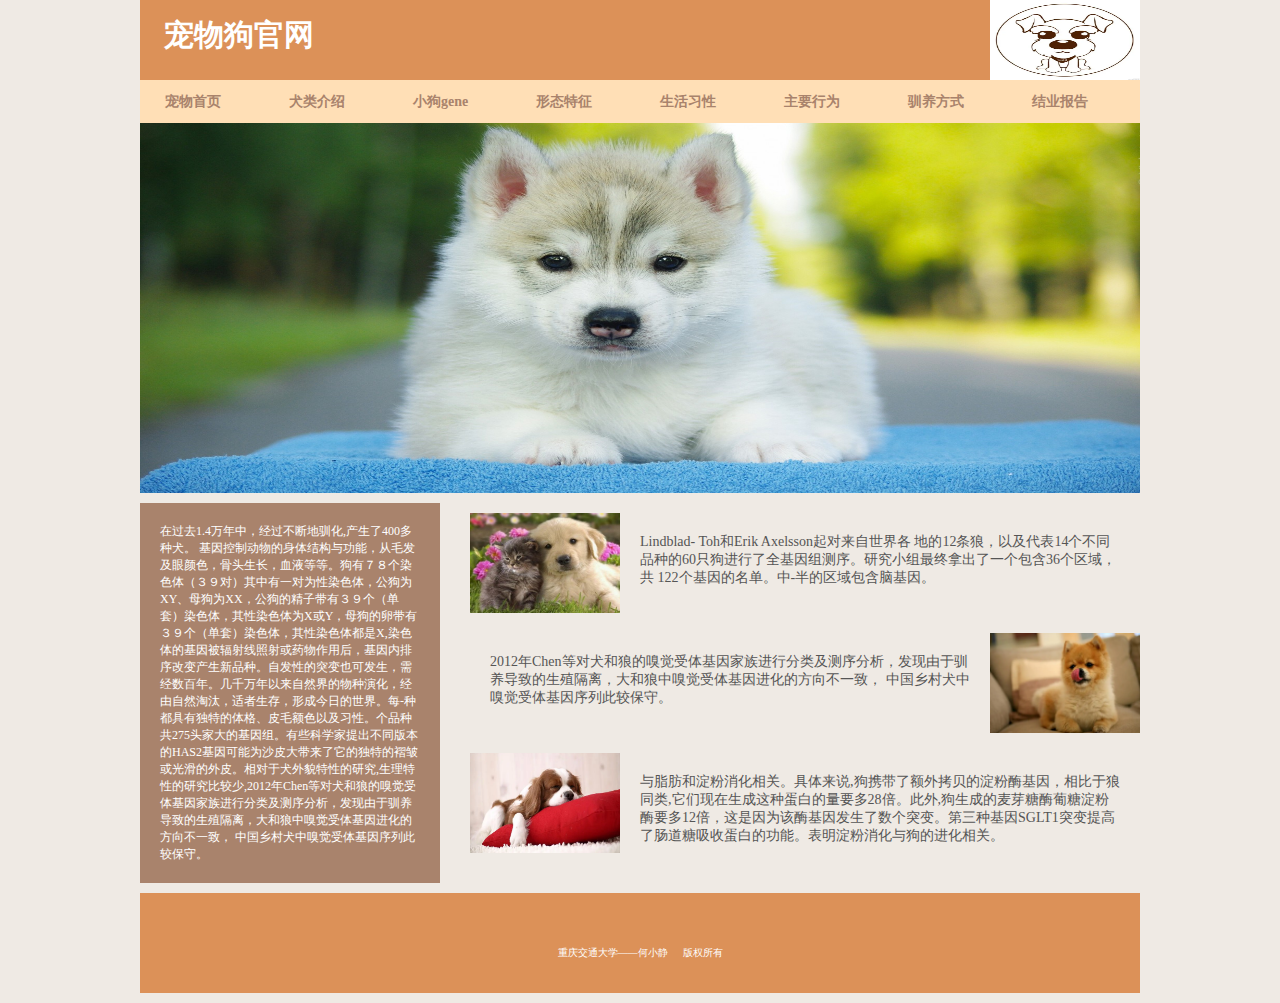
<file: jiyinmima.html>
<!DOCTYPE html>
<html lang="en">

<head>
    <meta charset="UTF-8">
    <title>小狗gene</title>
    <link rel="stylesheet" href="css/jiyinmimacss.css" type="text/css">
    <link rel="stylesheet" href="css/common.css" />
    <script src="js/indexjs.js"></script>
</head>
<body>
    <body>
        <div class="container">
            <div class="wrapper">
                <div class="header">
                    <a href="index.html" class="logo">宠物狗官网</a>
                    <img src="image/logo.png" alt="" class="gou">
                </div>
            </div>
            <div class="nav">
                <li onmouseover="ul('u1')" onmouseout="ul2('u1')"><a href="chongwushouye.html">宠物首页</a>
                    <ul id="u1">
                        <li><a href="shipin.html">狗狗视频</a></li>
                    </ul>
                </li>
                <li><a href="quanleiqiyuan.html">犬类介绍</a> </li>
                <li><a href="jiyinmima.html">小狗gene</a></li>
                <li><a href="xingtaitezheng.html">形态特征</a> </li>
                <li><a href="shenghuoxixing.html">生活习性</a> </li>
                <li><a href="zhuyaoxingwei.html">主要行为</a></li>
                <li><a href="xunyangfangshi.html">驯养方式</a> </li>
                <li><a href="wenmingyingxiang.html">结业报告</a> </li>
            </div>
        </div>
        <div class="clear"></div>
        <div class="jjgou">
            <img src="image/jiyingou.jpg" alt="" class="jj">
        </div>


        <div class="jizhong">
        <div class="jizhongzuo">
        <p class="jizi">在过去1.4万年中，经过不断地驯化,产生了400多种犬。 基因控制动物的身体结构与功能，从毛发及眼颜色，骨头生长，血液等等。狗有７８个染色体（３９对）其中有一对为性染色体，公狗为XY、母狗为XX，公狗的精子带有３９个（单套）染色体，其性染色体为X或Y，母狗的卵带有３９个（单套）染色体，其性染色体都是X,染色体的基因被辐射线照射或药物作用后，基因内排序改变产生新品种。自发性的突变也可发生，需经数百年。几千万年以来自然界的物种演化，经由自然淘汰，适者生存，形成今日的世界。每-种都具有独特的体格、皮毛额色以及习性。个品种共275头家大的基因组。有些科学家提出不同版本的HAS2基因可能为沙皮大带来了它的独特的褶皱或光滑的外皮。相对于犬外貌特性的研究,生理特性的研究比较少,2012年Chen等对犬和狼的嗅觉受体基因家族进行分类及测序分析，发现由于驯养导致的生殖隔离，大和狼中嗅觉受体基因进化的方向不一致， 中国乡村犬中嗅觉受体基因序列此较保守。
              </p> 
        </div>

        <div class="jizhongyou">
            <div class="ii">
                <div class="tuzg">
            <img src="image/1.jpg" class="zg">
            </div>
                <div class="zgtu">
            <p class="zgz">Lindblad- Toh和Erik Axelsson起对来自世界各
                地的12条狼，以及代表14个不同品种的60只狗进行了全基因组测序。研究小组最终拿出了一个包含36个区域，共 122个基因的名单。中-半的区域包含脑基因。</p>
                </div>
            </div>

        <div class="uu">
        <div class="zi">
            <p class="zizi">2012年Chen等对犬和狼的嗅觉受体基因家族进行分类及测序分析，发现由于驯养导致的生殖隔离，大和狼中嗅觉受体基因进化的方向不一致， 中国乡村犬中嗅觉受体基因序列此较保守。</p>
        </div>
            <div class="yt">
                <img src="image/2.jpg" alt="" class="tut">
            </div>

        </div>

     <div class="xia">
         <div class="xiatu">
             <img src="image/3.jpg" alt="" class="xiatt">
             <div class="xiz">
                 <p class="xizz">与脂肪和淀粉消化相关。具体来说,狗携带了额外拷贝的淀粉酶基因，相比于狼同类,它们现在生成这种蛋白的量要多28倍。此外,狗生成的麦芽糖酶葡糖淀粉酶要多12倍，这是因为该酶基因发生了数个突变。第三种基因SGLT1突变提高了肠道糖吸收蛋白的功能。表明淀粉消化与狗的进化相关。</p>
             </div>
         </div>


     </div>

        </div>

        </div>




        <div class="banquan">
            <p class="bqwz">
                重庆交通大学——何小静&nbsp;&nbsp;&nbsp;&nbsp;&nbsp;&nbsp;版权所有
            </p>
        </div>

    </body>

</html>
</file>
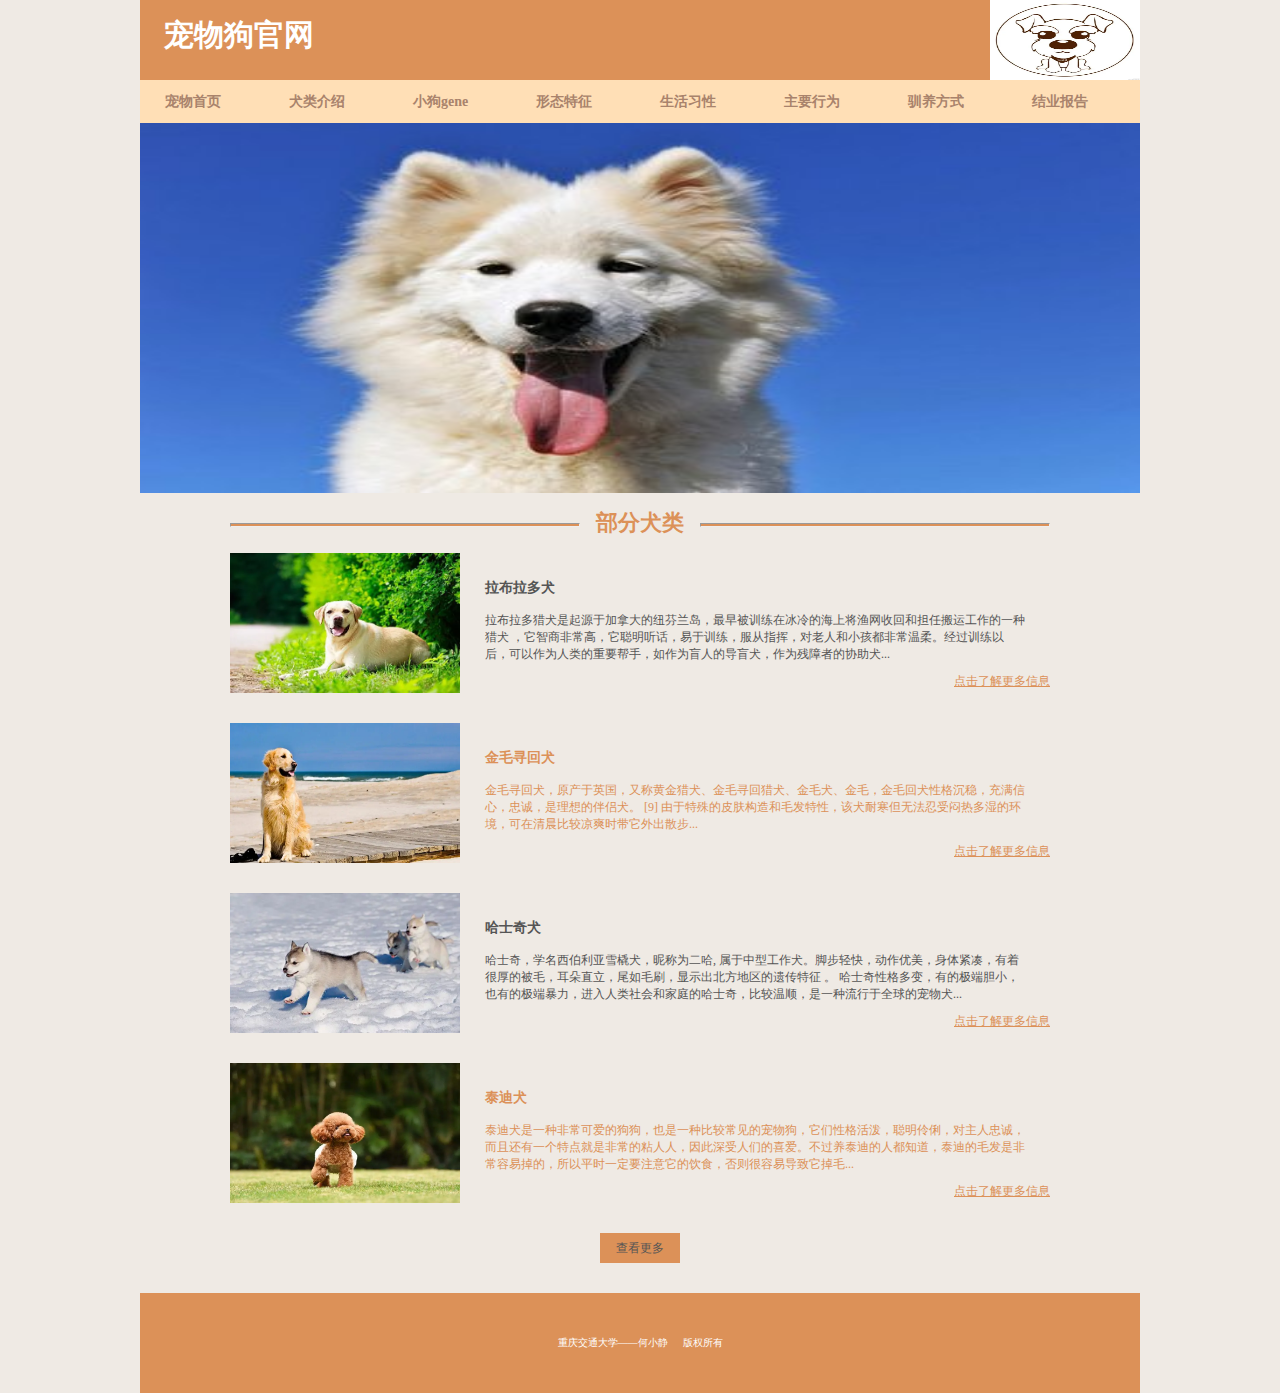
<file: quanleiqiyuan.html>
<!DOCTYPE html>
<html lang="en">

<head>
    <meta charset="UTF-8">
    <title>犬类介绍</title>
    <link rel="stylesheet" href="css/quanleiqiyuancss.css" type="text/css">
    <link rel="stylesheet" href="css/common.css" />
    <style>
        .nav a {
            margin: 0;
        }
    </style>
</head>

<body>

        <div class="container">
            <div class="wrapper">
                <div class="header">
                    <a href="index.html" class="logo">宠物狗官网</a>
                    <img src="image/logo.png" alt="" class="gou">
                </div>
            </div>
            <div class="nav">
                <li onmouseover="ul('u1')" onmouseout="ul2('u1')"><a href="chongwushouye.html">宠物首页</a>
                    <ul id="u1">
                        <li><a href="shipin.html">狗狗视频</a></li>
                    </ul>
                </li>
                <li><a href="quanleiqiyuan.html">犬类介绍</a> </li>
                <li><a href="jiyinmima.html">小狗gene</a></li>
                <li><a href="xingtaitezheng.html">形态特征</a> </li>
                <li><a href="shenghuoxixing.html">生活习性</a> </li>
                <li><a href="zhuyaoxingwei.html">主要行为</a></li>
                <li><a href="xunyangfangshi.html">驯养方式</a> </li>
                <li><a href="wenmingyingxiang.html">结业报告</a> </li>
            </div>
        </div>
        
        <div class="shisitu"><img src="image/20.jpg" alt="" class="shisi"></div>
        
        <div class="quan">
        <div class="spzuo">
            <hr class="spz">
        </div>
            <div class="spzhong">
            <p class="quanlei">部分犬类</p>
        </div>
           <div class="spyou">
               <hr class="spy">
           </div>
        </div>

        <div class="su">

        <div><img src="image/15.jpg" alt="" class="sugou"></div>
            <div class="suzi">
                <p><h3>拉布拉多犬</h3><br> 拉布拉多猎犬是起源于加拿大的纽芬兰岛，最早被训练在冰冷的海上将渔网收回和担任搬运工作的一种猎犬 ，它智商非常高，它聪明听话，易于训练，服从指挥，对老人和小孩都非常温柔。经过训练以后，可以作为人类的重要帮手，如作为盲人的导盲犬，作为残障者的协助犬...           
            </div>
            <p ><a href="https://baike.baidu.com/link?url=ymjuhqFpPJeyHgHaDcz0eChR1KAcx39j3Ux1o2sj91OenGedN9rMrzn04gKbrWKBrTGzI2NINbDVBmme23-7f-7tAJpr-c-UAGNVSYIcNCokury048sev2YrRvb6fd88yYCHSGWzy8yUjjrlLT3Vyn6jrdSYNHiA9DBTUo9_XFC" target="_blank" class="x">点击了解更多信息</a></p>
            <!-- 超链接 -->
        </div>

        <div class="xi">
            <div><img src="image/16.jpg" alt="" class="xigou"></div>
            <div class="xizi">
                <p><h3>金毛寻回犬</h3><br> 金毛寻回犬，原产于英国，又称黄金猎犬、金毛寻回猎犬、金毛犬、金毛，金毛回犬性格沉稳，充满信心，忠诚，是理想的伴侣犬。 [9] 由于特殊的皮肤构造和毛发特性，该犬耐寒但无法忍受闷热多湿的环境，可在清晨比较凉爽时带它外出散步...            </div>
                    <p ><a href="https://baike.baidu.com/link?url=vmA_bYiy4DaIxJUesd4U2I-QaF2Ann6ankXBTfQMKXjMWb24ynrkB2tTILMQKyXO0v62d-pdPOKcFbRxP-6vhLQUsEEDyyXtPKFBpP2-RC3ZpT-9lcFT4riTbDLVwX7SEhl35Za8bWjtDSW78yJPAK" target="_blank" class="x">点击了解更多信息</a></p>

        </div>


        <div class="gui">
            <div><img src="image/17.jpg" alt="" class="guigou"></div>
            <div class="guizi">
                <p><h3>哈士奇犬</h3><br> 哈士奇，学名西伯利亚雪橇犬，昵称为二哈,
                    属于中型工作犬。脚步轻快，动作优美，身体紧凑，有着很厚的被毛，耳朵直立，尾如毛刷，显示出北方地区的遗传特征 。
                    哈士奇性格多变，有的极端胆小，也有的极端暴力，进入人类社会和家庭的哈士奇，比较温顺，是一种流行于全球的宠物犬...
                </p>
            </div>
            <div>
                <p ><a href="https://baike.baidu.com/link?url=ELEzxKYzf-ejBD5upHSZLXCo0EKBoSs1GzgXkhr0IT6GDMdjvMPeMZ7lEghz8ZdTl1q1DlXmuJJ4NY53cr-h-_1B0NauF6S3qrfcWiqxWsrqJOK72PkF0N_4u1F1uhbl-dg47WfFX4hu3Zz6sBqZwCGk5Qb2bHjqyJElRXLV_Wm" target="_blank" class="x">点击了解更多信息</a></p>

            </div>
        </div>


        <div class="jiwawa">
            <div><img src="image/18.jpg" alt="" class="jiwawagou"></div>
            <div class="jiwawazi">
                <p><h3>泰迪犬</h3><br> 泰迪犬是一种非常可爱的狗狗，也是一种比较常见的宠物狗，它们性格活泼，聪明伶俐，对主人忠诚，而且还有一个特点就是非常的粘人人，因此深受人们的喜爱。不过养泰迪的人都知道，泰迪的毛发是非常容易掉的，所以平时一定要注意它的饮食，否则很容易导致它掉毛...            </div>
                    <p ><a href="https://baike.baidu.com/item/%E7%BA%AF%E7%A7%8D%E6%B3%B0%E8%BF%AA%E7%8A%AC/2506869?fr=aladdin" target="_blank" class="x">点击了解更多信息</a></p>

        </div>


        <div class="cha"><p class="chakan"><a href="https://baijiahao.baidu.com/s?id=1716482025228245699&wfr=spider&for=pc" target="_blank">查看更多</a></p></div>

        

        <div class="banquan">
            <p class="bqwz">
                重庆交通大学——何小静&nbsp;&nbsp;&nbsp;&nbsp;&nbsp;&nbsp;版权所有
            </p>
            </p>
        </div>

    </body>

</html>
</file>
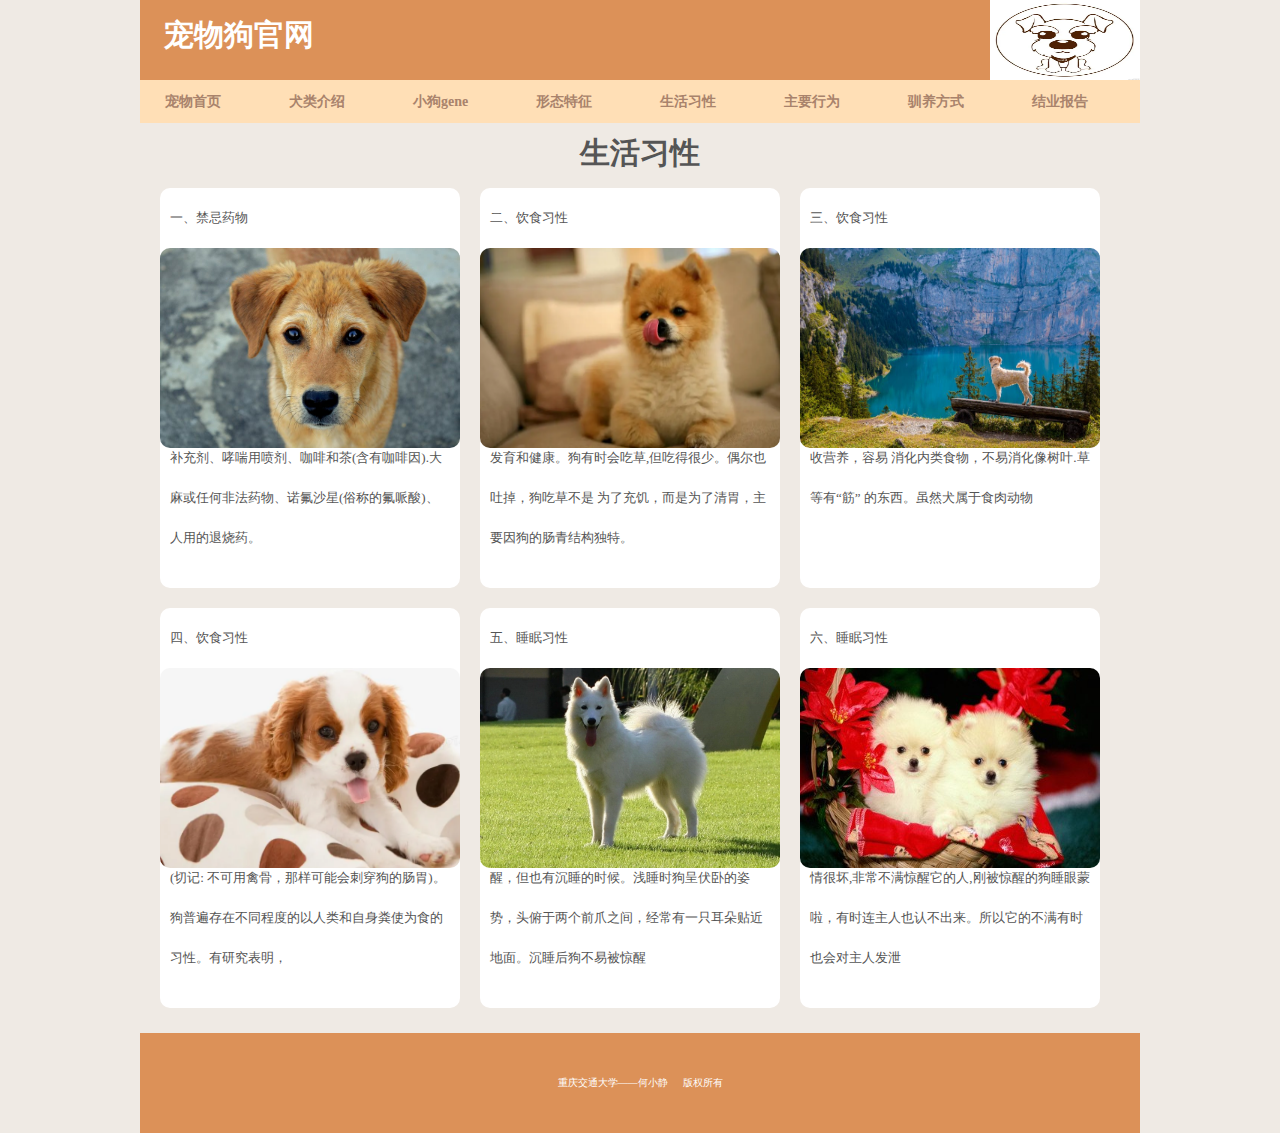
<file: shenghuoxixing.html>
<!DOCTYPE html>
<html lang="en">

<head>
    <meta charset="UTF-8">
    <title>生活习性</title>
    <link rel="stylesheet" href="css/shenghuoxixingcss.css" type="text/css">
    <link rel="stylesheet" href="css/common.css" />
    <script src="js/indexjs.js"></script>
</head>

<body>

    <body>
        <div class="container">
            <div class="wrapper">
                <div class="header">
                    <a href="index.html" class="logo">宠物狗官网</a>
                    <img src="image/logo.png" alt="" class="gou">
                </div>
            </div>
            <div class="nav">
                <li onmouseover="ul('u1')" onmouseout="ul2('u1')"><a href="chongwushouye.html">宠物首页</a>
                    <ul id="u1">
                        <li><a href="shipin.html">狗狗视频</a></li>
                    </ul>
                </li>
                <li><a href="quanleiqiyuan.html">犬类介绍</a> </li>
                <li><a href="jiyinmima.html">小狗gene</a></li>
                <li><a href="xingtaitezheng.html">形态特征</a> </li>
                <li><a href="shenghuoxixing.html">生活习性</a> </li>
                <li><a href="zhuyaoxingwei.html">主要行为</a></li>
                <li><a href="xunyangfangshi.html">驯养方式</a> </li>
                <li><a href="wenmingyingxiang.html">结业报告</a> </li>
            </div>
            <div class="clear"></div>
        </div>
        <div>
                
        </div>
        <div class="sheng">
            <p class="shenghuo">生活习性</p>

            <div class="shd">
                <div class="shz">
                    <div class="ppc">
                        <div class="zppc">
                            一、禁忌药物

                        </div>
                        <img src="image/b1.png" alt="" class="ss">
                        <div class="zppc zppc1">
                            扑热息痛、布洛芬.对乙酰氨基酚(泰诺)、
                            任何种类的酒精、
                            苯佐卡因泻药、铁补充剂、维生素D补充剂、哮喘用喷剂、咖啡和茶(含有咖啡因).大麻或任何非法药物、诺氟沙星(俗称的氟哌酸)、人用的退烧药。
                        </div>
                    </div>
                    <div class="ppc">
                        <div class="zppc">
                            二、饮食习性

                        </div>
                        <img src="image/2.jpg" alt="" class="ss">
                        <div class="zppc zppc1">
                            狗是肉食动物，在喂养时，需要在饲料中配制较多的动物蛋白，辅以素食成分，以保证狗的正常发育和健康。狗有时会吃草,但吃得很少。偶尔也吐掉，狗吃草不是 为了充饥，而是为了清胃，主要因狗的肠青结构独特。
                        </div>
                    </div>
                    <div class="ppc">
                        <div class="zppc">
                            三、饮食习性

                        </div>
                        <img src="image/b3.png" alt="" class="ss">
                        <div class="zppc zppc1">
                            狗的胃很大，约占腹腔的2/3. 而肠子却很短，约占腹腔的1/3.所以狗基本上是用胃来消化食物和吸收营养，容易 消化内类食物，不易消化像树叶.草等有“筋” 的东西。虽然犬属于食肉动物
                        </div>
                    </div>
                    <div class="ppc">
                        <div class="zppc">
                            四、饮食习性

                        </div>
                        <img src="image/4.jpg" alt="" class="ss">
                        <div class="zppc zppc1">
                            狗喜欢哨咬骨头。这也是原生态时撕咬猎物所留下的习惯。我们在喂养时要经常给它-些骨头。(切记: 不可用禽骨，那样可能会刺穿狗的肠胃)。 狗普遍存在不同程度的以人类和自身粪使为食的习性。有研究表明，
                        </div>
                    </div>
                    <div class="ppc">
                        <div class="zppc">
                            五、睡眠习性

                        </div>
                        <img src="image/b5.png" alt="" class="ss">
                        <div class="zppc zppc1">
                            幼狗和老狗睡眠时间较长，年轻力壮的狗睡眠较少。狗一般都是处于浅睡状态, 稍有动静即可惊醒，但也有沉睡的时候。浅睡时狗呈伏卧的姿势，头俯于两个前爪之间，经常有一只耳朵贴近地面。沉睡后狗不易被惊醒
                        </div>
                    </div>
                    <div class="ppc">
                        <div class="zppc">
                           六、睡眠习性

                        </div>
                        <img src="image/6.jpg" alt="" class="ss">
                        <div class="zppc zppc1">
                            狗平常睡觉时不易被熟人和主人所惊醒，但对陌生的声音仍很敏感。狗睡觉被惊醒后，常显得心情很坏,非常不满惊醒它的人,刚被惊醒的狗睡眼蒙啦，有时连主人也认不出来。所以它的不满有时也会对主人发泄
                        </div>
                    </div>




                </div>
            </div>
            <div class="banquan">
                <p class="bqwz">
                    重庆交通大学——何小静&nbsp;&nbsp;&nbsp;&nbsp;&nbsp;&nbsp;版权所有
                </p>
            </div>
            


    </body>

</html>
</file>
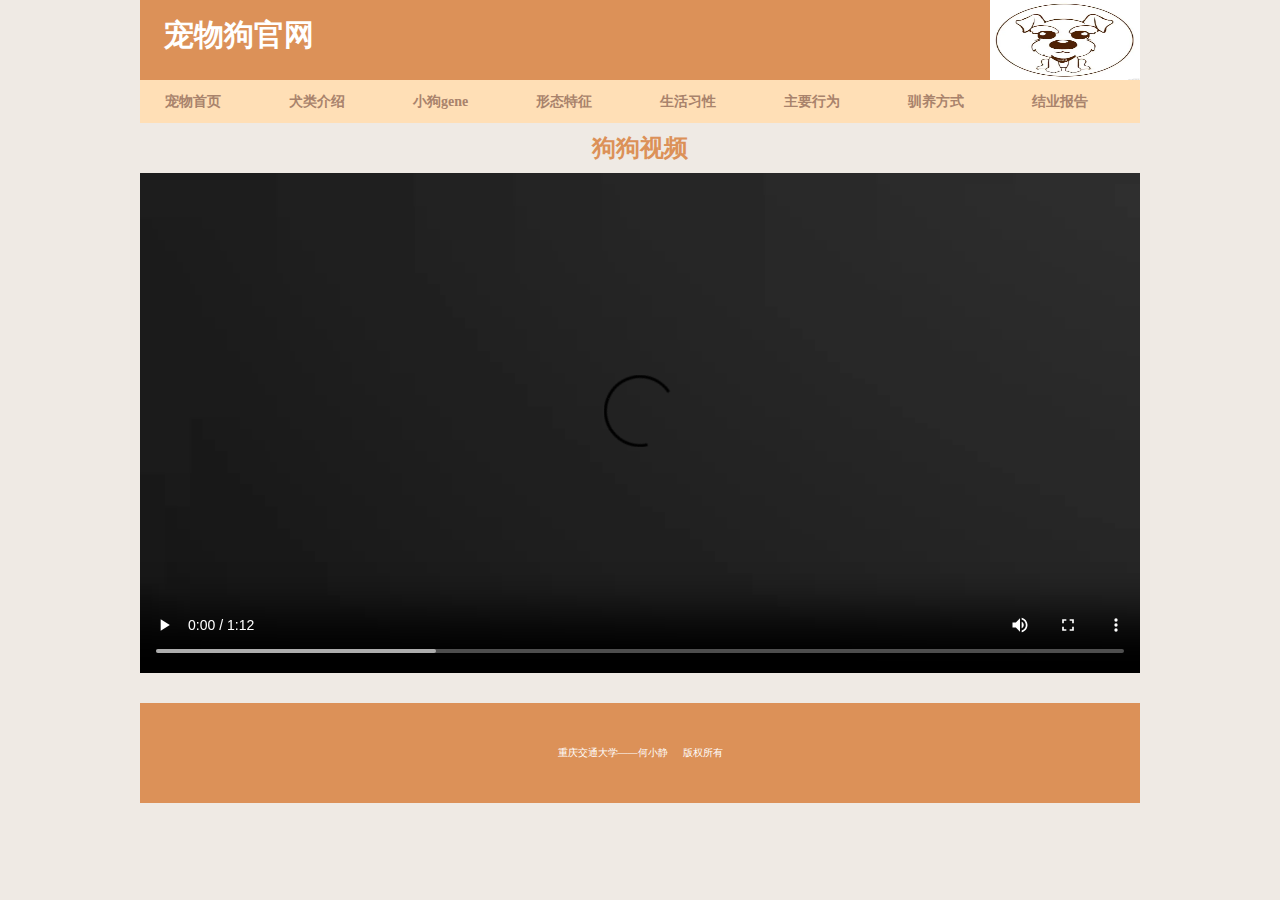
<file: shipin.html>
<!DOCTYPE html>
<html lang="en">

<head>
    <meta charset="UTF-8">
    <title>Title</title>
    <link rel="stylesheet" href="css/shipincss.css" type="text/css">
    <link rel="stylesheet" href="css/common.css" />
    <style>
        .nav a {
            margin: 0px;
        }
    </style>
</head>

<body>
    <div class="container">
        <div class="wrapper">
            <div class="header">
                <a href="index.html" class="logo">宠物狗官网</a>
                <img src="image/logo.png" alt="" class="gou">
            </div>
        </div>
        <div class="nav">
            <li onmouseover="ul('u1')" onmouseout="ul2('u1')"><a href="chongwushouye.html">宠物首页</a>
                <ul id="u1">
                    <li><a href="shipin.html">狗狗视频</a></li>
                </ul>
            </li>
            <li><a href="quanleiqiyuan.html">犬类介绍</a> </li>
            <li><a href="jiyinmima.html">小狗gene</a></li>
            <li><a href="xingtaitezheng.html">形态特征</a> </li>
            <li><a href="shenghuoxixing.html">生活习性</a> </li>
            <li><a href="zhuyaoxingwei.html">主要行为</a></li>
            <li><a href="xunyangfangshi.html">驯养方式</a> </li>
            <li><a href="wenmingyingxiang.html">结业报告</a> </li>
        </div>
    </div>
    <div class="gzd">
        <h1 class="gz">狗狗视频</h1>
    </div>
    <div class="ship">
        <video controls src="shipinmp4/shipin1.mp4" class="sp"></video>
    </div>

    <div class="banquan">
        <p class="bqwz">
            重庆交通大学——何小静&nbsp;&nbsp;&nbsp;&nbsp;&nbsp;&nbsp;版权所有
        </p>
    </div>
</body>

</html>
</file>
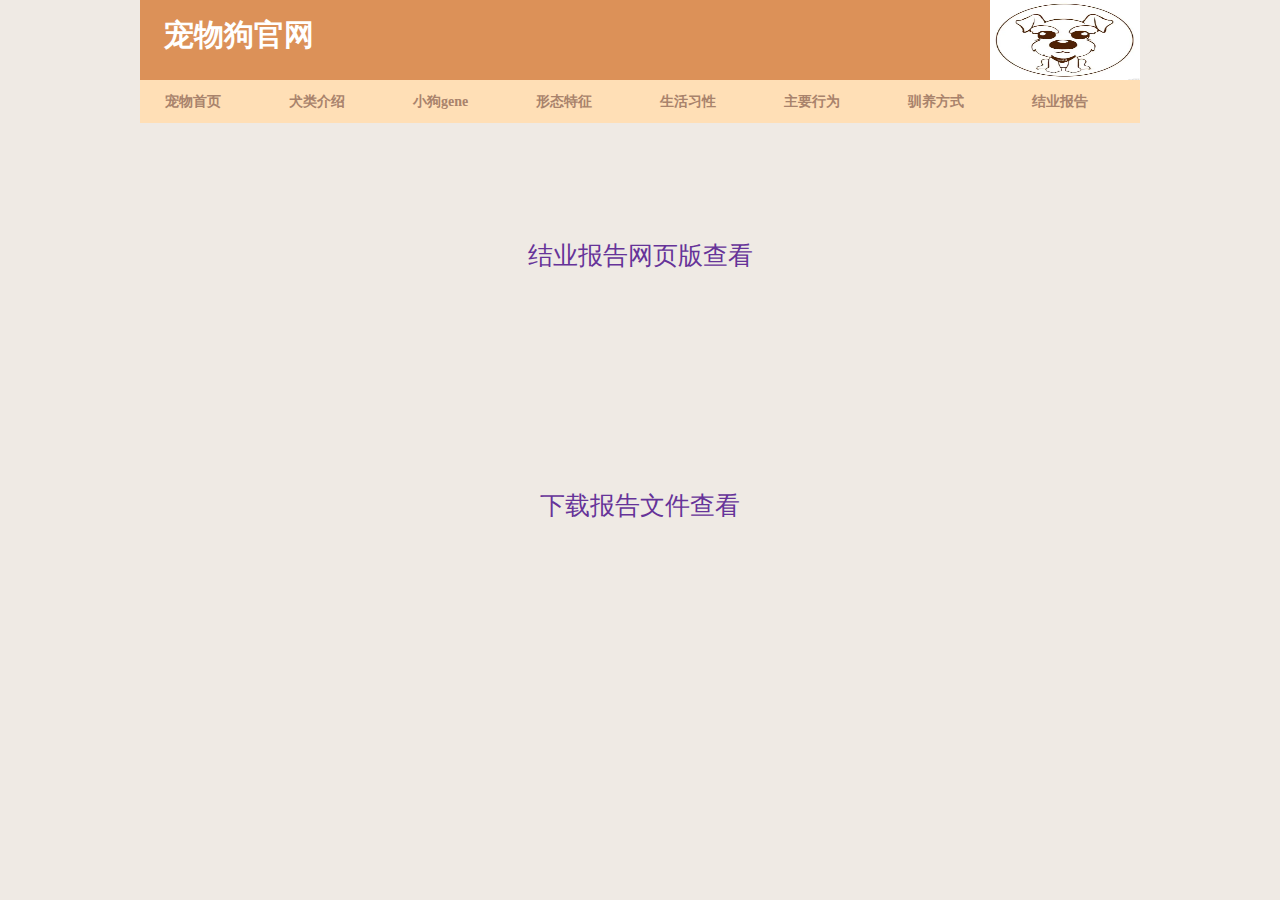
<file: wenmingyingxiang.html>
<!DOCTYPE html>
<html lang="en">

<head>
    <meta charset="UTF-8">
    <title>结业报告</title>
    <link rel="stylesheet" href="css/wenmingyingxiangcss.css" type="text/css">
    <link rel="stylesheet" href="css/common.css" />
    <script src="js/indexjs.js"></script>
</head>

<body>

    <body>
        <div class="container">
            <div class="wrapper">
                <div class="header">
                    <a href="index.html" class="logo">宠物狗官网</a>
                    <img src="image/logo.png" alt="" class="gou">
                </div>
            </div>
            <div class="nav">
                <li onmouseover="ul('u1')" onmouseout="ul2('u1')"><a href="chongwushouye.html">宠物首页</a>
                    <ul id="u1">
                        <li><a href="shipin.html">狗狗视频</a></li>
                    </ul>
                </li>
                <li><a href="quanleiqiyuan.html">犬类介绍</a> </li>
                <li><a href="jiyinmima.html">小狗gene</a></li>
                <li><a href="xingtaitezheng.html">形态特征</a> </li>
                <li><a href="shenghuoxixing.html">生活习性</a> </li>
                <li><a href="zhuyaoxingwei.html">主要行为</a></li>
                <li><a href="xunyangfangshi.html">驯养方式</a> </li>
                <li><a href="wenmingyingxiang.html">结业报告</a> </li>
            </div>
        </div>
        <div class="clear"></div>
        <div class="wen">
            <p class="wenming"></p>
            <p class="wenming"></p>
            <div class="wmd">
                <p class="wmz">
                    <br/><br/><br/><br/>
                    <!-- 通过学习web应用基础课程，让我收益颇丰，学到了很多前端技术，深刻体会到了java三剑客的技。在做该项目的过程中也遇到了许多问题，但经过本人的不懈努力，终于完成了本项目的实践运行。 -->
                    <a href="baogao.html" style="color:rebeccapurple">结业报告网页版查看</a> 
                    <br>
                    

                    <br/><br/><br/><br/><br/><br/><br/><br/><br/>
                    <a href="web_baogao/Web应用基础结业报告.docx" style="color:rebeccapurple">下载报告文件查看</a>
                </p>
            </div>
            
            <!-- <div class="wwgou">
                <img src="image/wenminggou.jpg" alt="" class="ww">
            </div> -->

            <div class="kong"></div>

            
    </body>

</html>
</file>
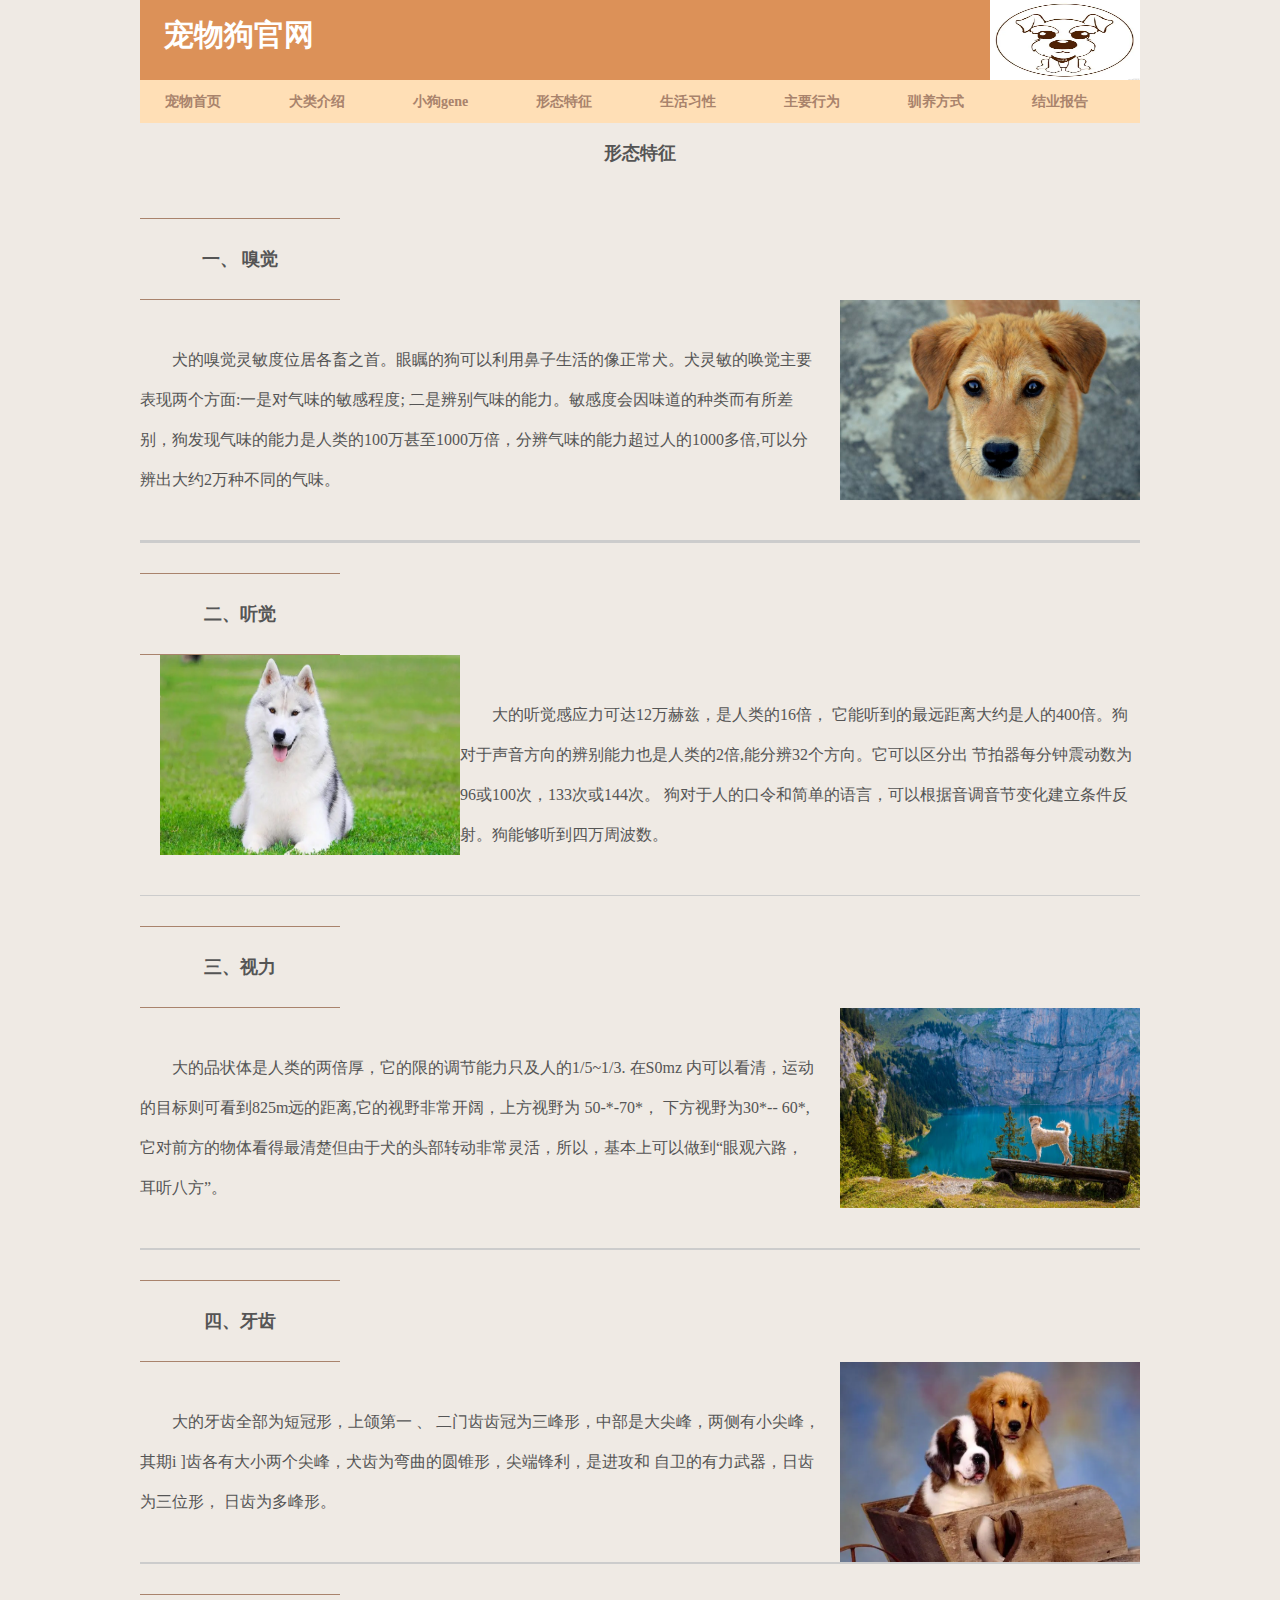
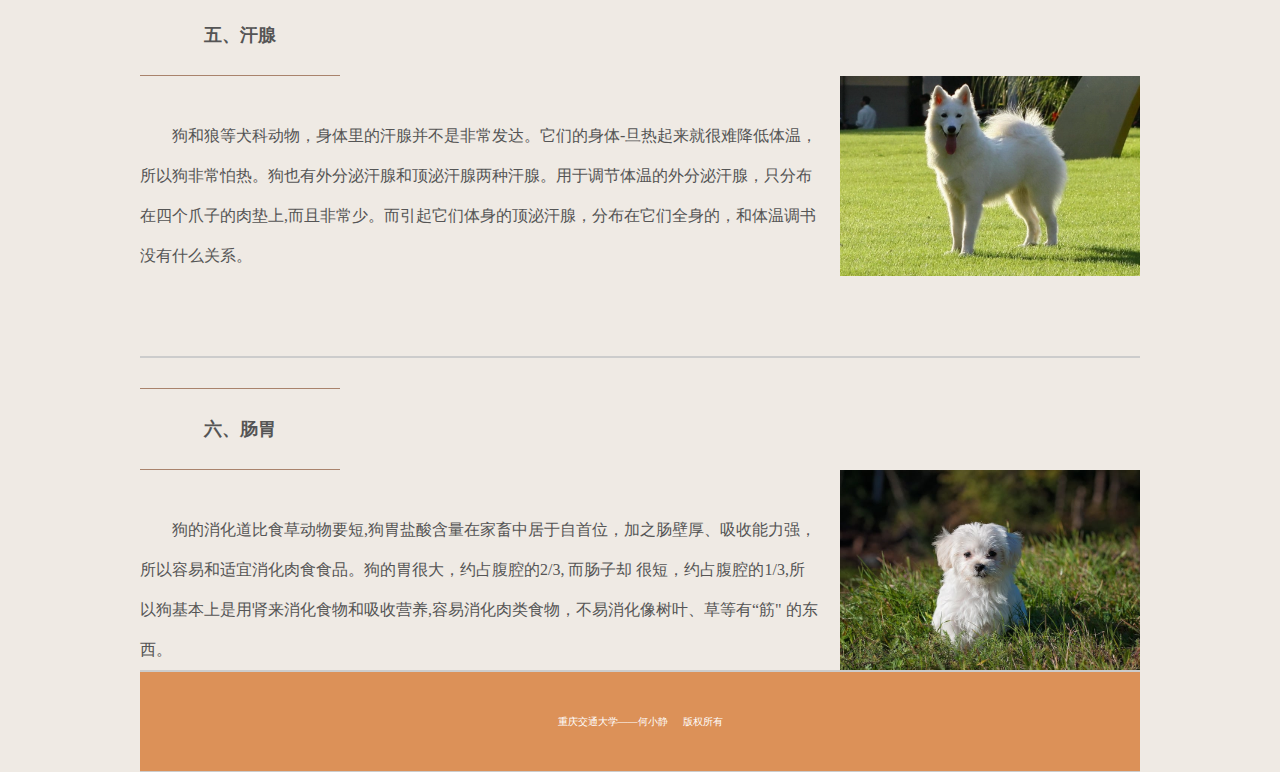
<file: xingtaitezheng.html>
<!DOCTYPE html>
<html lang="en">

<head>
    <meta charset="UTF-8">
    <title>形态特征</title>
    <link rel="stylesheet" href="css/xingtaitezhengcsss.css" type="text/css">
    <link rel="stylesheet" href="css/common.css" />
    <script src="js/indexjs.js"></script>

</head>

<body>

    <body>
        <div class="container">
            <div class="wrapper">
                <div class="header">
                    <a href="index.html" class="logo">宠物狗官网</a>
                    <img src="image/logo.png" alt="" class="gou">
                </div>
            </div>
            <div class="nav">
                <li onmouseover="ul('u1')" onmouseout="ul2('u1')"><a href="chongwushouye.html">宠物首页</a>
                    <ul id="u1">
                        <li><a href="shipin.html">狗狗视频</a></li>
                    </ul>
                </li>
                <li><a href="quanleiqiyuan.html">犬类介绍</a> </li>
                <li><a href="jiyinmima.html">小狗gene</a></li>
                <li><a href="xingtaitezheng.html">形态特征</a> </li>
                <li><a href="shenghuoxixing.html">生活习性</a> </li>
                <li><a href="zhuyaoxingwei.html">主要行为</a></li>
                <li><a href="xunyangfangshi.html">驯养方式</a> </li>
                <li><a href="wenmingyingxiang.html">结业报告</a> </li>
            </div>
        </div>
        <div class="xing">
            <p class="xingtai">形态特征</p>
            <div class="xtd">
                <p class="xtz">
                <div>
                    <h2>一、 嗅觉</h2>
                    <div class="ppc">
                        <br>&nbsp;&nbsp;&nbsp;&nbsp;&nbsp;&nbsp;&nbsp;&nbsp;犬的嗅觉灵敏度位居各畜之首。眼瞩的狗可以利用鼻子生活的像正常犬。犬灵敏的唤觉主要表现两个方面:一是对气味的敏感程度;
                        二是辨别气味的能力。敏感度会因味道的种类而有所差别，狗发现气味的能力是人类的100万甚至1000万倍，分辨气味的能力超过人的1000多倍,可以分辨出大约2万种不同的气味。<br>&nbsp;&nbsp;&nbsp;&nbsp;&nbsp;&nbsp;&nbsp;&nbsp;

                        <img src="./image/b1.png" alt="">
                    </div>

                </div>
                <div>

                </div>
                <h2> 二、听觉</h2>
                <div class="ppc">
                    <img src="./image/b2.png" alt="">
                    <br>&nbsp;&nbsp;&nbsp;&nbsp;&nbsp;&nbsp;&nbsp;&nbsp;大的听觉感应力可达12万赫兹，是人类的16倍，
                    它能听到的最远距离大约是人的400倍。狗对于声音方向的辨别能力也是人类的2倍,能分辨32个方向。它可以区分出 节拍器每分钟震动数为96或100次，133次或144次。
                    狗对于人的口令和简单的语言，可以根据音调音节变化建立条件反射。狗能够听到四万周波数。<br>&nbsp;&nbsp;&nbsp;&nbsp;&nbsp;&nbsp;&nbsp;&nbsp;
                    

                </div>

                <div>
                    <h2>三、视力</h2>

                    <div class="ppc">
                        <br>&nbsp;&nbsp;&nbsp;&nbsp;&nbsp;&nbsp;&nbsp;&nbsp;大的品状体是人类的两倍厚，它的限的调节能力只及人的1/5~1/3.
                        在S0mz 内可以看清，运动的目标则可看到825m远的距离,它的视野非常开阔，上方视野为 50-*-70*， 下方视野为30*--
                        60*,它对前方的物体看得最清楚但由于犬的头部转动非常灵活，所以，基本上可以做到“眼观六路，
                        耳听八方”。<br>&nbsp;&nbsp;&nbsp;&nbsp;&nbsp;&nbsp;&nbsp;&nbsp;
                        <img src="./image/b3.png" alt="">

                    </div>

                </div>


                <div>
                    <h2> 四、牙齿</h2>

                    <div class="ppc">
                        <br>&nbsp;&nbsp;&nbsp;&nbsp;&nbsp;&nbsp;&nbsp;&nbsp;大的牙齿全部为短冠形，上颌第一
                        、 二门齿齿冠为三峰形，中部是大尖峰，两侧有小尖峰，其期i ]齿各有大小两个尖峰，犬齿为弯曲的圆锥形，尖端锋利，是进攻和 自卫的有力武器，日齿为三位形，
                        日齿为多峰形。<br>&nbsp;&nbsp;&nbsp;&nbsp;&nbsp;&nbsp;&nbsp;&nbsp;
                        <img src="./image/b4.png" alt="">

                    </div>


                </div>


                <div>



                    <h2> 五、汗腺</h2>
                    <div class="ppc">
                        <br>&nbsp;&nbsp;&nbsp;&nbsp;&nbsp;&nbsp;&nbsp;&nbsp;狗和狼等犬科动物，身体里的汗腺并不是非常发达。它们的身体-旦热起来就很难降低体温，
                        所以狗非常怕热。狗也有外分泌汗腺和顶泌汗腺两种汗腺。用于调节体温的外分泌汗腺，只分布在四个爪子的肉垫上,而且非常少。而引起它们体身的顶泌汗腺，分布在它们全身的，和体温调书没有什么关系。<br><br>&nbsp;&nbsp;&nbsp;&nbsp;&nbsp;&nbsp;&nbsp;&nbsp;
                        <img src="./image/b5.png" alt="">
                   
                    </div>

                </div>

                
                <div>



                    <h2> 六、肠胃</h2>
                    <div class="ppc">
                       <br>&nbsp;&nbsp;&nbsp;&nbsp;&nbsp;&nbsp;&nbsp;&nbsp;狗的消化道比食草动物要短,狗胃盐酸含量在家畜中居于自首位，加之肠壁厚、吸收能力强，所以容易和适宜消化肉食食品。狗的胃很大，约占腹腔的2/3,
                        而肠子却 很短，约占腹腔的1/3,所以狗基本上是用肾来消化食物和吸收营养,容易消化肉类食物，不易消化像树叶、草等有“筋" 的东西。
                        <img src="./image/b6.png" alt="">

                    </div>

                </div>

                <div class="banquan">
                    <p class="bqwz">
                        重庆交通大学——何小静&nbsp;&nbsp;&nbsp;&nbsp;&nbsp;&nbsp;版权所有
                    </p>
                </div>



                </p>
            </div>
            <div class="kong"></div>
        </div>
      

   
    </body>

</html>
</file>
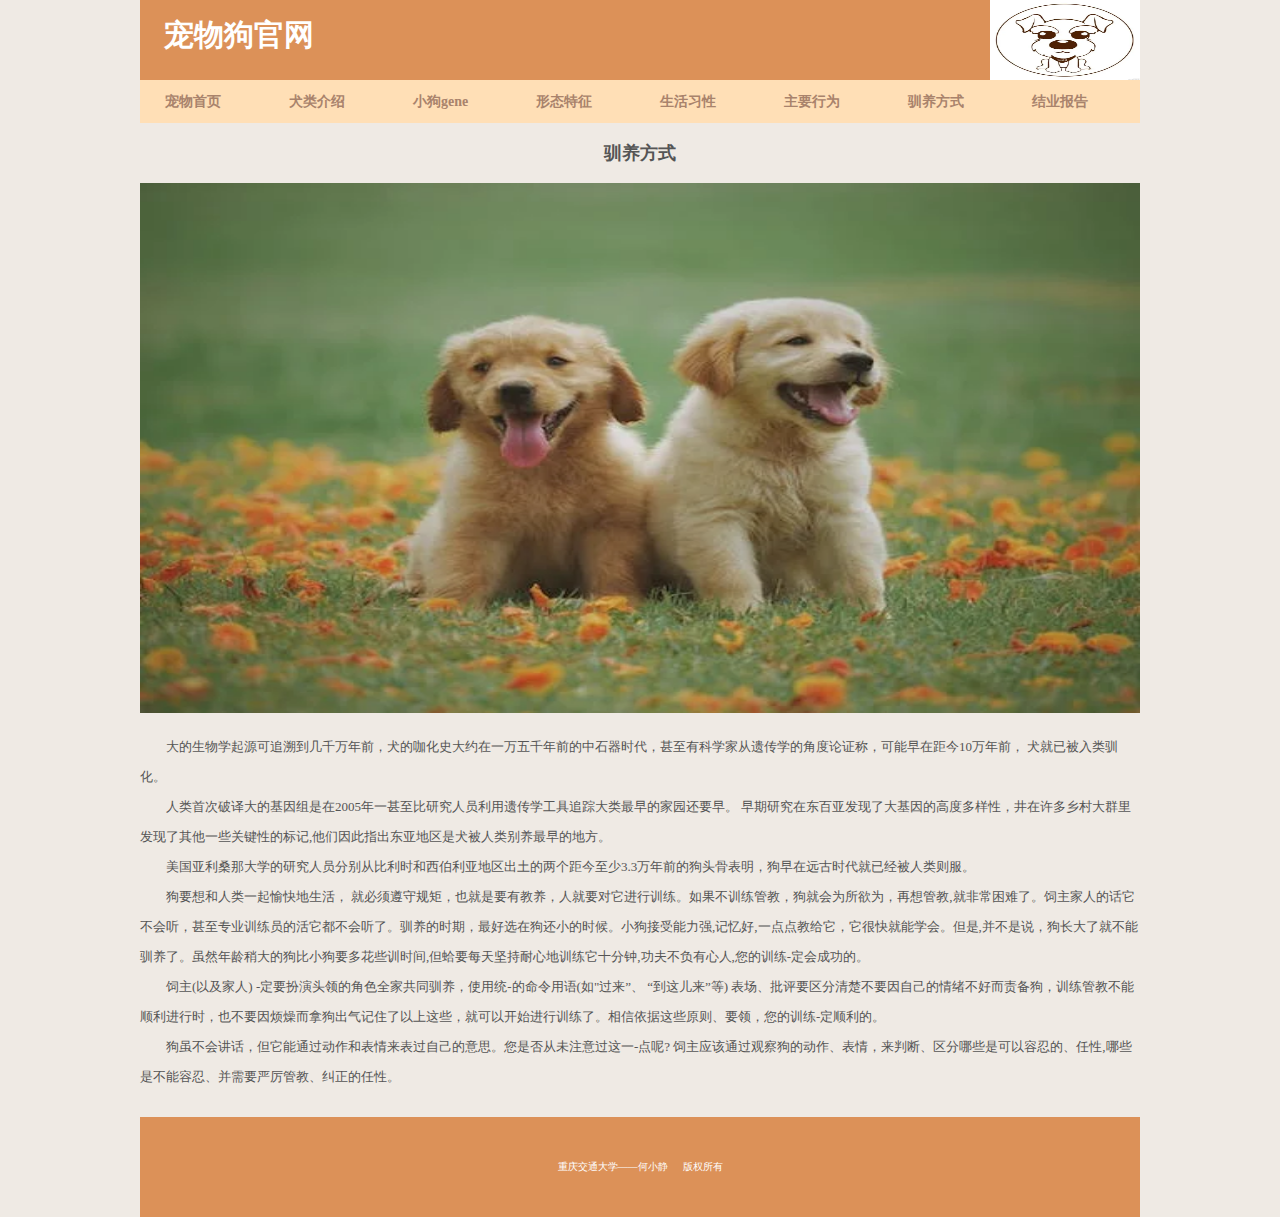
<file: xunyangfangshi.html>
<!DOCTYPE html>
<html lang="en">

<head>
    <meta charset="UTF-8">
    <title>驯养方式</title>
    <link rel="stylesheet" href="css/xunyangfangshicss.css" type="text/css">
    <link rel="stylesheet" href="css/common.css" />
    <script src="js/indexjs.js"></script>
</head>

<body>

    <body>
        <div class="container">
            <div class="wrapper">
                <div class="header">
                    <a href="quanleiqiyuan.html" class="logo">宠物狗官网</a>
                    <img src="image/logo.png" alt="" class="gou">
                </div>
            </div>
            <div class="nav">
                <li onmouseover="ul('u1')" onmouseout="ul2('u1')"><a href="chongwushouye.html">宠物首页</a>
                    <ul id="u1">
                        <li><a href="shipin.html">狗狗视频</a></li>
                    </ul>
                </li>
                <li><a href="quanleiqiyuan.html">犬类介绍</a> </li>
                <li><a href="jiyinmima.html">小狗gene</a></li>
                <li><a href="xingtaitezheng.html">形态特征</a> </li>
                <li><a href="shenghuoxixing.html">生活习性</a> </li>
                <li><a href="zhuyaoxingwei.html">主要行为</a></li>
                <li><a href="xunyangfangshi.html">驯养方式</a> </li>
                <li><a href="wenmingyingxiang.html">结业报告</a> </li>
            </div>
        </div>

        <div class="xun">
            <p class="xunyang">驯养方式</p>


            <div class="bbg">
                <img src="image/xunyanggou.jpg" alt="" class="bb">

                <div class="xyd">
                    <p class="xyz">
                        <br>&nbsp;&nbsp;&nbsp;&nbsp;&nbsp;&nbsp;&nbsp;&nbsp;大的生物学起源可追溯到几千万年前，犬的咖化史大约在一万五千年前的中石器时代，甚至有科学家从遗传学的角度论证称，可能早在距今10万年前，
                        犬就已被入类驯化。<br>&nbsp;&nbsp;&nbsp;&nbsp;&nbsp;&nbsp;&nbsp;&nbsp;人类首次破译大的基因组是在2005年一甚至比研究人员利用遗传学工具追踪大类最早的家园还要早。
                        早期研究在东百亚发现了大基因的高度多样性，井在许多乡村大群里发现了其他一些关键性的标记,他们因此指出东亚地区是犬被人类别养最早的地方。
                        <br>&nbsp;&nbsp;&nbsp;&nbsp;&nbsp;&nbsp;&nbsp;&nbsp;美国亚利桑那大学的研究人员分别从比利时和西伯利亚地区出土的两个距今至少3.3万年前的狗头骨表明，狗早在远古时代就已经被人类则服。
                        <br>&nbsp;&nbsp;&nbsp;&nbsp;&nbsp;&nbsp;&nbsp;&nbsp;狗要想和人类一起愉快地生活，
                        就必须遵守规矩，也就是要有教养，人就要对它进行训练。如果不训练管教，狗就会为所欲为，再想管教,就非常困难了。饲主家人的话它不会听，甚至专业训练员的活它都不会听了。驯养的时期，最好选在狗还小的时候。小狗接受能力强,记忆好,一点点教给它，它很快就能学会。但是,并不是说，狗长大了就不能驯养了。虽然年龄稍大的狗比小狗要多花些训时间,但蛤要每天坚持耐心地训练它十分钟,功夫不负有心人,您的训练-定会成功的。
                        <br>&nbsp;&nbsp;&nbsp;&nbsp;&nbsp;&nbsp;&nbsp;&nbsp;饲主(以及家人) -定要扮演头领的角色全家共同驯养，使用统-的命令用语(如"过来”、
                        “到这儿来”等)
                        表场、批评要区分清楚不要因自己的情绪不好而责备狗，训练管教不能顺利进行时，也不要因烦燥而拿狗出气记住了以上这些，就可以开始进行训练了。相信依据这些原则、要领，您的训练-定顺利的。<br>&nbsp;&nbsp;&nbsp;&nbsp;&nbsp;&nbsp;&nbsp;&nbsp;狗虽不会讲话，但它能通过动作和表情来表过自己的意思。您是否从未注意过这一-点呢?
                        饲主应该通过观察狗的动作、表情，来判断、区分哪些是可以容忍的、任性,哪些是不能容忍、并需要严厉管教、纠正的任性。
                    </p>
                </div>
                <div class="banquan">
                    <p class="bqwz">
                        重庆交通大学——何小静&nbsp;&nbsp;&nbsp;&nbsp;&nbsp;&nbsp;版权所有
                    </p>
                </div>
    </body>

</html>
</file>
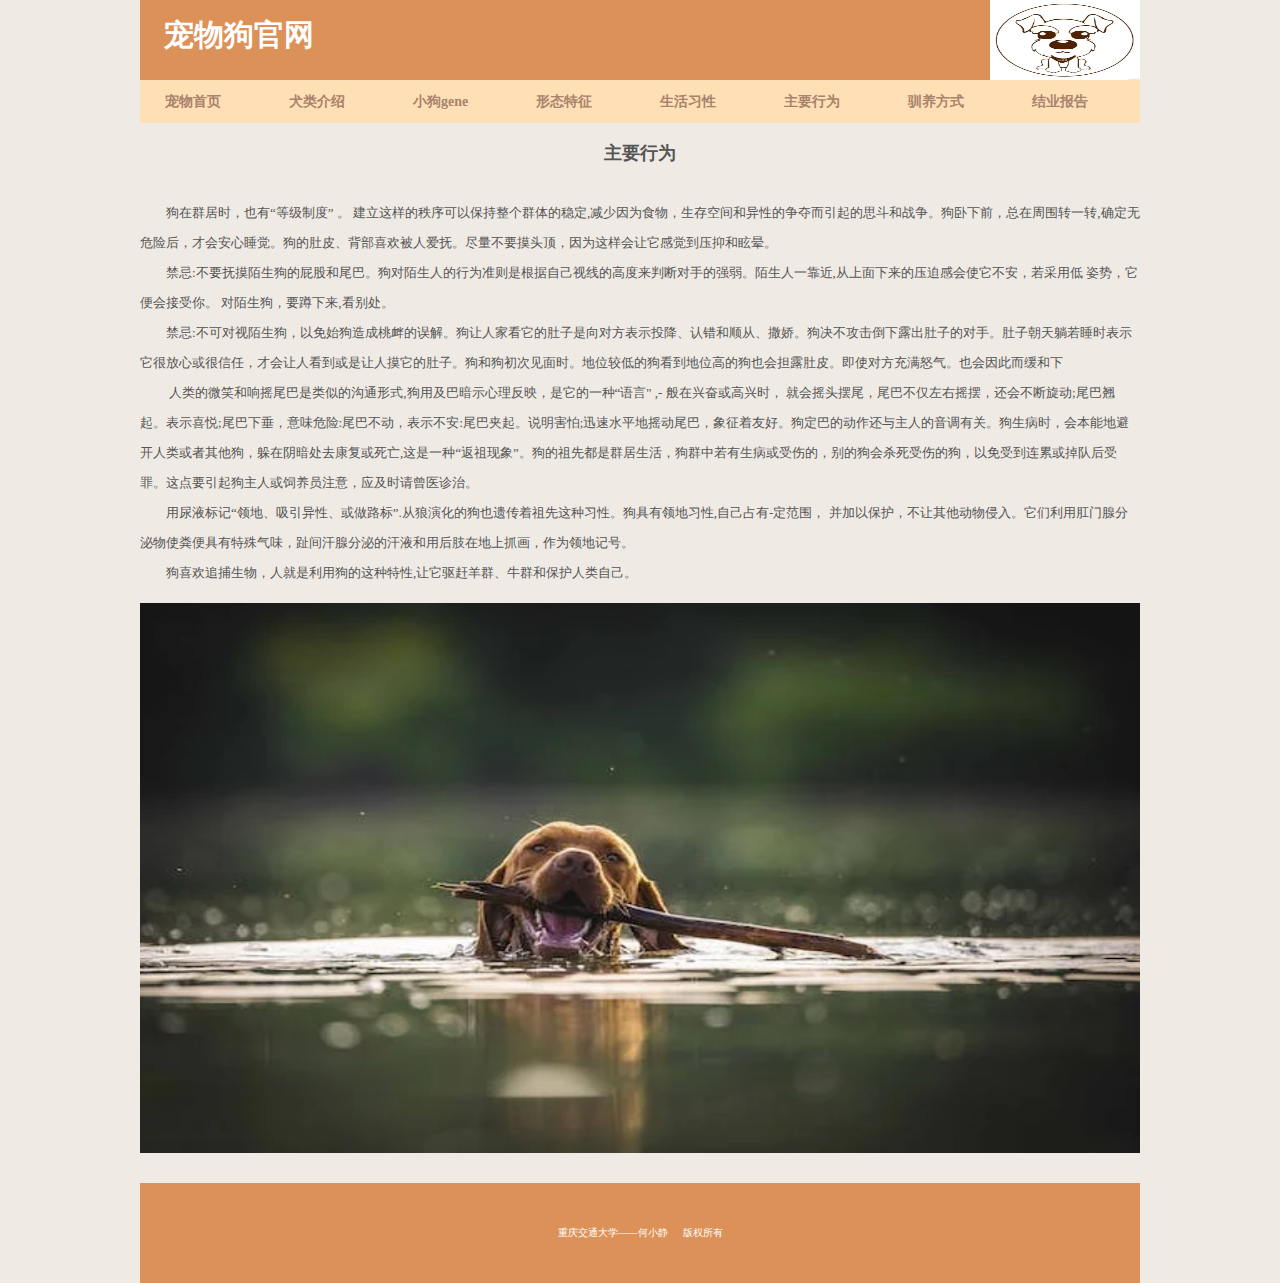
<file: zhuyaoxingwei.html>
<!DOCTYPE html>
<html lang="en">

<head>
    <meta charset="UTF-8">
    <title>主要行为</title>
    <link rel="stylesheet" href="css/zhuyaixingweicss.css" type="text/css">
    <link rel="stylesheet" href="css/common.css" />
    <script src="js/indexjs.js"></script>

</head>

<body>

    <body>
        <div class="container">
            <div class="wrapper">
                <div class="header">
                    <a href="index.html" class="logo">宠物狗官网</a>
                    <img src="image/logo.png" alt="" class="gou">
                </div>
            </div>
            <div class="nav">
                <li onmouseover="ul('u1')" onmouseout="ul2('u1')"><a href="chongwushouye.html">宠物首页</a>
                    <ul id="u1">
                        <li><a href="shipin.html">狗狗视频</a></li>
                    </ul>
                </li>
                <li><a href="quanleiqiyuan.html">犬类介绍</a> </li>
                <li><a href="jiyinmima.html">小狗gene</a></li>
                <li><a href="xingtaitezheng.html">形态特征</a> </li>
                <li><a href="shenghuoxixing.html">生活习性</a> </li>
                <li><a href="zhuyaoxingwei.html">主要行为</a></li>
                <li><a href="xunyangfangshi.html">驯养方式</a> </li>
                <li><a href="wenmingyingxiang.html">结业报告</a> </li>
            </div>
            <div class="clear"></div>
        </div>

        <div class="zhu">
            <p class="zhuyao">主要行为</p>

            <div class="zyd">
                <div class="zyz">
                    <br>&nbsp;&nbsp;&nbsp;&nbsp;&nbsp;&nbsp;&nbsp;&nbsp;狗在群居时，也有“等级制度” 。
                    建立这样的秩序可以保持整个群体的稳定,减少因为食物，生存空间和异性的争夺而引起的思斗和战争。狗卧下前，总在周围转一转,确定无危险后，才会安心睡觉。狗的肚皮、背部喜欢被人爱抚。尽量不要摸头顶，因为这样会让它感觉到压抑和眩晕。<br>&nbsp;&nbsp;&nbsp;&nbsp;&nbsp;&nbsp;&nbsp;&nbsp;禁忌:不要抚摸陌生狗的屁股和尾巴。狗对陌生人的行为准则是根据自己视线的高度来判断对手的强弱。陌生人一靠近,从上面下来的压迫感会使它不安，若采用低
                    姿势，它便会接受你。 对陌生狗，要蹲下来,看别处。
                    <br>&nbsp;&nbsp;&nbsp;&nbsp;&nbsp;&nbsp;&nbsp;&nbsp;禁忌:不可对视陌生狗，以免始狗造成桃衅的误解。狗让人家看它的肚子是向对方表示投降、认错和顺从、撒娇。狗决不攻击倒下露出肚子的对手。肚子朝天躺若睡时表示它很放心或很信任，才会让人看到或是让人摸它的肚子。狗和狗初次见面时。地位较低的狗看到地位高的狗也会担露肚皮。即使对方充满怒气。也会因此而缓和下
                    <br>&nbsp;&nbsp;&nbsp;&nbsp;&nbsp;&nbsp;&nbsp;&nbsp; 人类的微笑和响摇尾巴是类似的沟通形式,狗用及巴暗示心理反映，是它的一种“语言" ,-
                    般在兴奋或高兴时，
                    就会摇头摆尾，尾巴不仅左右摇摆，还会不断旋动;尾巴翘起。表示喜悦;尾巴下垂，意味危险:尾巴不动，表示不安:尾巴夹起。说明害怕;迅速水平地摇动尾巴，象征着友好。狗定巴的动作还与主人的音调有关。狗生病时，会本能地避开人类或者其他狗，躲在阴暗处去康复或死亡,这是一种“返祖现象”。狗的祖先都是群居生活，狗群中若有生病或受伤的，别的狗会杀死受伤的狗，以免受到连累或掉队后受罪。这点要引起狗主人或饲养员注意，应及时请曾医诊治。<br>&nbsp;&nbsp;&nbsp;&nbsp;&nbsp;&nbsp;&nbsp;&nbsp;用尿液标记“领地、吸引异性、或做路标”.从狼演化的狗也遗传着祖先这种习性。狗具有领地习性,自己占有-定范围，
                    并加以保护，不让其他动物侵入。它们利用肛门腺分泌物使粪便具有特殊气味，趾间汗腺分泌的汗液和用后肢在地上抓画，作为领地记号。<br>&nbsp;&nbsp;&nbsp;&nbsp;&nbsp;&nbsp;&nbsp;&nbsp;狗喜欢追捕生物，人就是利用狗的这种特性,让它驱赶羊群、牛群和保护人类自己。
                </div>
            </div>

            <div class="zzgou">
                <img src="image/zhuyaogou.jpg" alt="" class="zz">
            </div>
            <div class="banquan">
                <p class="bqwz">
                    重庆交通大学——何小静&nbsp;&nbsp;&nbsp;&nbsp;&nbsp;&nbsp;版权所有
                </p>
            </div>

    </body>

</html>
</file>
<file: css/chongwushouyecss.css>
*{margin: 0;padding: 0;box-sizing: border-box;}
ul{list-style: none;}
html body{font-size: 12px;font-family: "Microsoft YaHei ";color: #555555;background-color: #efeae4;}
a{color: #555555;text-decoration: none;}
.container{width: 1000px;margin: 0 auto;}
.wrapper{float: left;width: 1000px;background-color: #ffffff;}
.header{float: left;width: 1000px;height: 80px;background-color: #dc9158;}
.header a{font-weight: bold;color: #ffffff;}
.header a.logo{float: left;margin: 15px 0 0 24px;font-size:30px;}
.nav{width: 1050px;height: 43px;line-height: 43px;font-size: 14px;font-weight: bold;background-color: #ffdfb6;}
.header .gou{width: 150px;height: 80px;float: right;}
.nav{position:relative;list-style:none;z-index: 999;float: left;}
.nav>li{float: left;position: relative;margin: 0 43px 0 25px;}
.nav>li a{display:inline-block;color: #a9836c;}
.nav>li>ul{display: none;position: absolute;top: 43px;left:-20px;padding: 0;width: 100px;background:rgba(0,0,0,.5);}
.nav>li>ul li a{display: block;width: 100px;text-align: center;color: #fff;}
.nav>li>ul li a:hover{color: #f1f1f1;}
.banquan{position:relative;width: 1000px;height: 100px;margin-top:300px;background-color: #dc9158;}
.bqwz{line-height: 100px;text-align:center;color: white;font-size: 10px;}

.sl{position: relative;height: 350px;}
#tu{position:relative;width:1000px;text-align:center;margin:0 auto;}

#tu li img{width: 100%;height: 390px;}
#tu li {display: none;width: 100%;height: 333px;}
#tu2 li{display: none;}
#tu .xian{display: block;position: absolute;}
#tu2 .xian1{display: block;}
#dian1{position:absolute;width: 160px; height: 15px; bottom: -25px;left:50%;transform: translateX(-50%);}
#dian1 li{float: left; margin-left: 10px; cursor: pointer;}


.zj{width: 1000px;height: 200px;margin: 60px auto;}
.left{width: 500px;height:200px;float: left;}
.leftg{color: #dc9158;font-size: 17px;}
.leftspx{margin-top: 11px;height: 3px;background-color: #dc9158; width: 475px;}
.xg{width: 150px;height: 163px;float: left;}
.tugou{width: 140px;height: 130px;margin: 20px -1px;}
.xz{width: 325px;height: 163px;float:left;}
.leftzi{margin: 10px 5px;}

.right{height:200px;margin-top:30px;}
.rightg{color: #dc9158;font-size: 17px;}
.rightspx{margin-top: 11px;height: 3px;background-color: #dc9158; width: 500px;}
.ll{width: 500px;height: 163px;float: left;}

.biz{width: 500px;height:27px;border: dotted;border-right: none;border-top: none;border-left: none;margin:4px 1px;border-width: 2px;border-color:black;}

.daz{width: 500px;height: 27px;border: dotted;border-right: none;border-top: none;border-left: none;margin:4px 1px;border-width: 2px;border-color:black;}

.ygz{width: 500px;height: 27px;border: dotted;border-right: none;border-top: none;border-left: none;margin:4px 1px;border-width: 2px;border-color:black;}

.ghz{width: 500px;height: 27px;border: dotted;border-right: none;border-top: none;border-left: none;margin:4px 1px;border-width: 2px;border-color:black;}

.klz{width: 500px;height: 27px;border: dotted;border-right: none;border-top: none;border-left: none;margin:4px 1px;border-width: 2px;border-color:black;}

.qqq{width: 1000px;height: 247px;margin: 15px auto;}
.ggmt{color: #dc9158;font-size: 17px;}
.mtx{margin-top: 11px;height: 3px;background-color: #dc9158; width: 1000px;}
.zuotu{width: 333.3px;height: 200px;float: left;margin-top: 10px;}
.zt{width: 310px;height: 200px;}
.zhongtu{width: 333.3px;height: 200px;float: left;margin-top: 10px;}
.zzt{width: 310px;height: 200px;margin: 0 13px;}
.youtu{width: 333.3px;height: 200px;float:left;margin-top: 10px;}
.yt{width: 310px;height: 200px;margin: 0 23px;}
</file>
<file: css/indexcss.css>
.container{
    overflow: hidden;
}

form{
    width: 800px;
    margin: 0 auto;
    text-align: center
}

form h1{
    margin: 180px auto 20px;
    text-align: center;
    font-size: 30px;
    letter-spacing: 20px;
    color: #dc9158;
}

form p{
    display: flex;
    align-content: center;
    margin:35px auto;
    width: 450px;
}

form p label {
    display: flex;
    width: 90px;
    height: 35px;
    line-height: 35px;
    font-size: 16px;
    text-align: right;
}


form p label i{
    display: inline-block;
    width: 18px;
    height: 18px;
    margin-top: -2px;
    margin-right: 3px;
}

form p label i img{
    width: 100%;
    height: 100%;
    vertical-align: middle;
}


form p input{
    flex: 1;
    height: 35px;
    outline: none;
    text-indent:1em;
    transition: all .3s;
    border: 1px solid #dc9158;
    
}

form p input[type='button']{
    display: block;
    width: 100%;
    height: 35px;
    color: #fff;
    font-size: 18px;
    cursor: pointer;
    border: none;
    margin: 0 auto;
    background: #dc9158;
}

form p input:focus{
    border: 2px solid #dc9158;
    border-radius: 10px;
}
.yiqi{color:#a9836c;}
.banquan .bqwz{margin: 185px auto;}
</file>
<file: css/common.css>
*{
    margin: 0;
    padding: 0;
}


.nav {
    width: 100%;
}

.nav li {
    overflow: unset !important;
}

.nav a {
    margin: 0;
}

.nav>li>ul {
    list-style: none;
    display: block;
    left: -20px;
}

.nav{position:relative;list-style:none;z-index: 999;float: left;}
.nav>li{
    float: left;
    position: relative;
    margin: 0 43px 0 25px;
}

.nav>li a{display:inline-block;color: #a9836c;}
.nav>li>ul{
    display: none;
    position: absolute;
    top: 43px;
    left:-20px;
    padding: 0;
    width: 100px;
    background: rgba(220,145,88,.8);
}

.nav>li>ul li a{
    display: block;
    width: 100px;
    text-align: center;
    color: #fff;
}

.nav>li>ul li a:hover{
    color: #f1f1f1;
}

.clear{
    clear: both;
    content: '';
}
</file>
<file: css/jiyinmimacss.css>
*{margin: 0;padding: 0;box-sizing: border-box;}
html body{font-size: 12px;font-family: "Microsoft YaHei ";color: #555555;background-color: #efeae4;}
a{color: #555555;text-decoration: none;}
.container{width: 1000px;margin: 0 auto;}
.wrapper{float: left;width: 1000px;background-color: #ffffff;}
.header{float: left;width: 1000px;height: 80px;background-color: #dc9158;}
.header a{font-weight: bold;color: #ffffff;}
.header a.logo{float: left;margin: 15px 0 0 24px;font-size:30px;}
.nav{float: left;width: 1050px;height: 43px;line-height: 43px;font-size: 14px;font-weight: bold;background-color: #ffdfb6;}
.header .gou{width: 150px;height: 80px;float: right;}
.nav a{margin: 0 43px 0 25px;color: #a9836c;}
/*.ji{width: 1000px;height: 60px;margin:  0 auto;}*/
.jiyin{line-height: 60px;font-size: 18px;font-weight: bold;text-align: center;}
.jjgou{width: 1000px;height: 370px;text-align: center;margin: 0 auto;}
.jj{width: 1000px;height: 370px;margin: auto  0;}

.jizhong{width: 1000px;
    height:400px;
    margin: 0 auto;
}
.jizhongzuo{width: 300px;
    height: 380px;
    background-color:#a9836c;
    margin-top: 10px;
    float: left;
}
.jizi{padding: 20px 20px;
    color: white;
    font-size: 12px;
}

.jizhongyou{width: 700px;
    height: 400px;

    float: left;
    margin-top: 10px;}

.ii{width: 670px;
    height: 100px;

    margin:10px 30px;float: left; }
.tuzg{width: 150px;height: 100px;float: left;}
.zgz{font-size: 14px;}

.zg {width: 150px;height: 100px;}
.zgtu{width:520px;height: 100px;float: left;padding: 20px;}

.uu{width: 670px;height: 100px; margin:130px 30px;}
.zi{width:520px;height: 100px;float: left;padding: 20px;}
.zizi{font-size: 14px;}
.yt{width: 150px;height: 100px;float: left;}
.tut{ width: 150px;height: 100px;}

.xia{width: 670px;height: 100px; margin:-110px 30px;}
.xiatu{width: 670px;height: 100px;float: left;}
.xiatt{width: 150px;height: 100px;float: left;}
.xizz{width:520px;height: 100px;float: left;padding: 20px;font-size: 14px;}




.banquan{width: 1000px;height: 100px;margin: 0 auto;background-color: #dc9158;}
.bqwz{line-height: 100px;text-align: center;color: white;font-size: 10px;}
.nav{position:relative;list-style:none;z-index: 999;float: left;}
.nav>li{
    float: left;
    position: relative;
    margin: 0 43px 0 25px;
}

.nav>li a{display:inline-block;color: #a9836c;}
.nav>li>ul{
    display: none;
    position: absolute;
    top: 43px;
    left:-20px;
    padding: 0px;
    width: 100px;
    background:rgba(0,0,0,.5);
}

.nav>li>ul li a{
    display: block;
    width: 100px;
    text-align: center;
    color: #fff;
}

.nav>li>ul li a:hover{
    color: #f1f1f1;
}
</file>
<file: css/quanleiqiyuancss.css>
*{margin: 0;padding: 0;box-sizing: border-box;}
html body{font-size: 12px;font-family: "Microsoft YaHei ";color: #555555;background-color: #efeae4;}
a{color: #555555;text-decoration: none;}
.container{width: 1000px;margin: 0 auto;overflow: hidden;}
.wrapper{float: left;width: 1000px;background-color: #ffffff;}
.header{float: left;width: 1000px;height: 80px;background-color: #dc9158;}
.header a{font-weight: bold;color: #ffffff;}
.header a.logo{float: left;margin: 15px 0 0 24px;font-size:30px;}
.nav{float: left;width: 1050px;height: 43px;line-height: 43px;font-size: 14px;font-weight: bold;background-color: #ffdfb6;}
.header .gou{width: 150px;height: 80px;float: right;}
.nav a{margin: 0 43px 0 25px;color: #a9836c;}

.shisitu{width: 1000px;height: 370px;background-color: #3c763d;margin: 0 auto;}
.shisi{width: 1000px;height: 370px;}
.quan{width: 1000px;height:60px;margin: 0 auto;}
.quanlei{line-height: 60px;font-size: 18px;font-weight: bold;text-align: center;color: #dc9158;font-size: 22px;font-family: 仿宋;}
.spzuo{width: 450px;height: 60px;float: left;}
.spz{width: 350px;height:4px;margin: 30px 90px;background-color: #dc9158; }
.spz{float: left;}
.spzhong{width: 100px;height: 60px;float: left;}
.spy{width: 350px;height:4px;margin: 30px 10px;background-color: #dc9158;}
.spyou{width: 450px;height: 60px;float: left;}

.su{width: 820px;height: 140px;margin: 0 auto;}
.sugou{width: 230px;height: 140px;float: left;}
.suzi{width: 590px;height: 120px;float: left;padding: 25px }
.x{color: #dc9158;float: right;text-decoration: underline;}



.xi{width: 820px;height: 140px;margin: 0 auto;margin: 30px auto;}
.xigou{width: 230px;height: 140px;float: left;}
.xizi{width: 590px;height: 120px;float: left;padding: 25px;color: #dc9158; }
.x{color: #dc9158;float: right;text-decoration: underline;}


.gui{width: 820px;height: 140px;margin: 0 auto;margin: 30px auto;}
.guigou{width: 230px;height: 140px;float: left;}
.guizi{width: 590px;height: 120px;float: left;padding: 25px; }
.x{color: #dc9158;float: right;text-decoration: underline;}

.jiwawa{width: 820px;height: 140px;margin: 0 auto;margin: 30px auto;}
.jiwawagou{width: 230px;height: 140px;float: left;}
.jiwawazi{width: 590px;height: 120px;float: left;padding: 25px;color: #dc9158; }
.x{color: #dc9158;float: right;text-decoration: underline;}

.cha{width:80px;height: 30px;background-color: #dc9158;margin: 0 auto;margin: 30px auto;}
.chakan{color: white;text-align: center;line-height: 30px;}

.banquan{width: 1000px;height: 100px;margin: 0 auto;background-color: #dc9158;}
.bqwz{line-height: 100px;text-align: center;color: white;font-size: 10px;}

.nav{position:relative;list-style:none;z-index: 999;float: left;}
.nav>li{
    float: left;
    position: relative;
    margin: 0 43px 0 25px;
}

.nav>li a{display:inline-block;color: #a9836c;}
.nav>li>ul{
    display: none;
    position: absolute;
    top: 43px;
    left:-20px;
    padding: 0px;
    width: 100px;
    background:rgba(0,0,0,.5);
}

.nav>li>ul li a{
    display: block;
    width: 100px;
    text-align: center;
    color: #fff;
}

.nav>li>ul li a:hover{
    color: #f1f1f1;
}
</file>
<file: css/shenghuoxixingcss.css>
*{margin: 0;padding: 0;box-sizing: border-box;}
html body{font-size: 12px;font-family: "Microsoft YaHei ";color: #555555;background-color: #efeae4;}
a{color: #555555;text-decoration: none;}
.container{width: 1000px;margin: 0 auto;}
.wrapper{float: left;width: 1000px;background-color: #ffffff;}
.header{float: left;width: 1000px;height: 80px;background-color: #dc9158;}
.header a{font-weight: bold;color: #ffffff;}
.header a.logo{float: left;margin: 15px 0 0 24px;font-size:30px;}
.nav{float: left;width: 1050px;height: 43px;line-height: 43px;font-size: 14px;font-weight: bold;background-color: #ffdfb6;}
.header .gou{width: 150px;height: 80px;float: right;}
.nav a{margin: 0 43px 0 25px;color: #a9836c;}
.sheng{width: 1000px;margin:  0 auto;}
.shenghuo{line-height: 60px;font-size: 18px;font-weight: bold;text-align: center;}
.shg{ width: 1000px;height: 210px; margin: -25px auto;}
.ssgou{width: 1000px;height: 550px;text-align: center;margin: 0 auto;}
.ss{width: 1000px;height: 550px;margin: auto  0;}
.shd{ width: 1000px;height: 210px; margin: -25px auto;}
.shz{font-size: 13px; line-height: 30px; padding-bottom: 20px; padding-top: 10px;}
.banquan{width: 1000px;height: 100px;margin-top: 350px;background-color: #dc9158;}
.bqwz{line-height: 100px;text-align: center;color: white;font-size: 10px;}
.nav{position:relative;list-style:none;z-index: 999;float: left;}
.nav>li{
    float: left;
    position: relative;
    margin: 0 43px 0 25px;
}

.nav>li a{display:inline-block;color: #a9836c;}
.nav>li>ul{
    display: none;
    position: absolute;
    top: 43px;
    left:-20px;
    padding: 0px;
    width: 100px;
    background:rgba(0,0,0,.5);
}

.nav>li>ul li a{
    display: block;
    width: 100px;
    text-align: center;
    color: #fff;
}

.nav>li>ul li a:hover{
    color: #f1f1f1;
}

.ppc {
    width: 300px;
    height: 400px;
    border-radius: 10px;
    background-color: #fff;
    position: relative;
    line-height: 40px;
    margin-left: 20px;
    margin-top: 20px;
}
.ppc img{
    width: 100%;
    height: 200px;
    border-radius: 10px;
    margin-top: 0px;
    position: absolute;
    left: 0px;
    z-index: 1;

}
.shenghuo {
    font-size: 30px !important;
}
.ppc:hover img{
    margin-top: -100px;
}
.zppc {
    padding:10px ;


}
.zppc1 {
    position: absolute;
    top: 160px;
}
.shz {
    display: flex;
    flex-wrap: wrap;
}
.banquan{
    position: relative;
    top: 340px;
}
</file>
<file: css/shipincss.css>
*{margin: 0;padding: 0;box-sizing: border-box;}
html body{font-size: 12px;font-family: "Microsoft YaHei ";color: #555555;background-color: #efeae4;}
a{color: #555555;text-decoration: none;}
.container{width: 1000px;margin: 0 auto;overflow: hidden;}
.wrapper{float: left;width: 1000px;background-color: #ffffff;}
.header{float: left;width: 1000px;height: 80px;background-color: #dc9158;}
.header a{font-weight: bold;color: #ffffff;}
.header a.logo{float: left;margin: 15px 0 0 24px;font-size:30px;}
.nav{float: left;width: 1050px;height: 43px;line-height: 43px;font-size: 14px;font-weight: bold;background-color: #ffdfb6;}
.header .gou{width: 150px;height: 80px;float: right;}
.nav a{margin: 0 43px 0 25px;color: #a9836c;}

.gzd{width: 1000px;height: 50px;margin: 0 auto;}
.gz{text-align: center;line-height: 50px;color: #dc9158;}
.ship{width:1000px;height: 400px;margin: 0 auto;}
.sp{width: 1000px;height: 500px;}

.banquan{width: 1000px;height: 100px;margin: 0 auto;background-color: #dc9158;margin-top: 130px;}
.bqwz{line-height: 100px;text-align: center;color: white;font-size: 10px;}
video{
    object-fit: fill;
}
.nav{position:relative;list-style:none;z-index: 999;float: left;}
.nav>li{
    float: left;
    position: relative;
    margin: 0 43px 0 25px;
}

.nav>li a{display:inline-block;color: #a9836c;}
.nav>li>ul{
    display: none;
    position: absolute;
    top: 43px;
    left:-20px;
    padding: 0px;
    width: 100px;
    background:rgba(0,0,0,.5);
}

.nav>li>ul li a{
    display: block;
    width: 100px;
    text-align: center;
    color: #fff;
}

.nav>li>ul li a:hover{
    color: #f1f1f1;
}
</file>
<file: css/wenmingyingxiangcss.css>
*{margin: 0;padding: 0;box-sizing: border-box;}
html body{font-size: 12px;font-family: "Microsoft YaHei ";color: #555555;background-color: #efeae4;}
a{color: #555555;text-decoration: none;}
.container{width: 1000px;margin: 0 auto;}
.wrapper{float: left;width: 1000px;background-color: #ffffff;}
.header{float: left;width: 1000px;height: 80px;background-color: #dc9158;}
.header a{font-weight: bold;color: #ffffff;}
.header a.logo{float: left;margin: 15px 0 0 24px;font-size:30px;}
.nav{float: left;width: 1050px;height: 43px;line-height: 43px;font-size: 14px;font-weight: bold;background-color: #ffdfb6;}
.header .gou{width: 150px;height: 80px;float: right;}
.nav a{margin: 0 43px 0 25px;color: #a9836c;}
.wen{width: 1000px;margin:  0 auto;}
.wenming{line-height: 60px;font-size: 18px;font-weight: bold;text-align: center;}
.wmd{ width: 1000px;height: 210px; margin: 0 auto;}
.wmz{font-size: 25px;text-align: center; line-height: 25px; padding-bottom: 20px; padding-top: 20px;}
.wwgou{width: 1000px;height: 550px;text-align: center;margin: 0 auto;}
.ww{width: 1000px;height: 550px;margin: auto  0;}
.banquan{width: 1000px;height: 100px;margin: 0 auto;background-color: #dc9158;}
.bqwz{line-height: 100px;text-align: center;color: white;font-size: 10px;}
.kong{width: 1000px;margin: 30px auto;}
</file>
<file: css/xingtaitezhengcsss.css>
*{margin: 0;padding: 0;box-sizing: border-box;}
html body{font-size: 12px;font-family: "Microsoft YaHei ";color: #555555;background-color: #efeae4;}
a{color: #555555;text-decoration: none;}
.container{width: 1000px;margin: 0 auto;}
.wrapper{float: left;width: 1000px;background-color: #ffffff;}
.header{float: left;width: 1000px;height: 80px;background-color: #dc9158;}
.header a{font-weight: bold;color: #ffffff;}
.header a.logo{float: left;margin: 15px 0 0 24px;font-size:30px;}
.nav{float: left;width: 1050px;height: 43px;line-height: 43px;font-size: 14px;font-weight: bold;background-color: #ffdfb6;}
.header .gou{width: 150px;height: 80px;float: right;}
.nav a{margin: 0 43px 0 25px;color: #a9836c;}
.xing{width: 1000px;height: 60px;margin:  0 auto;}
.xingtai{line-height: 60px;font-size: 18px;font-weight: bold;text-align: center;}
.xtd{ width: 1000px;height: 210px; margin: -25px auto;}
.xtz{font-size: 13px; line-height: 30px; padding-bottom: 20px; padding-top: 10px;}
.kong{width: 1000px;margin: 30px auto;}
.xxgou{width: 1000px;height: 10px;text-align: center;margin: 570px auto;}
.xx{width: 1000px;height: 550px;margin: auto  0;}
.banquan{width: 1000px;height: 100px;margin: 0 auto;background-color: #dc9158;}
.bqwz{line-height: 100px;text-align: center;color: white;font-size: 10px;}
.nav{position:relative;list-style:none;z-index: 999;float: left;}
.nav>li{
    float: left;
    position: relative;
    margin: 0 43px 0 25px;
}

.nav>li a{display:inline-block;color: #a9836c;}
.nav>li>ul{
    display: none;
    position: absolute;
    top: 43px;
    left:-20px;
    padding: 0px;
    width: 100px;
    background:rgba(0,0,0,.5);
}

.nav>li>ul li a{
    display: block;
    width: 100px;
    text-align: center;
    color: #fff;
}

.nav>li>ul li a:hover{
    color: #f1f1f1;
}


h2{
    width: 200px;
    text-align: center;
    border-top: 1px solid #a9836c ;
    border-bottom: 1px solid #a9836c ;
    padding: 20px;
    margin-top: 30px;
}
.xtd {
    line-height: 40px;
}
.xtd div{
    border-bottom: 1px solid #ccc;
}
.ppc {
    font-size: 16px;
    display: flex;
}
.ppc img{
    width: 300px;
    margin-left: 20px;
    height: 200px;
}
.ppc:hover {
    color: #dc9158;
    font-size:20px;
}
.kong {
    clear: both;
}
</file>
<file: css/xunyangfangshicss.css>
*{margin: 0;padding: 0;box-sizing: border-box;}
html body{font-size: 12px;font-family: "Microsoft YaHei ";color: #555555;background-color: #efeae4;}
a{color: #555555;text-decoration: none;}
.container{width: 1000px;margin: 0 auto;}
.wrapper{float: left;width: 1000px;background-color: #ffffff;}
.header{float: left;width: 1000px;height: 80px;background-color: #dc9158;}
.header a{font-weight: bold;color: #ffffff;}
.header a.logo{float: left;margin: 15px 0 0 24px;font-size:30px;}
.nav{float: left;width: 1050px;height: 43px;line-height: 43px;font-size: 14px;font-weight: bold;background-color: #ffdfb6;}
.header .gou{width: 150px;height: 80px;float: right;}
.nav a{margin: 0 43px 0 25px;color: #a9836c;}
.xun{width: 1000px;margin:  0 auto;}
.xunyang{line-height: 60px;font-size: 18px;font-weight: bold;text-align: center;}
.bbgou{width: 1000px;height: 10px;text-align: center;margin: 570px auto;}
.bb{width: 1000px;height: 530px;margin: auto  0;}
.xyd{ width: 1000px;height: 210px; margin: -25px auto;}
.xyz{font-size: 13px; line-height: 30px; padding-bottom: 20px; padding-top: 10px;}
.banquan{width: 1000px;height: 100px; margin-top:240px;background-color: #dc9158;}
.bqwz{line-height: 100px;text-align: center;color: white;font-size: 10px;}
.nav{position:relative;list-style:none;z-index: 999;float: left;}
.nav>li{
    float: left;
    position: relative;
    margin: 0 43px 0 25px;
}

.nav>li a{display:inline-block;color: #a9836c;}
.nav>li>ul{
    display: none;
    position: absolute;
    top: 43px;
    left:-20px;
    padding: 0px;
    width: 100px;
    background:rgba(0,0,0,.5);
}

.nav>li>ul li a{
    display: block;
    width: 100px;
    text-align: center;
    color: #fff;
}

.nav>li>ul li a:hover{
    color: #f1f1f1;
}
</file>
<file: css/zhuyaixingweicss.css>
*{margin: 0;padding: 0;box-sizing: border-box;}
html body{font-size: 12px;font-family: "Microsoft YaHei ";color: #555555;background-color: #efeae4;}
a{color: #555555;text-decoration: none;}
.container{width: 1000px;margin: 0 auto;}
.wrapper{float: left;width: 1000px;background-color: #ffffff;}
.header{float: left;width: 1000px;height: 80px;background-color: #dc9158;}
.header a{font-weight: bold;color: #ffffff;}
.header a.logo{float: left;margin: 15px 0 0 24px;font-size:30px;}
.nav{float: left;width: 1050px;height: 43px;line-height: 43px;font-size: 14px;font-weight: bold;background-color: #ffdfb6;}
.header .gou{width: 150px;height: 80px;float: right;}
.nav a{margin: 0 43px 0 25px;color: #a9836c;}
.zhu{width: 1000px;margin:  0 auto;}
.zhuyao{line-height: 60px;font-size: 18px;font-weight: bold;text-align: center;}
.zyd{ width: 1000px;height: 210px; margin: -25px auto;}
.zyz{font-size: 13px; line-height: 30px; padding-bottom: 20px; padding-top: 10px;}
.zzgou{width: 1000px;height: 10px;text-align: center;margin: 260px auto;}
.zz{width: 1000px;height: 550px;margin: auto  0;}
.banquan{width: 1000px;height: 100px; margin-top:570px;background-color: #dc9158;}
.bqwz{line-height: 100px;text-align: center;color: white;font-size: 10px;}
</file>
